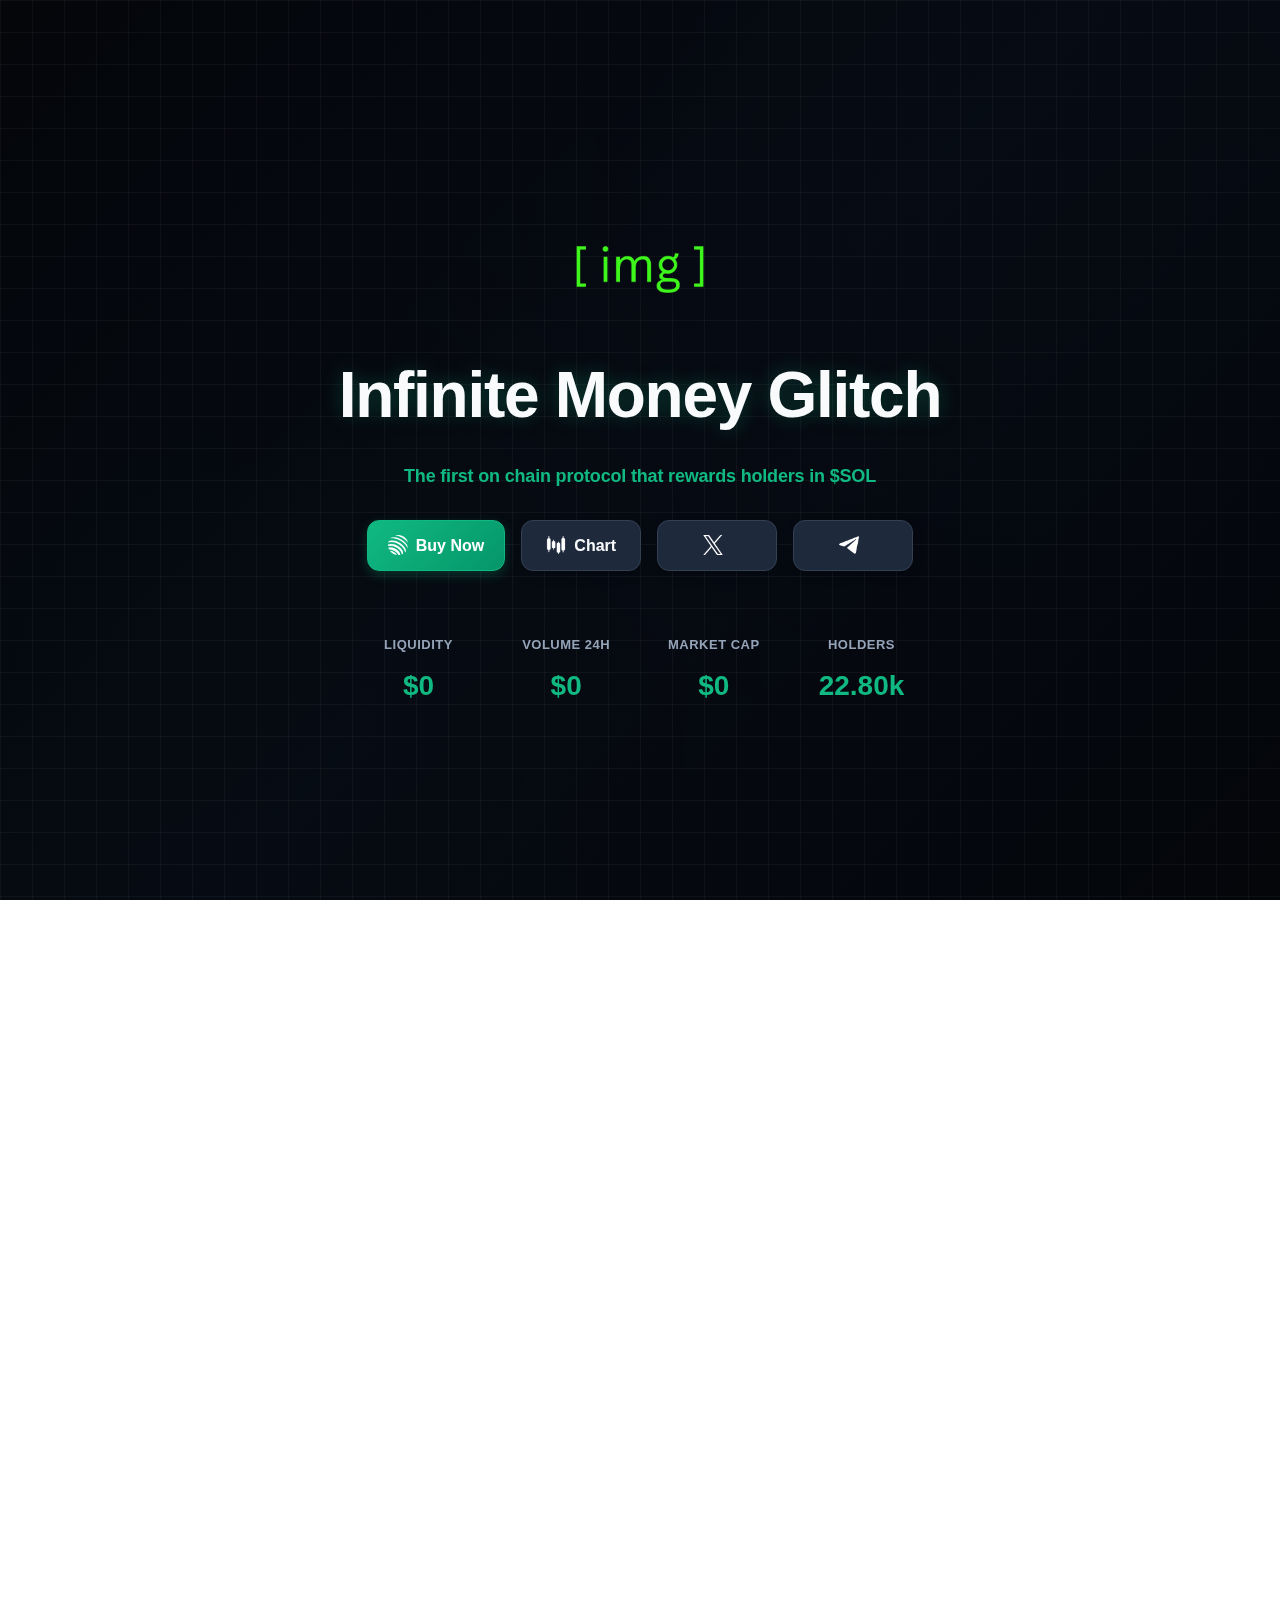
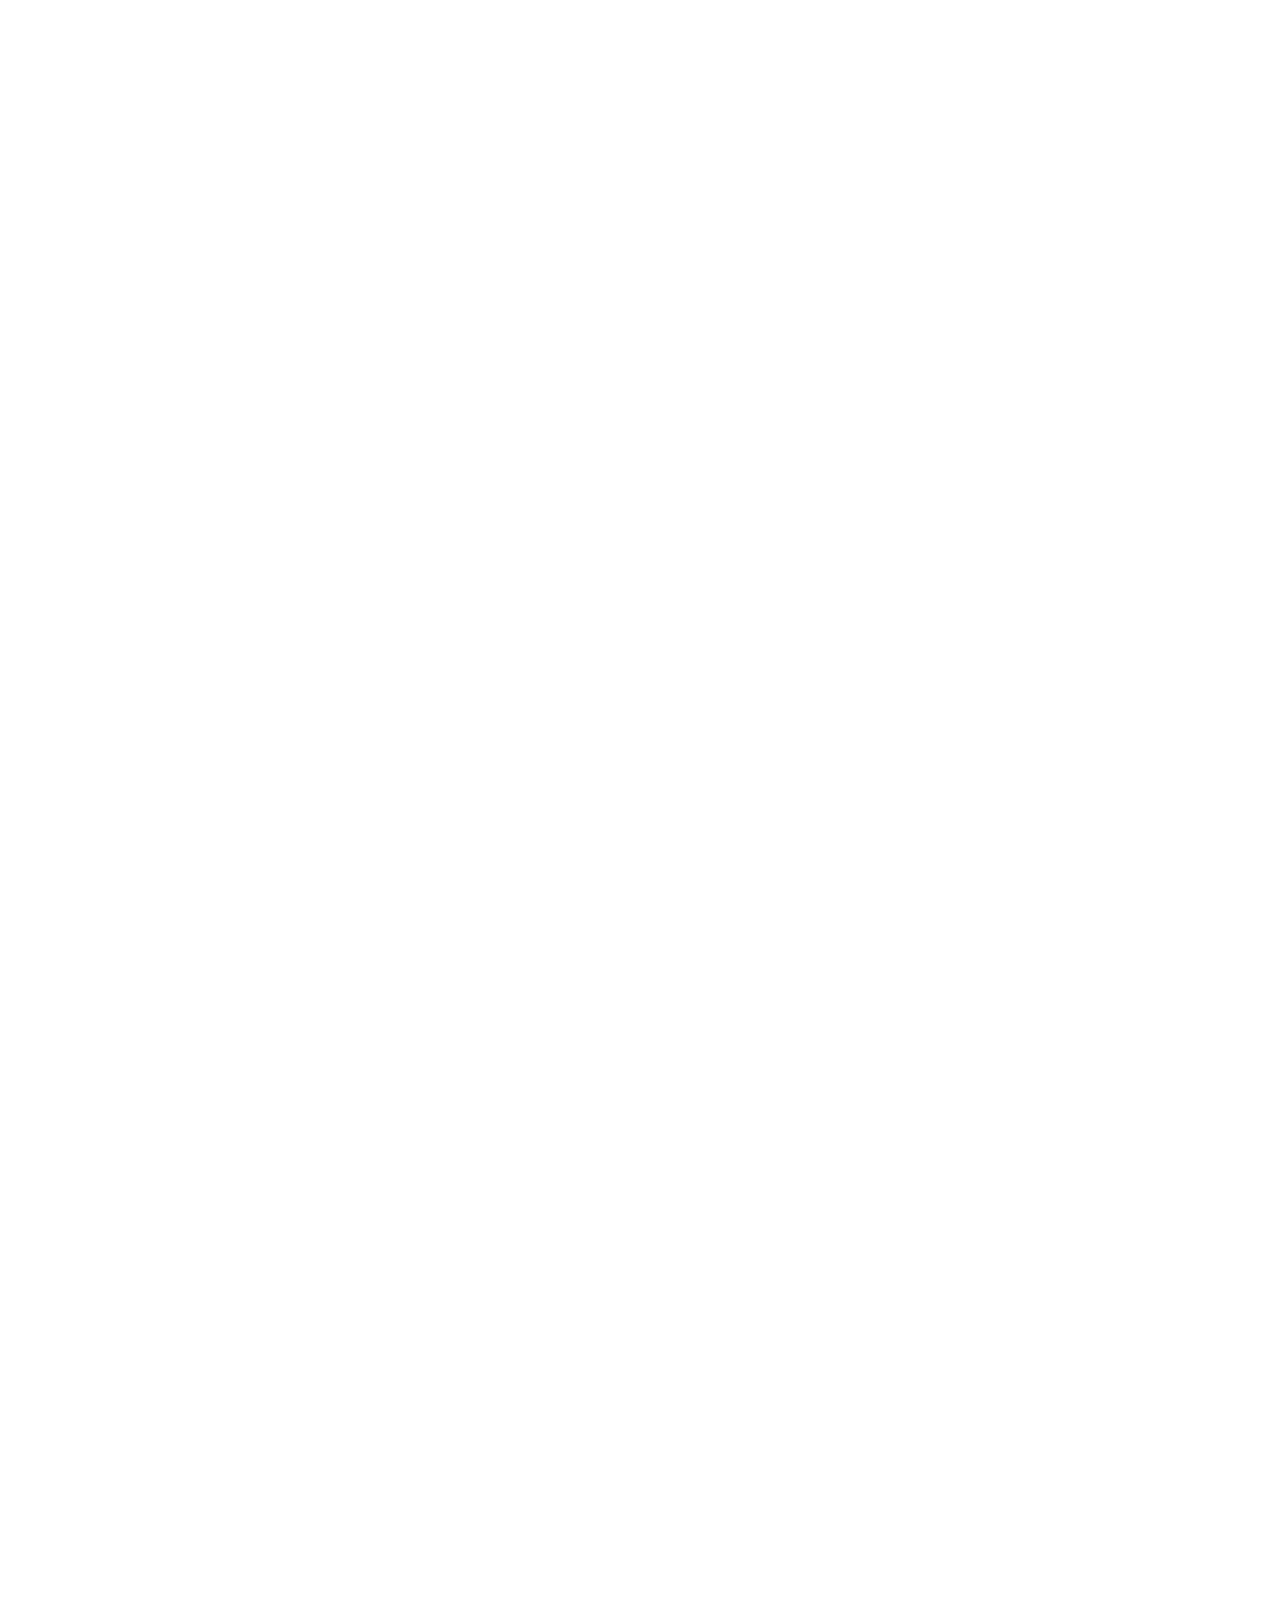
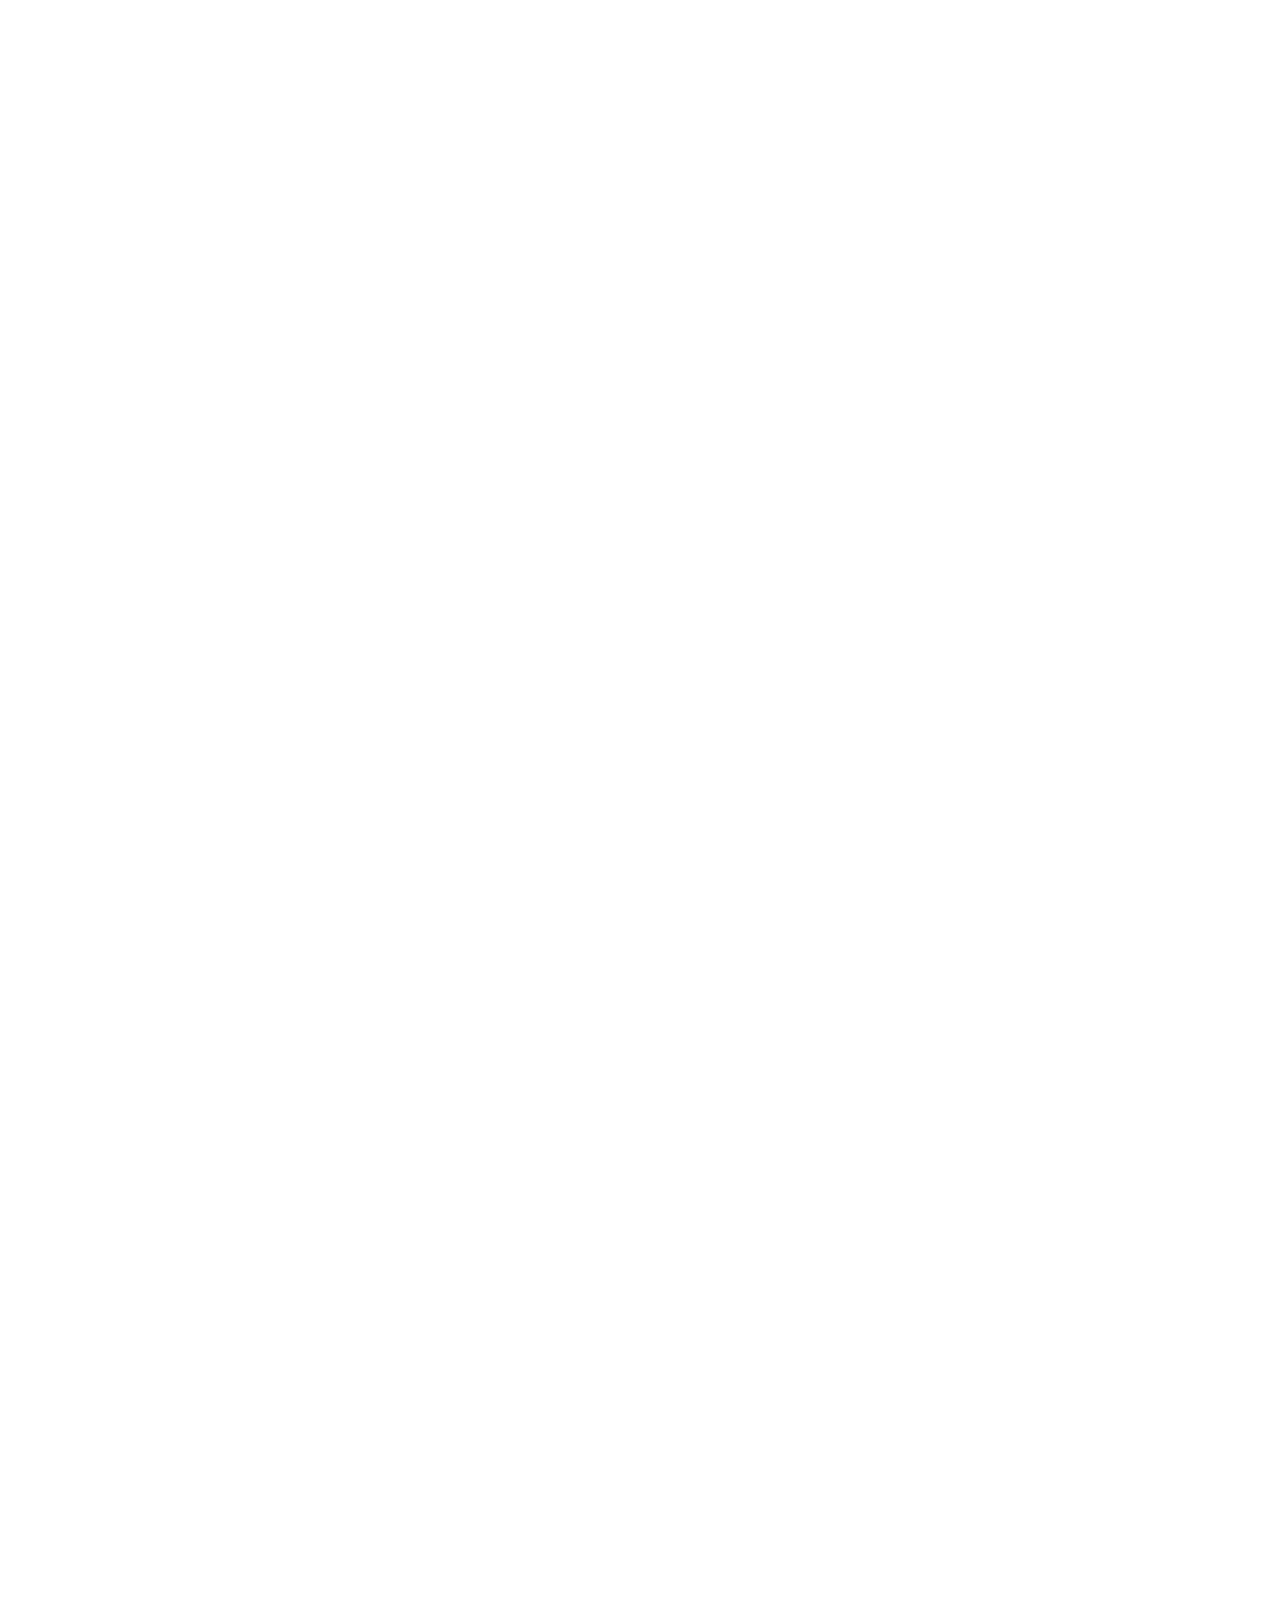
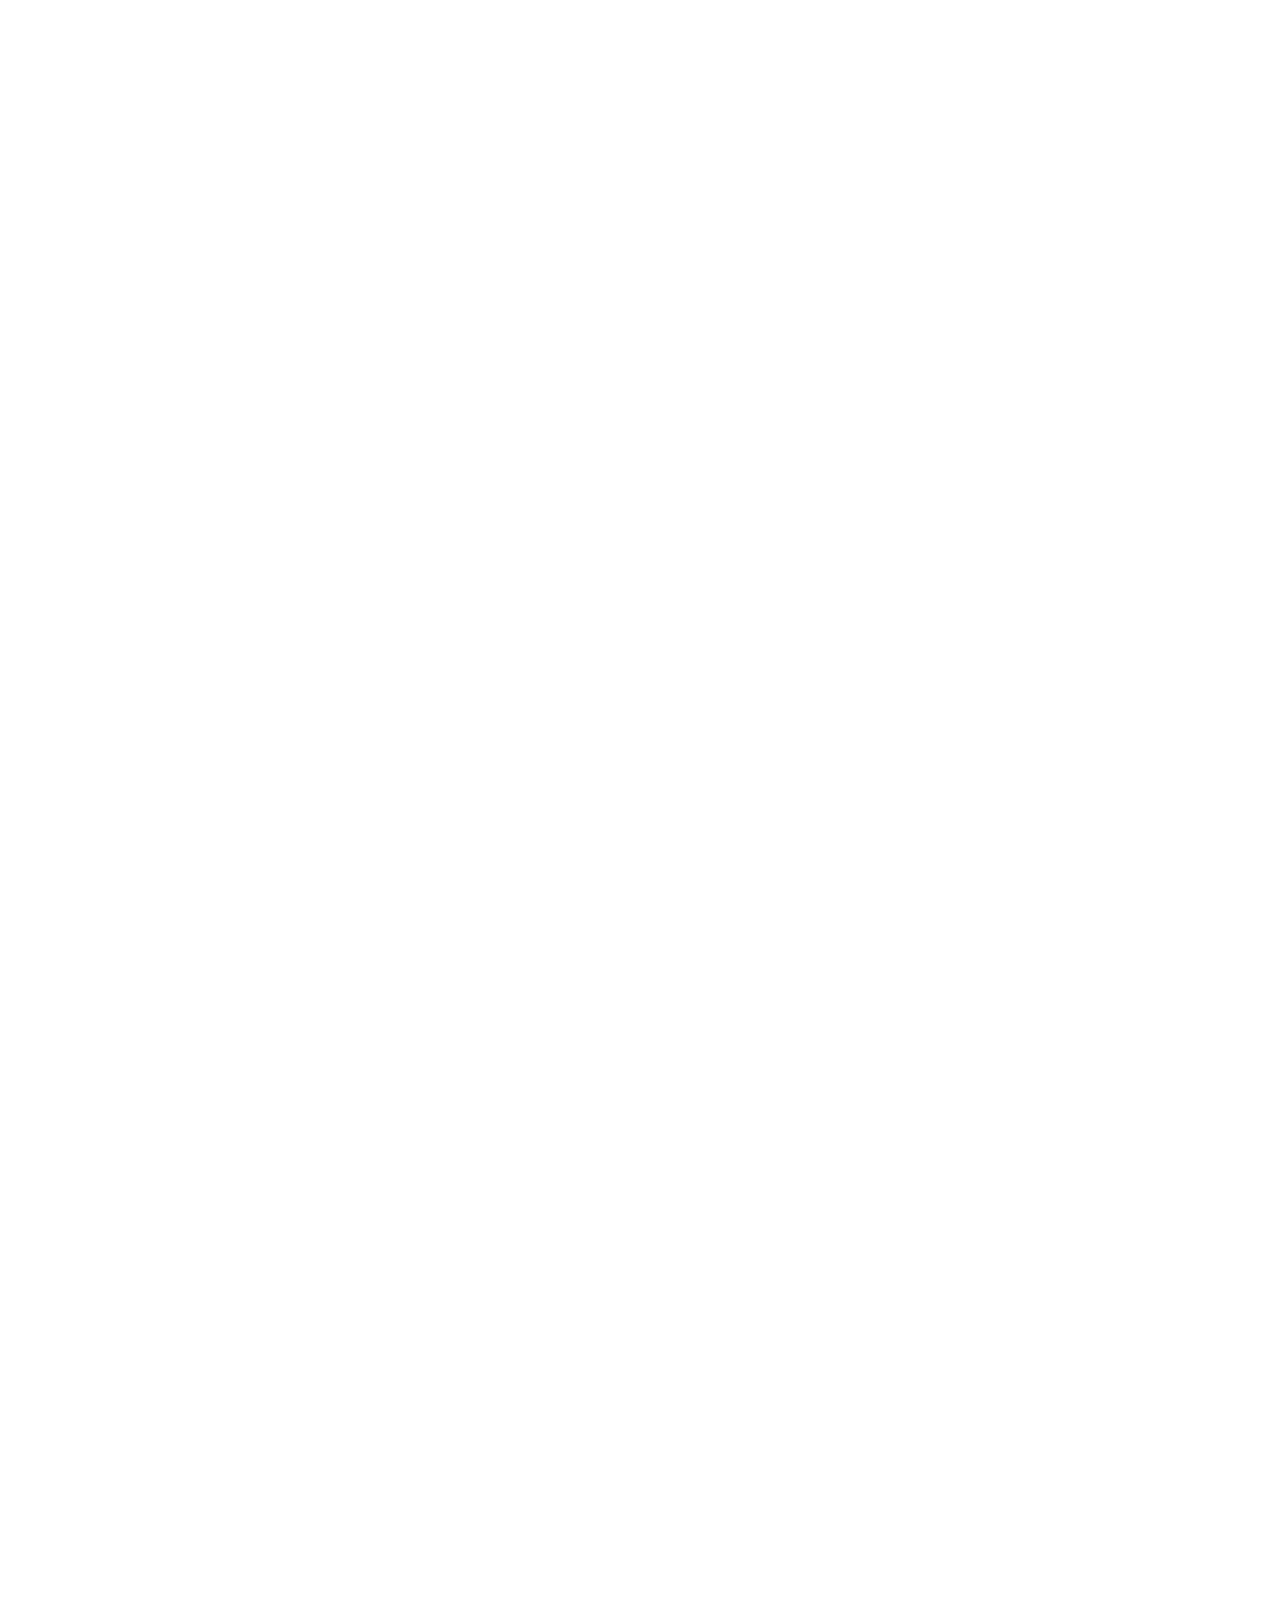
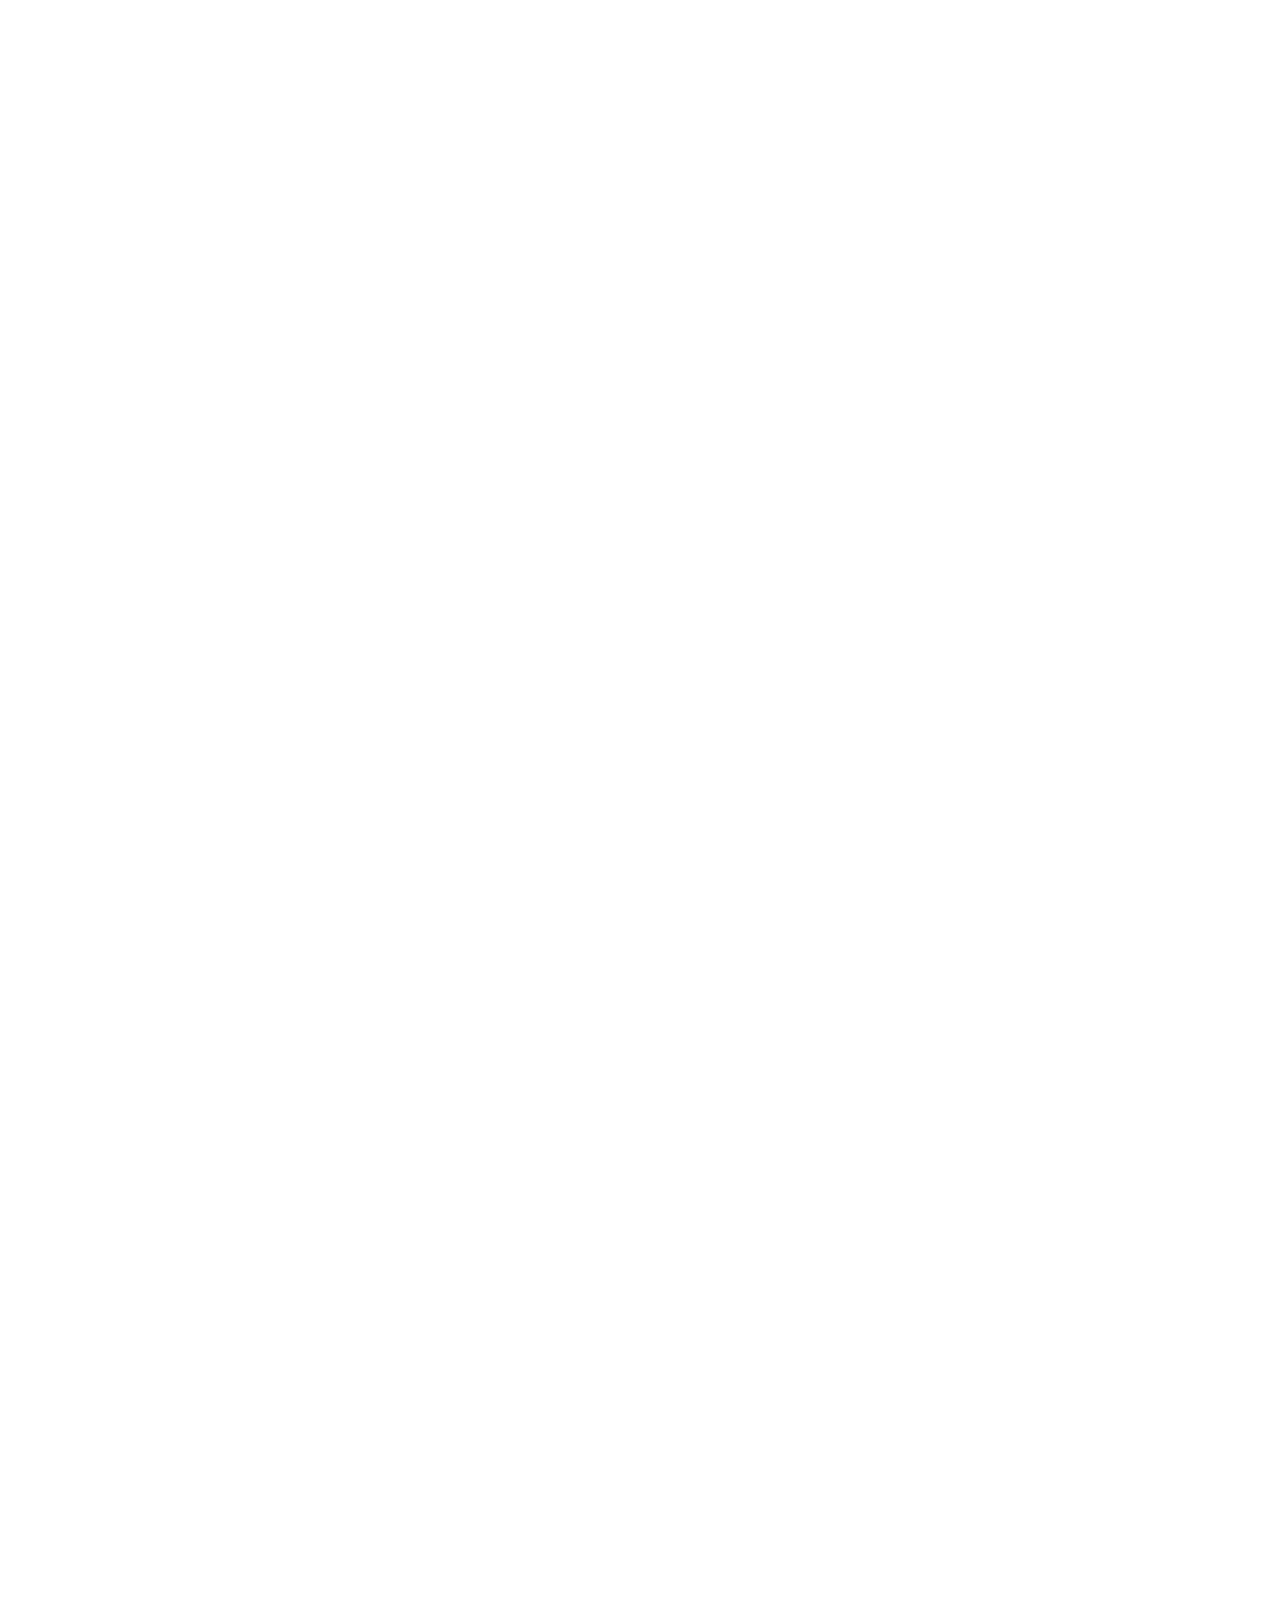
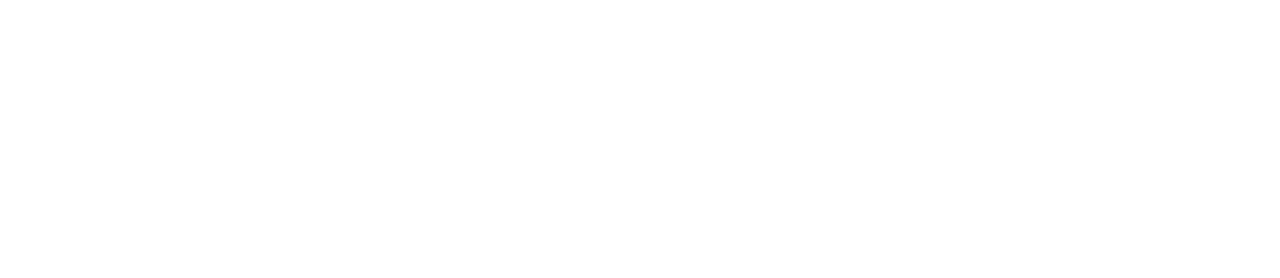
<file: index.html>
<!doctype html>
<html lang="en">

<head>
  <meta charset="utf-8" />
  <meta name="viewport" content="width=device-width, initial-scale=1" />
  <title>Infinite Money Glitch</title>
  <meta name="description" content="The first on-chain protocol that rewards holders in $SOL , on Solana. Hold $IMG , earn $SOL" />
  
  <!-- Open Graph / Facebook -->
  <meta property="og:type" content="website" />
  <meta property="og:title" content="Infinite Money Glitch" />
  <meta property="og:description" content="The first on-chain protocol that rewards holders in $SOL , on Solana. Hold $IMG , earn $SOL" />
  <meta property="og:url" content="https://imgsolana.com/" />
  <meta property="og:site_name" content="Infinite Money Glitch" />
  <!-- Primary image (WebP for best compatibility) -->
  <meta property="og:image" content="https://imgsolana.com/public/imgbannerseo.webp" />
  <meta property="og:image:url" content="https://imgsolana.com/public/imgbannerseo.webp" />
  <meta property="og:image:secure_url" content="https://imgsolana.com/public/imgbannerseo.webp" />
  <meta property="og:image:type" content="image/webp" />
  <meta property="og:image:width" content="1200" />
  <meta property="og:image:height" content="630" />
  <meta property="og:image:alt" content="Infinite Money Glitch - IMG Protocol" />
  
  <!-- Twitter -->
  <meta property="twitter:card" content="summary_large_image" />
  <meta property="twitter:title" content="Infinite Money Glitch" />
  <meta property="twitter:description" content="The first on-chain protocol that rewards holders in $SOL , on Solana. Hold $IMG , earn $SOL" />
  <meta property="twitter:image" content="https://imgsolana.com/public/imgbannerseo.webp" />
  <meta property="twitter:image:alt" content="Infinite Money Glitch - IMG Protocol" />
  
  <!-- Discord specific -->
  <meta name="theme-color" content="#39ff14" />
  <meta name="msapplication-TileColor" content="#39ff14" />
  
  <link rel="icon" type="image/jpeg" href="./public/favicon.png" />
  <link rel="stylesheet" href="./style.css?v=147&t=1703123456789" />
  <link href="https://fonts.googleapis.com/css2?family=Libre+Franklin:wght@400;600;700&display=swap" rel="stylesheet">

  <!-- Jupiter Plugin Script -->
  <script src="https://plugin.jup.ag/plugin-v1.js"></script>
</head>

<body>
  <div class="bg-overlay" aria-hidden="true"></div>
  <div class="grid-overlay" aria-hidden="true"></div>

  <div class="site-wrap">
    <header class="hero">
      <div class="hero-inner">
        <img class="hero-logo" src="./public/imglogo.png" alt="IMG logo" />
        <h1 class="glitch-title">Infinite Money Glitch</h1>
        <p class="tagline sub-header primary">The first on chain protocol that rewards holders in $SOL</p>
      </div>
      <div class="cta-row">
        <a class="btn btn-primary" href="#buy-competition">
          <img src="./public/jupiter.png" alt="Jupiter" class="btn-icon" />
          <span>Buy Now</span>
        </a>
        <a class="btn" href="https://dexscreener.com/solana/znv3FZt2HFAvzYf5LxzVyryh3mBXWuTRRng25gEZAjh" target="_blank"
          rel="noreferrer">
          <img src="./public/chart.png" alt="Chart" class="btn-icon" />
          <span>Chart</span>
        </a>
        <a class="btn" href="https://x.com/img_protocol" target="_blank" rel="noreferrer">
          <img src="./public/twitter.png" alt="Twitter" class="btn-icon" />
        </a>
        <a class="btn" href="https://t.me/infinitemoneyglitchSOLANA" target="_blank" rel="noreferrer">
          <img src="./public/telegram.png" alt="Telegram" class="btn-icon" />
        </a>
      </div>

      <div class="quick-stats">
        <div class="stat-item">
          <div class="stat-label">Liquidity</div>
          <div class="stat-value" id="token-liquidity">$0</div>
        </div>
        <div class="stat-item">
          <div class="stat-label">Volume 24h</div>
          <div class="stat-value" id="token-volume">$0</div>
        </div>
        <div class="stat-item">
          <div class="stat-label">Market Cap</div>
          <div class="stat-value" id="token-mcap">$0</div>
        </div>
        <div class="stat-item">
          <div class="stat-label">Holders</div>
          <div class="stat-value" id="token-holders">0</div>
        </div>
      </div>

    </header>

    <main class="main">

      <!-- Mobile Token Metrics Section -->
      <section class="section section-mobile-metrics" id="mobile-metrics">
        <div class="container">
          <div class="quick-stats mobile-quick-stats">
            <div class="stat-item">
              <div class="stat-label">LIQUIDITY</div>
              <div class="stat-value" id="liquidity-mobile">$0.00</div>
            </div>
            <div class="stat-item">
              <div class="stat-label">VOLUME 24H</div>
              <div class="stat-value" id="volume-mobile">$0.00</div>
            </div>
            <div class="stat-item">
              <div class="stat-label">MARKET CAP</div>
              <div class="stat-value" id="marketcap-mobile">$0.00</div>
            </div>
            <div class="stat-item">
              <div class="stat-label">HOLDERS</div>
              <div class="stat-value" id="holders-mobile">0</div>
            </div>
          </div>
        </div>
      </section>

      <!-- Automatic Solana Rewards -->
      <section class="section section-rewards" id="about">
        <div class="intro-grid">
          <div class="intro-left reveal-left">
            <h2 class="section-title">Automatic Solana Rewards</h2>
            <ul class="lead-list">
              <li class="sub-header secondary">&gt; The reward system upgrade was chosen by community vote on our
                official Telegram, a true community-led decision. Rewards are harvested hourly and distributed daily at
                2 AM, 8 AM, 2 PM, and 8 PM EST. Payouts roll out gradually, so while not every wallet receives rewards
                at those exact times, all holders receive their full share by day's end. Execution is on-chain and
                verifiable.</li>
            </ul>
          </div>
          <article class="box info reveal-right">
            <h3 class="box-title"><span class="dot"></span> SYSTEM.INFO</h3>
            <p>$IMG features a revolutionary reward system that auto distributes Solana to all holders daily. [No
              claiming required]</p>
          </article>
        </div>

        <div class="rewards-grid">
          <div class="col-left">
            <article class="box how reveal-left">
              <h3 class="box-title">[ How_It_Works ]</h3>
              <ul class="terminal-list">
                <li><span class="bullet-point">></span>5% tax is applied to all buys, sells and transfers (4.5% goes to
                  the holders, 0.5% goes to the infrastructure wallet)</li>
                <li><span class="bullet-point">></span>100% of the tax collected is converted into Solana</li>
                <li><span class="bullet-point">></span>90% of the Solana is automatically distributed to holders
                  proportionate to their IMG holdings</li>
                <li><span class="bullet-point">></span>10% of the Solana is allocated to the infrastructure / marketing
                  & development wallet</li>
              </ul>
            </article>

            <article class="box benefits reveal-left">
              <h3 class="box-title">[ What the 50% Covers ]</h3>
              <p class="benefits-subtitle">Funds are used for essential growth and maintenance, including (but not
                limited to):</p>
              <ul class="terminal-list">
                <li><span class="bullet-point">[+]</span>Infrastructure operations and upgrades</li>
                <li><span class="bullet-point">[+]</span>Third-party audits and Exchange listing fees</li>
                <li><span class="bullet-point">[+]</span>Paid marketing campaigns and social media promotions</li>
                <li><span class="bullet-point">[+]</span>New Liquidity Pools, reducing volatility, and increasing
                  trading traffic
                </li>
              </ul>
            </article>
          </div>

          <div class="col-right">
            <!-- Calculator -->
            <form class="panel calculator reveal-right" id="calculator" autocomplete="off">
              <div class="calc-title">IMG REWARDS CALCULATOR</div>
              <label class="field">
                <span class="field-label">24h Volume (USD)</span>
                <div class="input-affix">
                  <span class="prefix">$</span>
                  <input id="volume" name="volume" inputmode="decimal" placeholder="0" value="100,000" />
                  <span class="suffix">USD</span>
                </div>
              </label>

              <label class="field">
                <span class="field-label">Your $IMG Holdings</span>
                <div class="input-affix">
                  <span class="prefix">$</span>
                  <input id="holdings" name="holdings" inputmode="numeric" placeholder="0" value="1,000,000" />
                  <span class="suffix">IMG</span>
                </div>
                <div class="scale">
                  <span class="min">0</span>
                  <div class="line"><span id="holdings-progress" class="progress" style="width: 0%"></span></div>
                  <span class="max">998M (max)</span>
                </div>
              </label>

              <div class="results" id="results" aria-live="polite">
                <div class="row">
                  <div class="key">Rewards Pool:</div>
                  <div class="val emph" id="rewards">$0.00</div>
                </div>
                <div class="row">
                  <div class="key">
                    InfraWallet:
                  </div>
                  <div class="val emph" id="infra">$0.00</div>
                </div>
                <div class="row">
                  <div class="key">Your Daily Earnings:</div>
                  <div class="val emph" id="daily">$0.00</div>
                  <div class="sub" id="daily-sol">0.000000 SOL</div>
                </div>
                <div class="row">
                  <div class="key">Monthly Projection:</div>
                  <div class="val emph" id="monthly">$0.00</div>
                  <div class="sub" id="monthly-sol">0.000000 SOL</div>
                </div>
                <div class="row">
                  <div class="key">Annual Projection:</div>
                  <div class="val emph" id="annual">$0.00</div>
                  <div class="sub" id="annual-sol">0.000000 SOL</div>
                </div>
                <div class="row">
                  <div class="key">Total IMG Supply:</div>
                  <div class="val" id="supply">998,968,783</div>
                </div>
              </div>
              <p class="calc-note calculator-disclaimer"
                style="font-size: 14px; text-align: center; margin-top: 32px; margin-bottom: 8px;">* Real-time data from
                CoinGecko — SOL: <span id="sol-price-plain">$0.00</span>, IMG Circulating Supply: <span
                  id="supply-plain">998,968,783</span>. API response may experience brief latency. <a
                  href="https://solscan.io/account/7sFfWaCKUfCykeh3suuuT7X9RGXjwq6VtQu6qk1KgUgF" target="_blank"
                  rel="noopener noreferrer" class="infra-link">InfraWallet</a> allocations fund protocol marketing and
                ecosystem growth.</p>
            </form>
          </div>
        </div>
      </section>

      <!-- Why Choose -->
      <section class="section section-why" id="why">
        <div class="why-intro-grid">
          <div class="intro-left reveal-left">
            <h2 class="section-title">Why Choose $IMG?</h2>
            <ul class="lead-list" style="margin-bottom: 0;">
              <li class="sub-header tertiary">&gt; From pioneering the first on-chain protocol to reward holders in $SOL
                and being the first Solana reward token to send rewards automatically, $IMG has become one of the most
                trusted and recognized projects in crypto. With an audited smart contract, and all execution is on chain
                and verifiable.</li>
            </ul>
          </div>
          <article class="box info reveal-right why-secure">
            <h3 class="box-title"><span class="dot"></span> SYSTEM.SECURE</h3>
            <p>Contract audited and verified. No backdoors, no hidden fees, no team allocation. 100% community-owned and
              transparent.</p>
          </article>
        </div>

        <div class="why-grid">
          <article class="why-tile box reveal-left">
            <div class="icon">&gt;</div>
            <div class="content">
              <h3 class="tile-title">5% Tax Distribution</h3>
              <p class="tile-desc">All buy, sell, and transfer transactions contribute to the reward pool</p>
            </div>
          </article>
          <article class="why-tile box reveal-right">
            <div class="icon">[ ]</div>
            <div class="content">
              <h3 class="tile-title">Auto-Claim System</h3>
              <p class="tile-desc">Rewards are automatically distributed 6 times daily on a staggered basis</p>
            </div>
          </article>

          <article class="why-tile box reveal-left">
            <div class="icon">$_</div>
            <div class="content">
              <h3 class="tile-title">Solana Rewards</h3>
              <p class="tile-desc">Earn Solana just by holding $IMG tokens in your wallet</p>
            </div>
          </article>
          <article class="why-tile box reveal-right">
            <div class="icon">//</div>
            <div class="content">
              <h3 class="tile-title">Fair Launch</h3>
              <p class="tile-desc">No pre-sale, no team tokens, 100% fair distribution</p>
            </div>
          </article>
        </div>

        <!-- INFRA.WALLET and COMMUNITY.OWNED in 2-column, 1-row layout -->
        <div class="feature-grid">
          <article class="feature box reveal-left">
            <h3><span class="dot"></span> ECOSYSTEM</h3>
            <p>$IMG has a rapidly growing holder base, strong trading volume, full transparency, and a sustainable
              ecosystem. $IMG continues to set the global standards for crypto. </p>
          </article>
          <article class="feature box reveal-right">
            <h3><span class="dot"></span> COMMUNITY</h3>
            <p>$IMG is 100% community-owned with no team tokens, no presale, and no max wallet limits. The 5% tax on
              transactions is automatically distributed as Solana rewards.</p>
          </article>
        </div>
      </section>

      <!-- Solana Distributed Section -->
      <section class="section section-sol-distributed">
        <div class="sol-distributed-content">
          <div class="sol-distributed-left">
            <div class="audit-software">
              <img src="./public/imglogo.png" alt="IMG Logo" class="audit-icon" />
              <h3 class="audit-title">Real-time Audit Software</h3>
              <div class="audit-buttons">
                <span class="audit-btn wallet-btn" style="color: #0a0e17;">Dashboard</span>
                <span class="audit-btn snapshot-btn">Coming Soon</span>
              </div>
            </div>
          </div>
          <div class="sol-distributed-right">
            <h2 class="sol-distributed-title" id="sol-distributed-counter">$0 +</h2>
            <p class="sol-distributed-subtitle">IN SOL ALREADY DISTRIBUTED<br>TO HOLDERS</p>
          </div>
        </div>
      </section>

      <!-- Tokenomics -->
      <section class="section section-token" id="token">
        <div class="token-top">
          <div class="intro-left reveal-left">
            <h2 class="section-title">Tokenomics</h2>
            <ul class="lead-list" style="margin-bottom: 0;">
              <li class="sub-header tertiary">&gt; $IMG token is designed with a fair distribution model and sustainable
                reward mechanism. 100% of the total supply is added to liquidity at launch, with no team tokens, no
                presale, and no max wallet limits.</li>
            </ul>
          </div>
          <div class="contract box">
            <div class="contract-info">
              <button class="copy-button" onclick="copyContractAddress()" title="Copy contract address"
                style="position: absolute; top: 12px; right: 12px; background: rgba(34, 197, 94, 0.2); border: 1px solid rgba(34, 197, 94, 0.5); border-radius: 8px; padding: 8px; cursor: pointer; color: #22c55e; transition: all 0.2s ease; z-index: 10; display: block;">
                <svg width="16" height="16" viewBox="0 0 24 24" fill="none" stroke="currentColor" stroke-width="2"
                  stroke-linecap="round" stroke-linejoin="round">
                  <rect x="9" y="9" width="13" height="13" rx="2" ry="2"></rect>
                  <path d="M5 15H4a2 2 0 0 1-2-2V4a2 2 0 0 1 2-2h9a2 2 0 0 1 2 2v1"></path>
                </svg>
              </button>
              <div class="contract-address">
                <span class="label">Contract:</span>
              </div>
              <div class="contract-address-value">
                <span class="address" onclick="copyContractAddress()" style="cursor: pointer;"
                  title="Click to copy">znv3FZt2HFAvzYf5LxzVyryh3mBXWuTRRng25gEZAjh</span>
              </div>
              <div class="verified-badges">
                <div class="verified-badge">
                  <span class="badge green">Verified on Solscan</span>
                </div>
                <div class="verified-badge">
                  <span class="badge green">Verified on Jupiter DEX</span>
                </div>
              </div>
            </div>
          </div>
        </div>
        <div class="stat-grid">
          <div class="stat box reveal-left">
            <div class="value">998,959,466</div>
            <div class="label">Total Supply</div>
          </div>
          <div class="stat box reveal-right">
            <div class="value">100%</div>
            <div class="label">Initial Liquidity</div>
          </div>
          <div class="stat box reveal-left">
            <div class="value">5%</div>
            <div class="label">Tax</div>
          </div>
          <div class="stat box reveal-right">
            <div class="value">100%</div>
            <div class="label">Fair Launch</div>
          </div>
        </div>
      </section>

      <!-- Comparison Chart Section -->
      <section class="section section-comparison">
        <div class="comparison-header">
          <h2 class="comparison-title">$IMG vs Traditional Finance</h2>
          <p class="comparison-subtitle">See how $IMG's innovative reward system compares to traditional investment
            options.</p>
        </div>

        <div class="comparison-cards">
          <div class="comparison-card img-card">
            <div class="card-header">
              <div class="card-title-group">
                <img src="./public/solrabbit.png" alt="SolRabbit" class="card-header-image" />
                <h3 class="card-title">$IMG</h3>
              </div>
            </div>
            <ul class="card-features">
              <li><img src="./public/checkmark.png" alt="Checkmark" class="feature-icon-img" />Earn SOL rewards
                automatically by holding $IMG</li>
              <li><img src="./public/checkmark.png" alt="Checkmark" class="feature-icon-img" />Potential for value
                growth through market adoption</li>
              <li><img src="./public/checkmark.png" alt="Checkmark" class="feature-icon-img" />Transparent on-chain
                mechanics</li>
              <li><img src="./public/checkmark.png" alt="Checkmark" class="feature-icon-img" />Auto-distributed rewards
                directly to holders' wallets</li>
              <li><img src="./public/checkmark.png" alt="Checkmark" class="feature-icon-img" />Low entry cost,
                accessible globally</li>
              <li><img src="./public/warning.png" alt="Warning" class="feature-icon-img" />Market prices can fluctuate
              </li>
              <li><img src="./public/warning.png" alt="Warning" class="feature-icon-img" />Rewards depends on trading
                volume</li>
            </ul>
          </div>

          <div class="comparison-card stocks-card">
            <div class="card-header">
              <div class="card-title-group">
                <img src="./public/realestate.png" alt="Real Estate" class="card-header-image" />
                <h3 class="card-title">REAL ESTATE</h3>
              </div>
            </div>
            <ul class="card-features">
              <li><img src="./public/checkmark.png" alt="Checkmark" class="feature-icon-img" />Tangible, stable asset
                class</li>
              <li><img src="./public/checkmark.png" alt="Checkmark" class="feature-icon-img" />Potential for rental
                income</li>
              <li><img src="./public/checkmark.png" alt="Checkmark" class="feature-icon-img" />Long-term appreciation
                over decades</li>
              <li><img src="./public/warning.png" alt="Warning" class="feature-icon-img" />High upfront costs</li>
              <li><img src="./public/warning.png" alt="Warning" class="feature-icon-img" />Ongoing taxes, maintenance,
                and paperwork</li>
              <li><img src="./public/warning.png" alt="Warning" class="feature-icon-img" />Illiquid — sales can take
                months or longer</li>
              <li><img src="./public/warning.png" alt="Warning" class="feature-icon-img" />Additional agency or
                transaction fees</li>
            </ul>
          </div>

          <div class="comparison-card savings-card">
            <div class="card-header">
              <div class="card-title-group">
                <img src="./public/bank.png" alt="Bank" class="card-header-image" />
                <h3 class="card-title">BANKS</h3>
              </div>
            </div>
            <ul class="card-features">
              <li><img src="./public/checkmark.png" alt="Checkmark" class="feature-icon-img" />Secure, established
                system</li>
              <li><img src="./public/checkmark.png" alt="Checkmark" class="feature-icon-img" />Insured deposits (varies
                by jurisdiction)</li>
              <li><img src="./public/checkmark.png" alt="Checkmark" class="feature-icon-img" />Interest earnings on
                deposits</li>
              <li><img src="./public/warning.png" alt="Warning" class="feature-icon-img" />Low interest rates compared
                to inflation</li>
              <li><img src="./public/warning.png" alt="Warning" class="feature-icon-img" />Limited access (bank hours,
                withdrawal caps)</li>
              <li><img src="./public/warning.png" alt="Warning" class="feature-icon-img" />Legal paperwork and lengthy
                signup processes</li>
              <li><img src="./public/warning.png" alt="Warning" class="feature-icon-img" />Limited access hours</li>
            </ul>
          </div>
        </div>

        <!-- Pagination Dots -->
        <div class="pagination-dots">
          <span class="dot active" data-slide="0"></span>
          <span class="dot" data-slide="1"></span>
          <span class="dot" data-slide="2"></span>
        </div>

        <!-- Disclaimer -->
        <p class="comparison-disclaimer"
          style="font-size: 12px; color: var(--muted); text-align: center; margin-top: 32px; max-width: 800px; margin-left: auto; margin-right: auto; padding: 0 20px;">
          This comparison is for educational purposes only. It does not constitute financial advice. <span
            style="color: #22c55e;">$IMG</span> is a utility-based reward protocol and not a security. This comparison
          is intended for informational and educational purposes only. <span style="color: #22c55e;">$IMG</span> is not
          an investment contract, and this should not be considered financial or investment advice.</p>
      </section>

      <!-- Get Started Section -->
      <section class="section section-get-started" id="get-started">
        <div class="why-intro-grid">
          <div class="intro-left reveal-left">
            <h2 class="section-title">Get Started</h2>
            <ul class="lead-list" style="margin-bottom: 0;">
              <li class="sub-header tertiary">&gt; Start your journey with $IMG on Solana! Hold to receive automatic SOL
                rewards, enjoy rewards that are executed on-chain and verifiable, and join a thriving community. Follow
                these simple steps to dive into the Infinite Money Glitch and unlock your potential for long-term growth
                with us in just minutes.</li>
            </ul>
          </div>
          <article class="box info reveal-right get-started-secure">
            <h3 class="box-title"><span class="dot"></span> SYSTEM.START</h3>
            <p>Start earning SOL rewards by holding $IMG—automatic payouts to your wallet, no claiming needed.</p>
          </article>
        </div>

        <div class="why-grid">
          <article class="why-tile box reveal-left">
            <div class="icon">1</div>
            <div class="content">
              <h3 class="tile-title">Set Up Wallet</h3>
              <p class="tile-desc">Download a Solana wallet like Phantom or Solflare, the most popular choices for
                secure storage.</p>
            </div>
          </article>
          <article class="why-tile box reveal-right">
            <div class="icon">2</div>
            <div class="content">
              <h3 class="tile-title">Acquire SOL</h3>
              <p class="tile-desc">Get SOL on a centralized exchange (e.g., Binance, Coinbase) or decentralized exchange
                (e.g., Raydium).</p>
            </div>
          </article>

          <article class="why-tile box reveal-left">
            <div class="icon">3</div>
            <div class="content">
              <h3 class="tile-title">Swap for $IMG</h3>
              <p class="tile-desc">Trade SOL for $IMG on a DEX like Raydium and transfer to your wallet.<br>Must have at
                least .002 SOL in your wallet in order to receive rewards.</p>
            </div>
          </article>
          <article class="why-tile box reveal-right">
            <div class="icon">4</div>
            <div class="content">
              <h3 class="tile-title">Hold and Earn</h3>
              <p class="tile-desc">Hold $IMG in your wallet (not on exchange) to receive automatic SOL rewards. Join our
                community!</p>
            </div>
          </article>
        </div>
      </section>

      <!-- Buy Competition & DEX Section -->
      <section class="section section-buy-competition" id="buy-competition">
        <div class="container">
          <div class="competition-dex-layout">
            <!-- Left Column: IMG Chart -->
            <div class="chart-column">
              <div class="chart-card">
                <!-- Chart Header -->
                <div class="chart-header">
                  <div class="chart-title">
                    <span class="status-dot"></span>
                    <span class="status-text">IMG CHART</span>
                  </div>
                  <div class="chart-subtitle">
                    <svg width="16" height="16" viewBox="0 0 24 24" fill="none" xmlns="http://www.w3.org/2000/svg">
                      <path d="M3 3v18h18V3H3zm16 16H5V5h14v14z" fill="currentColor"/>
                      <path d="M7 12l2-2 2 2 4-4 2 2v6H7v-4z" fill="currentColor"/>
                    </svg>
                    <span>Real-time price data from DexScreener</span>
                  </div>
                </div>

                <!-- DexScreener Chart Widget -->
                <div class="chart-container">
                  <iframe 
                    src="https://dexscreener.com/solana/cxgcuecqdabpvjwh5cweir9y5fy9sktjhgutmc95bgy3?embed=1&theme=dark&trades=0&info=0"
                    width="100%" 
                    height="400"
                    frameborder="0"
                    title="IMG Token Chart"
                    class="dexscreener-chart">
                  </iframe>
                </div>

                <!-- Chart Info -->
                <div class="chart-info">
                  <div class="info-item">
                    <span class="info-label">Powered by:</span>
                    <a href="https://dexscreener.com/solana/cxgcuecqdabpvjwh5cweir9y5fy9sktjhgutmc95bgy3" target="_blank" rel="noopener noreferrer" class="info-link">
                      <svg width="16" height="16" viewBox="0 0 24 24" fill="none" xmlns="http://www.w3.org/2000/svg">
                        <path d="M14,3V5H17.59L7.76,14.83L9.17,16.24L19,6.41V10H21V3M19,19H5V5H12V3H5C3.89,3 3,3.9 3,5V19A2,2 0 0,0 5,21H19A2,2 0 0,0 21,19V12H19V19Z" fill="currentColor"/>
                      </svg>
                      DexScreener
                    </a>
                  </div>
                </div>
              </div>
            </div>

            <!-- Right Column: Jupiter DEX Platform -->
            <div class="dex-column">
              <div class="dex-header">
                <div class="buy-banner">
                  <div class="banner-status">
                    <span class="status-dot"></span>
                    <span class="status-text">BUY IMG NOW</span>
                  </div>
                  <div class="banner-subtitle">
                    <svg width="16" height="16" viewBox="0 0 24 24" fill="none" xmlns="http://www.w3.org/2000/svg">
                      <path
                        d="M11.8 10.9c-2.27-.59-3-1.2-3-2.15 0-1.09 1.01-1.85 2.7-1.85 1.78 0 2.44.85 2.5 2.1h2.21c-.07-1.72-1.12-3.3-3.21-3.81V3h-3v2.16c-1.94.42-3.5 1.68-3.5 3.61 0 2.31 1.91 3.46 4.7 4.13 2.5.6 3.5 1.08 3.5 2.02 0 1.4-1.28 2.08-2.8 2.08-2.38 0-2.86-1.45-2.86-2.5h-2.21c0 1.97 1.31 3.19 3.07 3.69V21h3v-2.15c1.95-.37 3.5-1.16 3.5-2.77 0-2.39-2.07-3.44-4.7-4.18z"
                        fill="currentColor" />
                    </svg>
                    <span>Start earning SOL rewards instantly</span>
                  </div>
                </div>
              </div>
              <div id="jupiter-dex-container"></div>


            </div>
          </div>
        </div>
      </section>

      <!-- Integration Section -->
      <section class="section section-integration">
        <div class="integration-container">
          <div class="integration-header">
            <h2 class="section-title">Integration</h2>
            <p class="section-subtitle">Connect with the tools and platforms you need to get started with $IMG</p>
          </div>

          <div class="tabs-container">
            <div class="tabs-header">
              <button class="tab-button active" data-tab="press">
                PRESS
              </button>
              <button class="tab-button" data-tab="dex">
                DEX
              </button>
              <button class="tab-button" data-tab="cex">
                CEX
              </button>
              <button class="tab-button" data-tab="wallets">
                WALLETS
              </button>
            </div>

            <div class="tab-content" id="wallets-tab">
              <div class="integration-grid">
                <a href="https://phantom.com/" target="_blank" rel="noopener noreferrer"
                  class="integration-card wallet-card">
                  <div class="card-icon">
                    <img src="./public/phantom.svg" alt="Phantom Wallet" />
                  </div>
                  <div class="card-content">
                    <h3 class="card-title">Phantom</h3>
                    <p class="card-desc">Download wallet</p>
                  </div>
                  <div class="card-arrow">→</div>
                </a>

                <a href="https://www.solflare.com/" target="_blank" rel="noopener noreferrer"
                  class="integration-card wallet-card">
                  <div class="card-icon">
                    <img src="./public/solflare.svg" alt="Solflare Wallet" />
                  </div>
                  <div class="card-content">
                    <h3 class="card-title">Solflare</h3>
                    <p class="card-desc">Download wallet</p>
                  </div>
                  <div class="card-arrow">→</div>
                </a>

                <a href="https://atomicwallet.io/" target="_blank" rel="noopener noreferrer"
                  class="integration-card wallet-card">
                  <div class="card-icon">
                    <img src="./public/atomicwallet.png" alt="Atomic Wallet" />
                  </div>
                  <div class="card-content">
                    <h3 class="card-title">Atomic</h3>
                    <p class="card-desc">Download wallet</p>
                  </div>
                  <div class="card-arrow">→</div>
                </a>

                <a href="https://jup.ag/" target="_blank" rel="noopener noreferrer"
                  class="integration-card wallet-card">
                  <div class="card-icon">
                    <img src="./public/jupiter.png" alt="Jupiter Wallet" />
                  </div>
                  <div class="card-content">
                    <h3 class="card-title">Jupiter</h3>
                    <p class="card-desc">Download wallet</p>
                  </div>
                  <div class="card-arrow">→</div>
                </a>
              </div>
            </div>

            <div class="tab-content" id="dex-tab">
              <div class="integration-grid">
                <a href="https://raydium.io/swap/?inputMint=sol&outputMint=znv3FZt2HFAvzYf5LxzVyryh3mBXWuTRRng25gEZAjh"
                  target="_blank" rel="noopener noreferrer" class="integration-card raydium-card">
                  <div class="card-icon">
                    <img src="./public/raydium.png" alt="Raydium DEX" />
                  </div>
                  <div class="card-content">
                    <h3 class="card-title">Raydium</h3>
                    <p class="card-desc">Decentralized exchange</p>
                  </div>
                  <div class="card-arrow">→</div>
                </a>

                <a href="https://jup.ag/swap?sell=So11111111111111111111111111111111111111112&buy=znv3FZt2HFAvzYf5LxzVyryh3mBXWuTRRng25gEZAjh"
                  target="_blank" rel="noopener noreferrer" class="integration-card jupiter-card">
                  <div class="card-icon">
                    <img src="./public/jupiterlogo.png" alt="Jupiter DEX" />
                  </div>
                  <div class="card-content">
                    <h3 class="card-title">Jupiter</h3>
                    <p class="card-desc">Decentralized exchange</p>
                  </div>
                  <div class="card-arrow">→</div>
                </a>

                <a href="https://www.orca.so/?tokenIn=So11111111111111111111111111111111111111112&tokenOut=znv3FZt2HFAvzYf5LxzVyryh3mBXWuTRRng25gEZAjh"
                  target="_blank" rel="noopener noreferrer" class="integration-card orca-card">
                  <div class="card-icon">
                    <img src="./public/orcadex.png" alt="Orca DEX" />
                  </div>
                  <div class="card-content">
                    <h3 class="card-title">Orca</h3>
                    <p class="card-desc">Decentralized exchange</p>
                  </div>
                  <div class="card-arrow">→</div>
                </a>

                <a href="https://phantom.com/" target="_blank" rel="noopener noreferrer"
                  class="integration-card phantom-dex-card">
                  <div class="card-icon">
                    <img src="./public/phantom.svg" alt="Phantom DEX" />
                  </div>
                  <div class="card-content">
                    <h3 class="card-title">PHANTOM</h3>
                    <p class="card-desc">Decentralized exchange</p>
                  </div>
                  <div class="card-arrow">→</div>
                </a>
              </div>
            </div>

            <div class="tab-content" id="cex-tab">
              <div class="integration-grid">
                <a href="https://www.bitrue.com/" target="_blank" rel="noopener noreferrer"
                  class="integration-card cex-card">
                  <div class="card-icon">
                    <img src="./public/bitrue.jpeg" alt="Bitrue Exchange" />
                  </div>
                  <div class="card-content">
                    <h3 class="card-title">BITRUE</h3>
                    <p class="card-desc">Centralized exchange</p>
                  </div>
                  <div class="card-arrow">→</div>
                </a>

                <a href="https://www.alph.ai/sol" target="_blank" rel="noopener noreferrer"
                  class="integration-card cex-card">
                  <div class="card-icon">
                    <img src="./public/alphai.jpg" alt="ALPH.AI Exchange" />
                  </div>
                  <div class="card-content">
                    <h3 class="card-title">ALPH.AI</h3>
                    <p class="card-desc">Centralized exchange</p>
                  </div>
                  <div class="card-arrow">→</div>
                </a>

                <a href="https://www.lbank.com/trade/img_usdt" target="_blank" rel="noopener noreferrer"
                  class="integration-card cex-card">
                  <div class="card-icon">
                    <img src="./public/lbank.png" alt="LBANK Exchange" />
                  </div>
                  <div class="card-content">
                    <h3 class="card-title">LBANK</h3>
                    <p class="card-desc">Centralized exchange</p>
                  </div>
                  <div class="card-arrow">→</div>
                </a>
              </div>
            </div>

            <div class="tab-content active" id="press-tab">
              <div class="integration-grid">
                <a href="https://www.binance.com/en/how-to-buy/infinite-money-glitch" target="_blank"
                  rel="noopener noreferrer" class="integration-card press-card">
                  <div class="card-icon">
                    <img src="./public/binancelogo.png" alt="Binance Article" />
                  </div>
                  <div class="card-content">
                    <h3 class="card-title">Binance</h3>
                    <p class="card-desc">How to buy $IMG</p>
                  </div>
                  <div class="card-arrow">→</div>
                </a>

                <a href="https://www.forbes.com/digital-assets/assets/infinite-money-glitch-img/" target="_blank"
                  rel="noopener noreferrer" class="integration-card press-card">
                  <div class="card-icon">
                    <img src="./public/forbeslogo.jpg" alt="Forbes Article" />
                  </div>
                  <div class="card-content">
                    <h3 class="card-title">Forbes</h3>
                    <p class="card-desc">Digital Assets Coverage</p>
                  </div>
                  <div class="card-arrow">→</div>
                </a>

                <a href="https://www.bitget.com/en-CA/price/infinite-money-glitch/what-is" target="_blank"
                  rel="noopener noreferrer" class="integration-card press-card">
                  <div class="card-icon">
                    <img src="./public/bitgetlogo.png" alt="Bitget Article" />
                  </div>
                  <div class="card-content">
                    <h3 class="card-title">Bitget</h3>
                    <p class="card-desc">What is $IMG</p>
                  </div>
                  <div class="card-arrow">→</div>
                </a>

                <a href="https://www.mexc.fm/en-TR/price/infinite-money-glitch" target="_blank"
                  rel="noopener noreferrer" class="integration-card press-card">
                  <div class="card-icon">
                    <img src="./public/mexclogo.png" alt="MEXC Article" />
                  </div>
                  <div class="card-content">
                    <h3 class="card-title">MEXC</h3>
                    <p class="card-desc">Price Information</p>
                  </div>
                  <div class="card-arrow">→</div>
                </a>

                <a href="https://www.okx.com/en-us/price/infinite-money-glitch-img" target="_blank"
                  rel="noopener noreferrer" class="integration-card press-card">
                  <div class="card-icon">
                    <img src="./public/okxlogo.png" alt="OKX Article" />
                  </div>
                  <div class="card-content">
                    <h3 class="card-title">OKX</h3>
                    <p class="card-desc">Price Information</p>
                  </div>
                  <div class="card-arrow">→</div>
                </a>

                <a href="https://www.coinbase.com/en-es/price/infinite-money-glitch" target="_blank"
                  rel="noopener noreferrer" class="integration-card press-card">
                  <div class="card-icon">
                    <img src="./public/coinbaselogo.png" alt="Coinbase Article" />
                  </div>
                  <div class="card-content">
                    <h3 class="card-title">Coinbase</h3>
                    <p class="card-desc">Price Information</p>
                  </div>
                  <div class="card-arrow">→</div>
                </a>
              </div>
            </div>
          </div>
        </div>
      </section>

      <!-- Join the Community Section -->
      <section class="section-community">
        <div class="community-container">
          <div class="community-header">
            <h2 class="section-title">Join the Community</h2>
            <p class="section-subtitle">Follow the White Rabbit</p>
          </div>

          <div class="social-grid">
            <a href="https://t.me/infinitemoneyglitchSOLANA" target="_blank" rel="noopener noreferrer"
              class="social-card">
              <div class="social-icon">
                <img src="./public/telegramlogo.png" alt="Telegram" />
              </div>
              <div class="social-content">
                <h3 class="social-title">Telegram</h3>
                <p class="social-desc">Join the conversation</p>
              </div>
            </a>

            <a href="https://discord.gg/pgn6nVqFDu" target="_blank" rel="noopener noreferrer" class="social-card">
              <div class="social-icon">
                <img src="./public/discordlogo.png" alt="Discord" />
              </div>
              <div class="social-content">
                <h3 class="social-title">Discord</h3>
                <p class="social-desc">Connect with the community</p>
              </div>
            </a>

            <a href="https://x.com/img_protocol" target="_blank" rel="noopener noreferrer" class="social-card">
              <div class="social-icon">
                <img src="./public/xlogo.png" alt="X (Twitter)" />
              </div>
              <div class="social-content">
                <h3 class="social-title">X (Twitter)</h3>
                <p class="social-desc">Stay updated</p>
              </div>
            </a>

            <a href="https://www.youtube.com/@IMGprotocol" target="_blank" rel="noopener noreferrer"
              class="social-card">
              <div class="social-icon">
                <img src="./public/youtubelogo.png" alt="YouTube" />
              </div>
              <div class="social-content">
                <h3 class="social-title">YouTube</h3>
                <p class="social-desc">Watch & learn</p>
              </div>
            </a>
          </div>
        </div>
      </section>

      <!-- PFP/Banner Generator Section -->
      <section class="section section-pfp-generator" id="pfp-generator">
        <div class="pfp-generator-container">
          <div class="pfp-generator-content">
            <div class="generator-controls">
              <div class="generator-header-left">
                <h2 class="section-title">Profile/Banner Generator</h2>
                <p class="section-subtitle">Create custom profile pictures and banners with your text</p>
              </div>
              
              <div class="control-group">
                <label class="control-label" for="textInput">Enter Text:</label>
                <input id="textInput" type="text" placeholder="username" maxlength="48" class="text-input" />
              </div>

              <div class="control-group">
                <div class="legend">Format:</div>
                <div class="radio-group radio-group-horizontal">
                  <label class="radio-option">
                    <input type="radio" name="format" value="square" checked>
                    <span class="radio-label">Profile</span>
                  </label>
                  <label class="radio-option">
                    <input type="radio" name="format" value="banner">
                    <span class="radio-label">Banner</span>
                  </label>
                </div>
              </div>

              <div class="control-group">
                <div class="legend">Background:</div>
                <div class="radio-group radio-group-horizontal">
                  <label class="radio-option">
                    <input type="radio" name="bg" value="black" checked>
                    <span class="radio-label">Black</span>
                  </label>
                  <label class="radio-option">
                    <input type="radio" name="bg" value="matrix">
                    <span class="radio-label">Matrix</span>
                  </label>
                </div>
              </div>
            </div>

            <div class="generator-preview">
              <div class="legend">Preview:</div>
              <div class="preview-container">
                <canvas id="previewCanvas" width="500" height="500"></canvas>
              </div>
              <button id="saveBtn" class="save-btn">Download Image</button>
            </div>
          </div>
        </div>
      </section>

    </main>

    <footer class="site-footer">
      <div class="social-links">
        <a href="https://jup.ag/swap?sell=So11111111111111111111111111111111111111112&buy=znv3FZt2HFAvzYf5LxzVyryh3mBXWuTRRng25gEZAjh"
          target="_blank" rel="noopener noreferrer" class="social-link">
          <img src="./public/jupiter.png" alt="Jupiter" class="social-icon" />
        </a>
        <a href="https://dexscreener.com/solana/znv3FZt2HFAvzYf5LxzVyryh3mBXWuTRRng25gEZAjh" target="_blank"
          rel="noopener noreferrer" class="social-link">
          <img src="./public/chart.png" alt="Growth" class="social-icon" />
        </a>
        <a href="https://x.com/img_protocol" target="_blank" rel="noopener noreferrer" class="social-link">
          <img src="./public/twitter.png" alt="Twitter" class="social-icon" />
        </a>
        <a href="https://t.me/infinitemoneyglitchSOLANA" target="_blank" rel="noopener noreferrer" class="social-link">
          <img src="./public/telegram.png" alt="Telegram" class="social-icon" />
        </a>
      </div>
      <p>© 2025 Infinite Money Glitch | $IMG Token</p>
    </footer>
  </div>

  <script src="./script.js"></script>

  <!-- PFP/Banner Generator Script -->
  <script>
  (function () {
    const textInput = document.getElementById('textInput');
    const formatRadios = document.querySelectorAll('input[name="format"]');
    const bgRadios = document.querySelectorAll('input[name="bg"]');
    const canvas = document.getElementById('previewCanvas');
    const ctx = canvas.getContext('2d');
    const saveBtn = document.getElementById('saveBtn');
    const previewContainer = document.querySelector('.preview-container');

    const dpr = Math.max(1, window.devicePixelRatio || 1);
    const matrixImgSquare = new Image();
    const matrixImgBanner = new Image();
    matrixImgSquare.src = './public/matrixbgpfp.jpg';
    matrixImgBanner.src = './public/matrixbgbanner.jpg';

    const neon = '#39ff14';
    let format = 'square'; // 'square' | 'banner'
    let bg = 'black';
    let userText = '';

    const TARGETS = {
      square: { w: 500,  h: 500,  marginX: 25,  marginY: 25 },
      banner: { w: 1500, h: 500,  marginX: 100, marginY: 50 }
    };

    function currentBgImage(){ return format === 'square' ? matrixImgSquare : matrixImgBanner; }

    // --- Rendu générique (dans n'importe quel contexte/canvas)
    function renderToContext(g, W, H, margins, displayText, bgMode, bgImg) {
      // fond
      if (bgMode === 'black') {
        g.fillStyle = '#000';
        g.fillRect(0,0,W,H);
      } else {
        if (bgImg && bgImg.complete && bgImg.naturalWidth) {
          const ratio = Math.max(W / bgImg.width, H / bgImg.height);
          const w = bgImg.width * ratio, h = bgImg.height * ratio;
          const x = (W - w) / 2, y = (H - h) / 2;
          g.drawImage(bgImg, x, y, w, h);
        } else {
          g.fillStyle = '#000';
          g.fillRect(0,0,W,H);
        }
        g.fillStyle = 'rgba(0,0,0,0.35)';
        g.fillRect(0,0,W,H);
      }

      // texte auto-fit
      const maxW = W - margins.marginX * 2;
      const maxH = H - margins.marginY * 2;
      const family = 'Libre Franklin, Arial, sans-serif';
      const weight = '400';

      // bsearch font size
      let lo = 8, hi = 400, best = 8;
      while (lo <= hi) {
        const mid = (lo + hi) >> 1;
        g.font = `${weight} ${mid}px ${family}`;
        const m = g.measureText(displayText);
        const w = m.width;
        const h = (m.actualBoundingBoxAscent || mid * 0.8) + (m.actualBoundingBoxDescent || mid * 0.2);
        if (w <= maxW && h <= maxH) { best = mid; lo = mid + 1; } else { hi = mid - 1; }
      }

      g.font = `${weight} ${best}px ${family}`;
      g.fillStyle = neon;
      g.textAlign = 'center';
      g.textBaseline = 'middle';
      g.fillText(displayText, W/2, H/2);
    }

    // --- Preview responsive (dimension CSS variable, intérieur = CSS*dpr)
    function drawPreview() {
      const target = TARGETS[format];

      // largeur dispo dans le conteneur
      const containerW = Math.max(260, Math.min(previewContainer.clientWidth || 320, 900));
      // ratio cible (1:1 ou 3:1)
      const ratio = target.w / target.h;

      // dimensions CSS du preview (on cap avec container)
      let cssW, cssH;
      if (format === 'square') {
        cssW = Math.min(containerW, 700);
        cssH = cssW;
      } else {
        cssW = Math.min(containerW, 900);
        cssH = Math.round(cssW / ratio);
      }

      // set canvas internal size selon DPR
      canvas.style.width = cssW + 'px';
      canvas.style.height = cssH + 'px';
      canvas.width  = Math.round(cssW * dpr);
      canvas.height = Math.round(cssH * dpr);

      ctx.setTransform(1,0,0,1,0,0);
      ctx.scale(dpr, dpr);

      const raw = (userText || '').trim();
      const display = raw ? `[ ${raw} ]` : '[ username ]';
      renderToContext(ctx, cssW, cssH, target, display, bg, currentBgImage());

      saveBtn.disabled = false;
    }

    // --- Export Exact (500x500 ou 1500x500) via offscreen
    function clientDownload() {
      const target = TARGETS[format];

      // canvas offscreen à la taille exacte
      const off = document.createElement('canvas');
      const g = off.getContext('2d');
      off.width  = target.w;
      off.height = target.h;

      const raw = textInput.value.trim();
      const display = raw ? `[ ${raw} ]` : '[ username ]';

      renderToContext(g, target.w, target.h, target, display, bg, currentBgImage());

      const dataUrl = off.toDataURL('image/jpeg', 0.92);
      const filename = `${slugify(raw) || 'image'}-${target.w}x${target.h}.jpg`;

      const a = document.createElement('a');
      a.href = dataUrl;
      a.download = filename;
      if (typeof a.download === 'undefined') {
        window.open(dataUrl, '_blank');
        return;
      }
      document.body.appendChild(a);
      a.click();
      a.remove();
    }

    function slugify(s){
      return (s||'').toLowerCase()
        .normalize('NFD').replace(/[\u0300-\u036f]/g,'')
        .replace(/[^a-z0-9]+/g,'-').replace(/^-+|-+$/g,'')
        .slice(0,40);
    }

    // events
    textInput.addEventListener('input', e => { userText = e.target.value || ''; drawPreview(); });
    formatRadios.forEach(r => r.addEventListener('change', e => {
      if(e.target.checked){ format=e.target.value; const img=currentBgImage(); if (!img.complete||!img.naturalWidth) img.onload=drawPreview; drawPreview(); }
    }));
    bgRadios.forEach(r => r.addEventListener('change', e => {
      if(e.target.checked){ bg=e.target.value; const img=currentBgImage(); if (bg==='matrix' && (!img.complete||!img.naturalWidth)) img.onload=drawPreview; drawPreview(); }
    }));
    saveBtn.addEventListener('click', clientDownload);
    window.addEventListener('resize', drawPreview);

    matrixImgSquare.onload = () => { if (bg==='matrix' && format==='square') drawPreview(); };
    matrixImgBanner.onload = () => { if (bg==='matrix' && format==='banner') drawPreview(); };

    drawPreview();
  })();
  </script>

  <!-- Jupiter Plugin Initialization -->
  <script>
    window.addEventListener('load', function () {
      if (window.Jupiter) {
        window.Jupiter.init({
          displayMode: "integrated",
          integratedTargetId: "jupiter-dex-container",
          formProps: {
            initialInputMint: "So11111111111111111111111111111111111111112", // SOL
            initialOutputMint: "znv3FZt2HFAvzYf5LxzVyryh3mBXWuTRRng25gEZAjh", // IMG
            swapMode: "ExactInOrOut",
            referralAccount: "2BhT3ezbpWd32DWpHCMdhQ58oEqJyEef5XdfKGqWQyCU", // Referral account
            referralFee: 0.5 // 0.5% referral fee
          },
          containerStyles: {
            width: "100%",
            height: "480px",
            borderRadius: "12px",
            overflow: "hidden"
          }
        });
      }
    });
  </script>
</body>

</html>
</file>
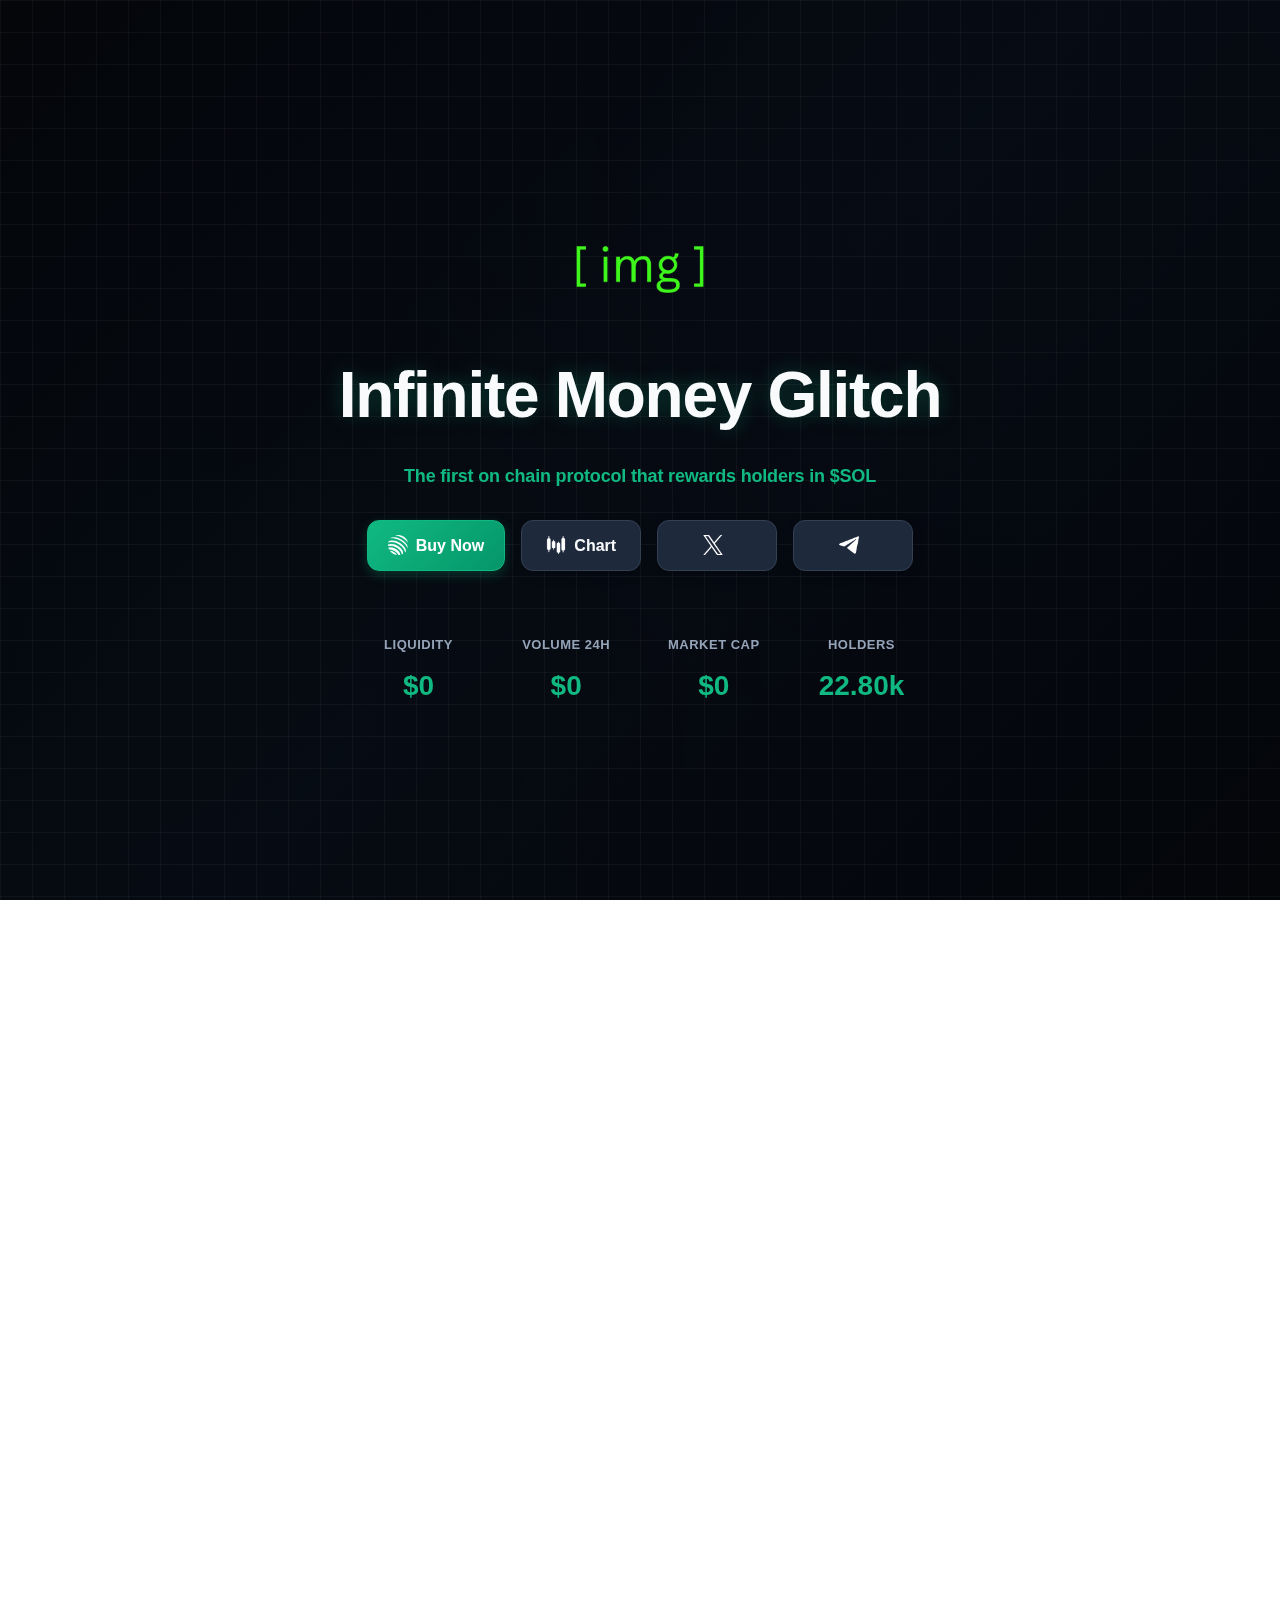
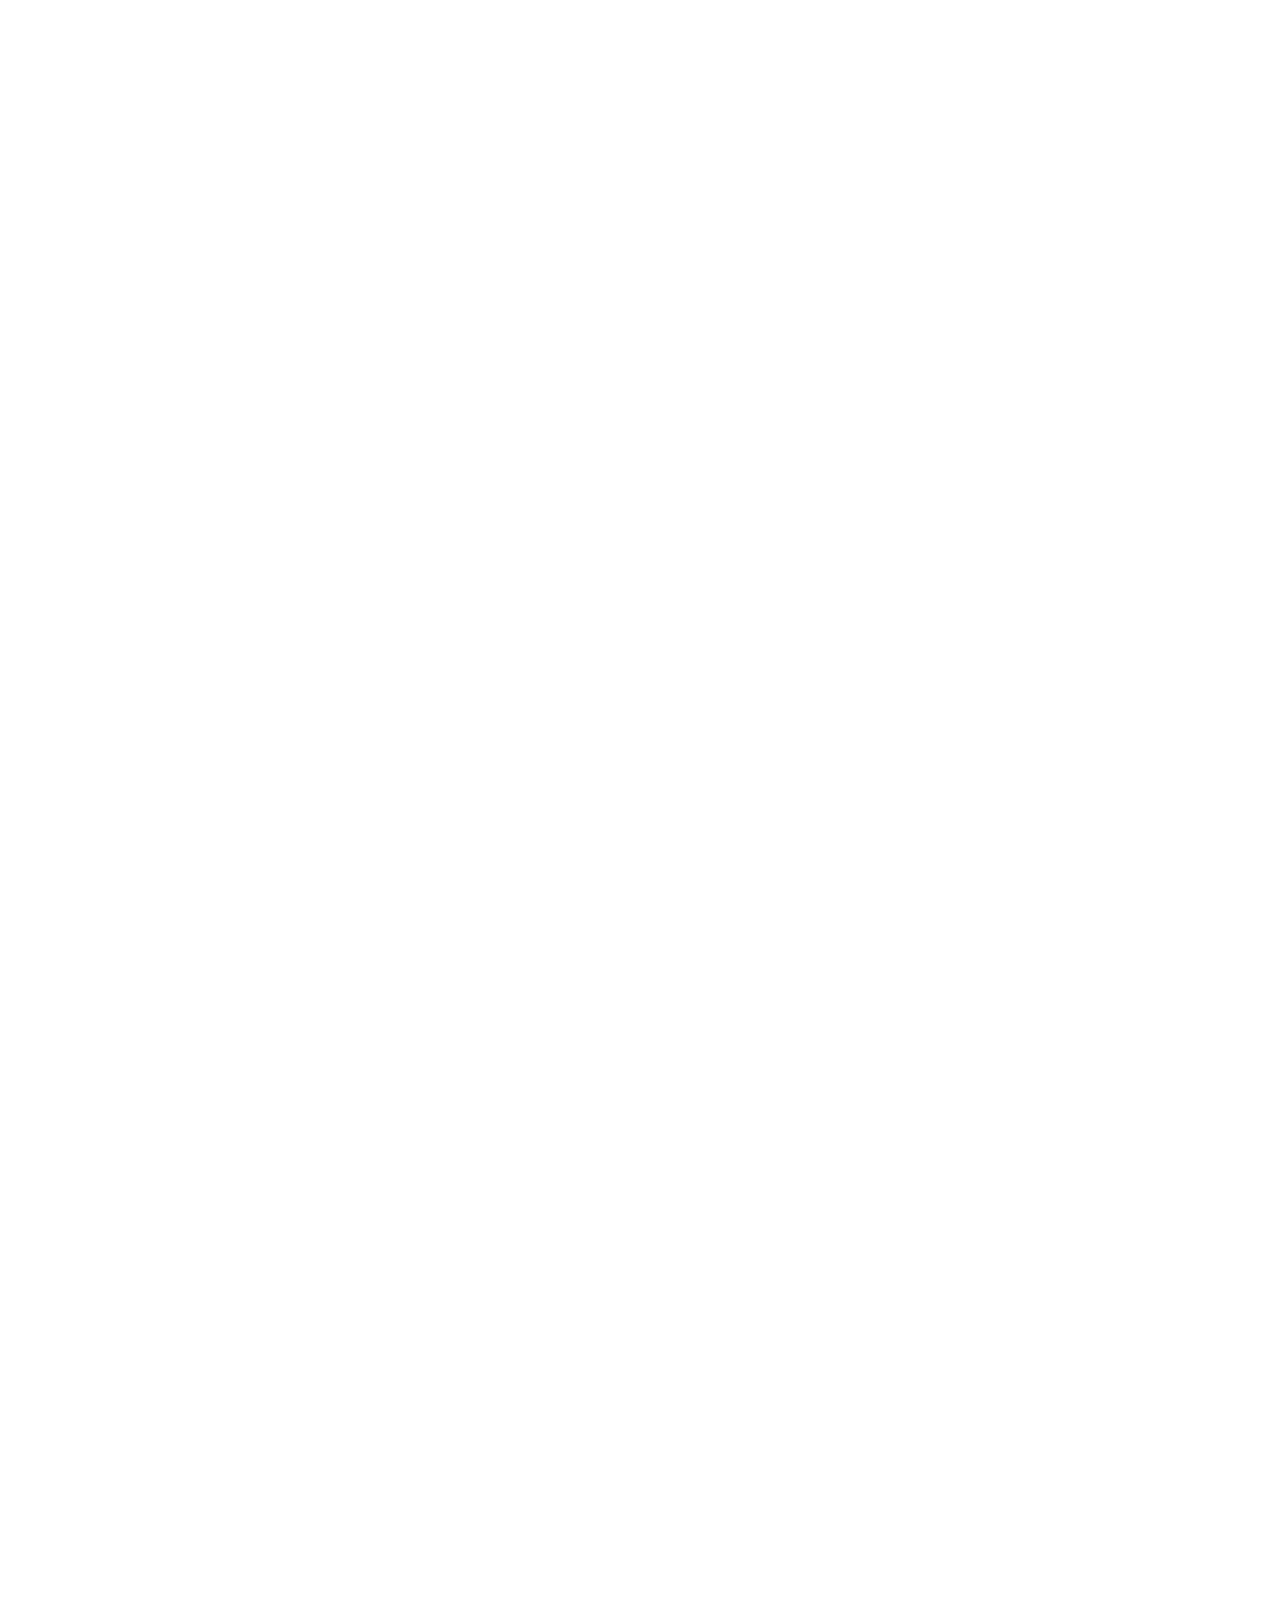
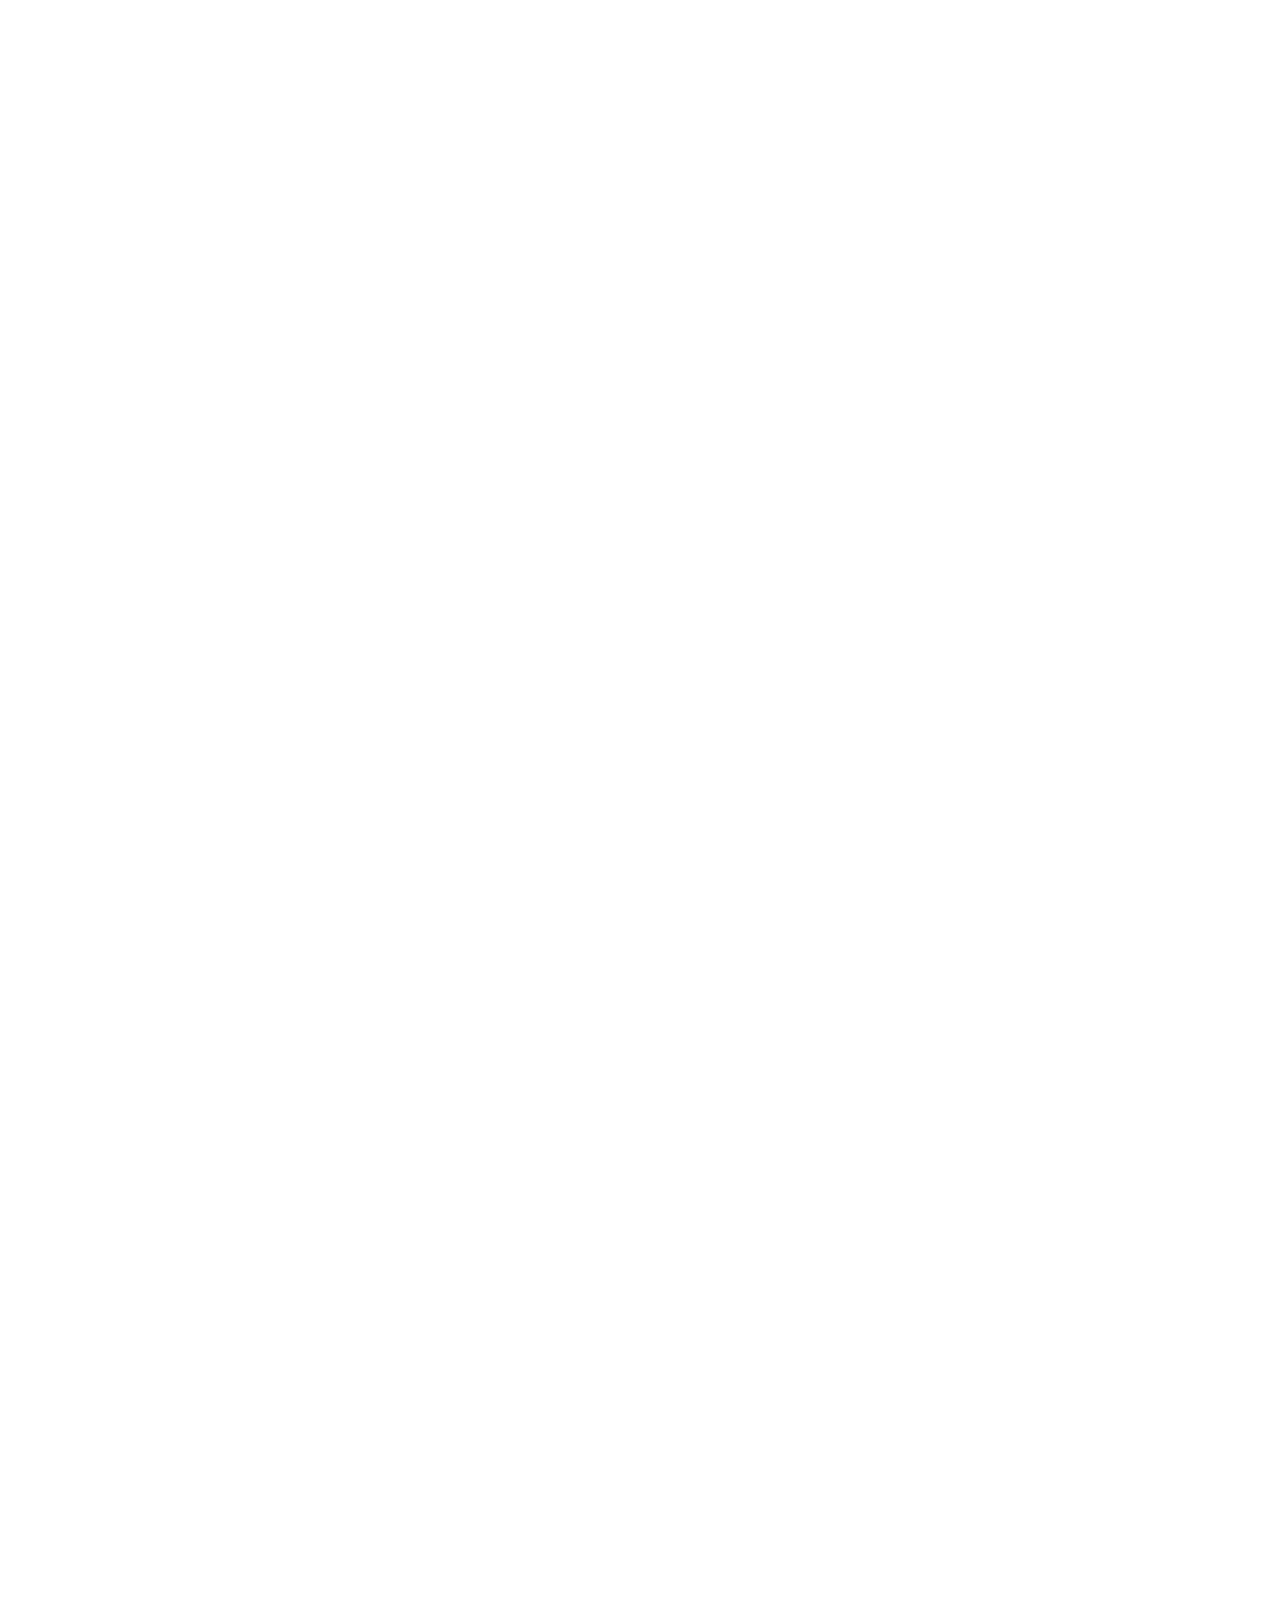
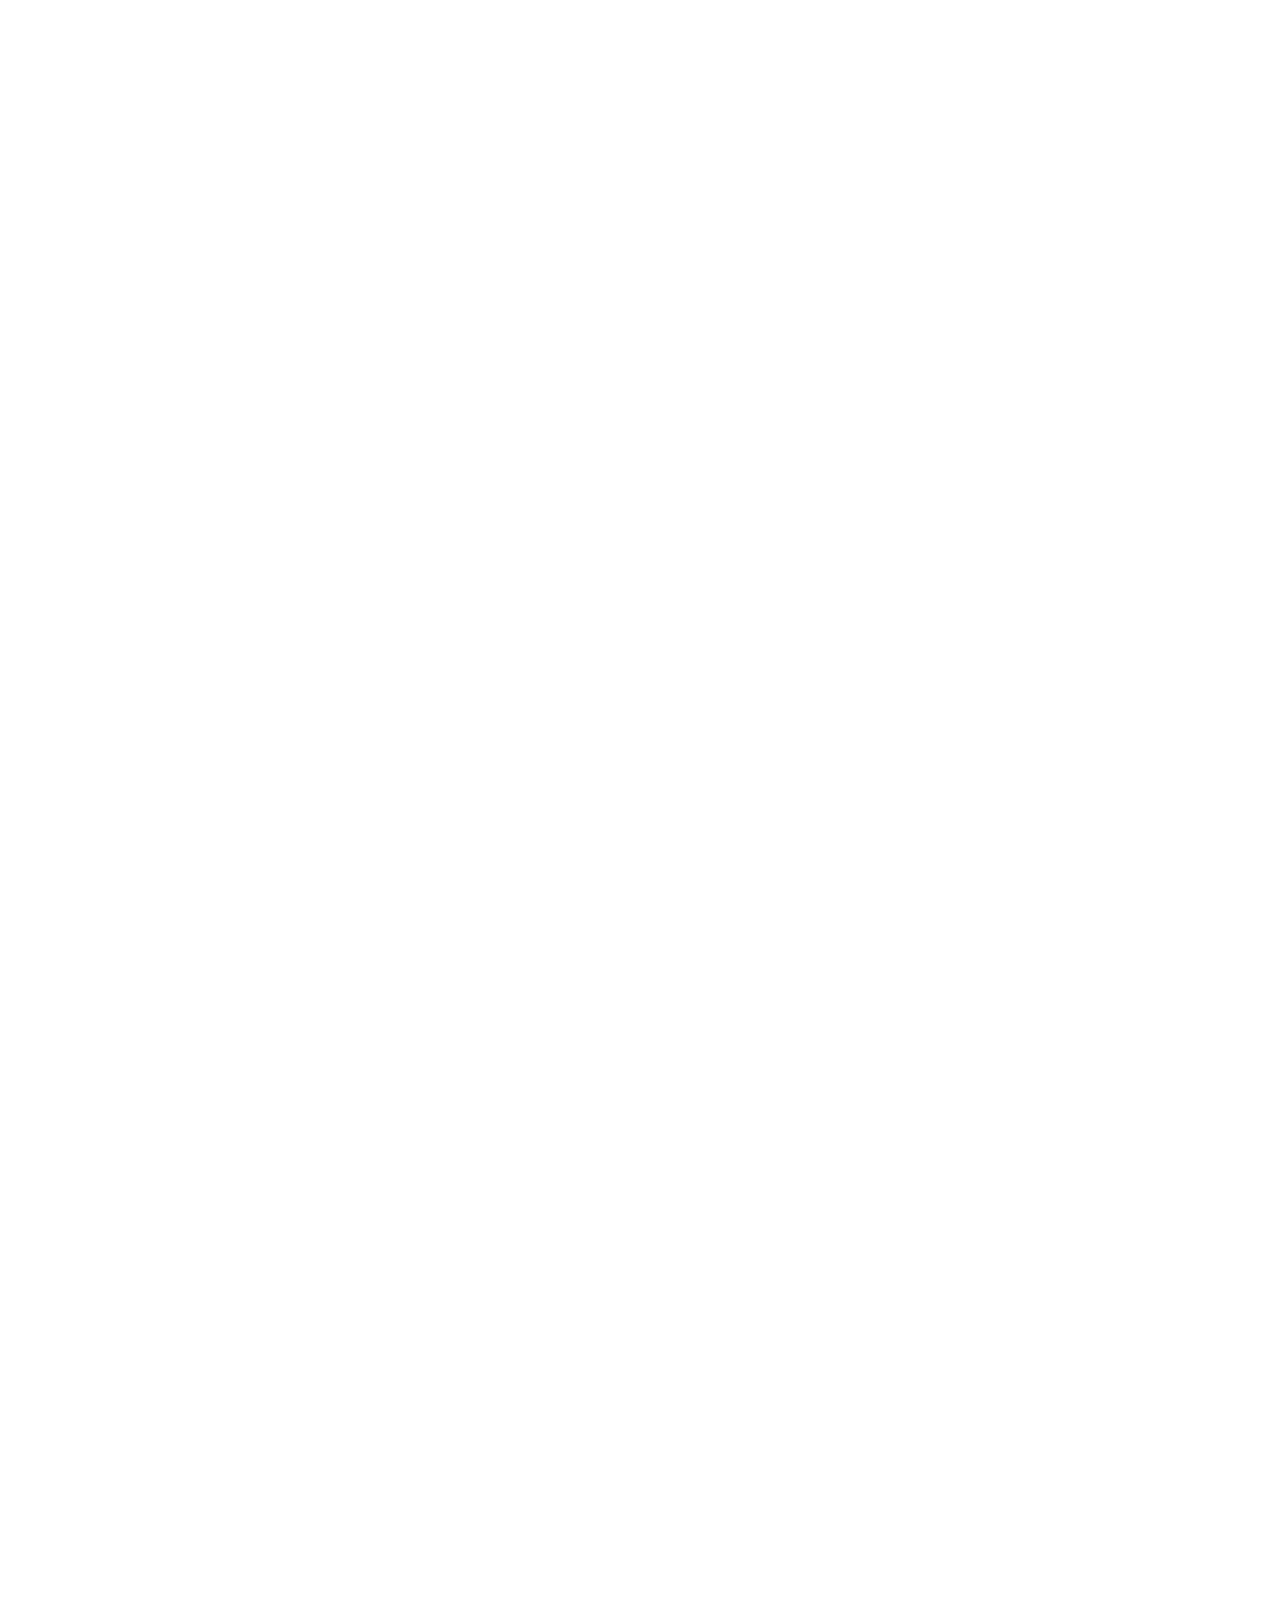
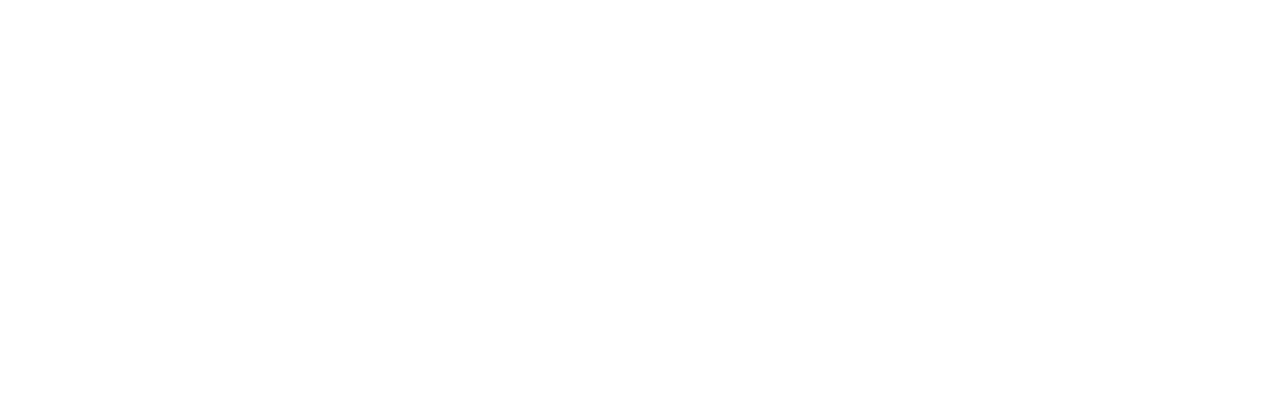
<file: homepage/index.html>
<!doctype html>
<html lang="en">

<head>
  <meta charset="utf-8" />
  <meta name="viewport" content="width=device-width, initial-scale=1" />
  <title>IMG v2.0 Rewards Calculator</title>
  <meta name="description" content="IMG v2.0 Rewards Calculator - simple static site" />
  <link rel="icon" type="image/jpeg" href="./public/favicon.png" />
  <link rel="stylesheet" href="./style.css?v=147&t=1703123456789" />
</head>

<body>
  <div class="bg-overlay" aria-hidden="true"></div>
  <div class="grid-overlay" aria-hidden="true"></div>

  <div class="site-wrap">
    <header class="hero">
      <div class="hero-inner">
        <img class="hero-logo" src="./public/imglogo.png" alt="IMG logo" />
        <h1 class="glitch-title">Infinite Money Glitch</h1>
        <p class="tagline sub-header primary">The first on chain protocol that rewards holders in $SOL</p>
      </div>
      <div class="cta-row">
        <a class="btn btn-primary"
          href="https://jup.ag/swap?sell=So11111111111111111111111111111111111111112&buy=znv3FZt2HFAvzYf5LxzVyryh3mBXWuTRRng25gEZAjh"
          target="_blank" rel="noreferrer">
          <img src="./public/jupiter.png" alt="Jupiter" class="btn-icon" />
          <span>Buy Now</span>
        </a>
        <a class="btn" href="https://dexscreener.com/solana/znv3FZt2HFAvzYf5LxzVyryh3mBXWuTRRng25gEZAjh" target="_blank"
          rel="noreferrer">
          <img src="./public/chart.png" alt="Chart" class="btn-icon" />
          <span>Chart</span>
        </a>
        <a class="btn" href="https://x.com/img_protocol" target="_blank" rel="noreferrer">
          <img src="./public/twitter.png" alt="Twitter" class="btn-icon" />
        </a>
        <a class="btn" href="https://t.me/infinitemoneyglitchSOLANA" target="_blank" rel="noreferrer">
          <img src="./public/telegram.png" alt="Telegram" class="btn-icon" />
        </a>
      </div>

      <div class="quick-stats">
        <div class="stat-item">
          <div class="stat-label">Liquidity</div>
          <div class="stat-value" id="token-liquidity">$0</div>
        </div>
        <div class="stat-item">
          <div class="stat-label">Volume 24h</div>
          <div class="stat-value" id="token-volume">$0</div>
        </div>
        <div class="stat-item">
          <div class="stat-label">Market Cap</div>
          <div class="stat-value" id="token-mcap">$0</div>
        </div>
        <div class="stat-item">
          <div class="stat-label">Holders</div>
          <div class="stat-value" id="token-holders">0</div>
        </div>
      </div>

    </header>

    <main class="main">

      <!-- Mobile Token Metrics Section -->
      <section class="section section-mobile-metrics" id="mobile-metrics">
        <div class="container">
          <div class="quick-stats mobile-quick-stats">
            <div class="stat-item">
              <div class="stat-label">LIQUIDITY</div>
              <div class="stat-value" id="liquidity-mobile">$0.00</div>
            </div>
            <div class="stat-item">
              <div class="stat-label">VOLUME 24H</div>
              <div class="stat-value" id="volume-mobile">$0.00</div>
            </div>
            <div class="stat-item">
              <div class="stat-label">MARKET CAP</div>
              <div class="stat-value" id="marketcap-mobile">$0.00</div>
            </div>
            <div class="stat-item">
              <div class="stat-label">HOLDERS</div>
              <div class="stat-value" id="holders-mobile">0</div>
            </div>
          </div>
        </div>
      </section>

      <!-- Automatic Solana Rewards -->
      <section class="section section-rewards" id="about">
        <div class="intro-grid">
          <div class="intro-left reveal-left">
            <h2 class="section-title">Automatic Solana Rewards</h2>
            <ul class="lead-list">
              <li class="sub-header secondary">&gt; The reward system upgrade was chosen by community vote on our
                official Telegram, a true community-led decision. Rewards are harvested hourly and distributed daily at
                2 AM, 8 AM, 2 PM, and 8 PM EST. Payouts roll out gradually, so while not every wallet receives rewards
                at those exact times, all holders receive their full share by day's end, execution is on-chain and
                verifiable.</li>
            </ul>
          </div>
          <article class="box info reveal-right">
            <h3 class="box-title"><span class="dot"></span> SYSTEM.INFO</h3>
            <p>$IMG features a revolutionary reward system that auto distributes Solana to all holders daily. [No
              claiming required]</p>
          </article>
        </div>

        <div class="rewards-grid">
          <div class="col-left">
            <article class="box how reveal-left">
              <h3 class="box-title">[ How_It_Works ]</h3>
              <ul class="terminal-list">
                <li><span class="bullet-point">></span>5% tax is applied to all buys, sells and transfers (2.5% goes to
                  the holders, 2.5% goes to the infrastructure wallet)</li>
                <li><span class="bullet-point">></span>100% of the tax collected is converted into Solana</li>
                <li><span class="bullet-point">></span>90% of the Solana is automatically distributed to holders
                  proportionate to their IMG holdings</li>
                <li><span class="bullet-point">></span>10% of the Solana is allocated to the infrastructure / marketing
                  & development wallet</li>
              </ul>
            </article>

            <article class="box benefits reveal-left">
              <h3 class="box-title">[ What the 10% Covers ]</h3>
              <p class="benefits-subtitle">Funds are used for essential growth and maintenance, including (but not
                limited to):</p>
              <ul class="terminal-list">
                <li><span class="bullet-point">[+]</span>Infrastructure operations and upgrades</li>
                <li><span class="bullet-point">[+]</span>Third-party audits and Exchange listing fees</li>
                <li><span class="bullet-point">[+]</span>Paid marketing campaigns and social media promotions</li>
                <li><span class="bullet-point">[+]</span>Monthly reports on the infrastructure wallet</li>
              </ul>
            </article>
          </div>

          <div class="col-right">
            <!-- Calculator -->
            <form class="panel calculator reveal-right" id="calculator" autocomplete="off">
              <div class="calc-title">IMG REWARDS CALCULATOR</div>
              <label class="field">
                <span class="field-label">24h Volume (USD)</span>
                <div class="input-affix">
                  <span class="prefix">$</span>
                  <input id="volume" name="volume" inputmode="decimal" placeholder="0" value="100,000" />
                  <span class="suffix">USD</span>
                </div>
              </label>

              <label class="field">
                <span class="field-label">Your $IMG Holdings</span>
                <div class="input-affix">
                  <span class="prefix">$</span>
                  <input id="holdings" name="holdings" inputmode="numeric" placeholder="0" value="1,000,000" />
                  <span class="suffix">IMG</span>
                </div>
                <div class="scale">
                  <span class="min">0</span>
                  <div class="line"><span id="holdings-progress" class="progress" style="width: 0%"></span></div>
                  <span class="max">998M (max)</span>
                </div>
              </label>

              <div class="results" id="results" aria-live="polite">
                <div class="row">
                  <div class="key">Rewards Pool:</div>
                  <div class="val emph" id="rewards">$0.00</div>
                </div>
                <div class="row">
                  <div class="key">
                    InfraWallet:
                  </div>
                  <div class="val emph" id="infra">$0.00</div>
                </div>
                <div class="row">
                  <div class="key">Your Daily Earnings:</div>
                  <div class="val emph" id="daily">$0.00</div>
                  <div class="sub" id="daily-sol">0.000000 SOL</div>
                </div>
                <div class="row">
                  <div class="key">Monthly Projection:</div>
                  <div class="val emph" id="monthly">$0.00</div>
                  <div class="sub" id="monthly-sol">0.000000 SOL</div>
                </div>
                <div class="row">
                  <div class="key">Annual Projection:</div>
                  <div class="val emph" id="annual">$0.00</div>
                  <div class="sub" id="annual-sol">0.000000 SOL</div>
                </div>
                <div class="row">
                  <div class="key">Total IMG Supply:</div>
                  <div class="val" id="supply">998,968,783</div>
                </div>
              </div>
              <p class="calc-note calculator-disclaimer"
                style="font-size: 14px; text-align: center; margin-top: 32px; margin-bottom: 8px;">* Real-time data from
                CoinGecko — SOL: <span id="sol-price-plain">$0.00</span>, IMG Circulating Supply: <span
                  id="supply-plain">998,968,783</span>. API response may experience brief latency. <a
                  href="https://solscan.io/account/7sFfWaCKUfCykeh3suuuT7X9RGXjwq6VtQu6qk1KgUgF" target="_blank"
                  rel="noopener noreferrer" class="infra-link">InfraWallet</a> allocations fund protocol marketing and
                ecosystem growth.</p>
            </form>
          </div>
        </div>
      </section>

      <!-- Why Choose -->
      <section class="section section-why" id="why">
        <div class="why-intro-grid">
          <div class="intro-left reveal-left">
            <h2 class="section-title">Why Choose $IMG?</h2>
            <ul class="lead-list" style="margin-bottom: 0;">
              <li class="sub-header tertiary">&gt; From pioneering the first on-chain protocol to reward holders in $SOL
                and being the first Solana reward token to send rewards automatically, $IMG has become one of the most
                trusted and recognized projects in crypto. With an audited smart contract, and all execution is on chain
                and verifiable.</li>
            </ul>
          </div>
          <article class="box info reveal-right why-secure">
            <h3 class="box-title"><span class="dot"></span> SYSTEM.SECURE</h3>
            <p>Contract audited and verified. No backdoors, no hidden fees, no team allocation. 100% community-owned and
              transparent.</p>
          </article>
        </div>

        <div class="why-grid">
          <article class="why-tile box reveal-left">
            <div class="icon">&gt;</div>
            <div class="content">
              <h3 class="tile-title">5% Tax Distribution</h3>
              <p class="tile-desc">All buy, sell, and transfer transactions contribute to the reward pool</p>
            </div>
          </article>
          <article class="why-tile box reveal-right">
            <div class="icon">[ ]</div>
            <div class="content">
              <h3 class="tile-title">Auto-Claim System</h3>
              <p class="tile-desc">Rewards are automatically distributed hourly on a staggered basis</p>
            </div>
          </article>

          <article class="why-tile box reveal-left">
            <div class="icon">$_</div>
            <div class="content">
              <h3 class="tile-title">Solana Rewards</h3>
              <p class="tile-desc">Earn Solana just by holding $IMG tokens in your wallet</p>
            </div>
          </article>
          <article class="why-tile box reveal-right">
            <div class="icon">//</div>
            <div class="content">
              <h3 class="tile-title">Fair Launch</h3>
              <p class="tile-desc">No pre-sale, no team tokens, 100% fair distribution</p>
            </div>
          </article>
        </div>

        <!-- INFRA.WALLET and COMMUNITY.OWNED in 2-column, 1-row layout -->
        <div class="feature-grid">
          <article class="feature box reveal-left">
            <h3><span class="dot"></span> ECOSYSTEM</h3>
            <p>$IMG has a rapidly growing holder base, strong trading volume, full transparency, and a sustainable
              ecosystem. $IMG continues to set the global standards for crypto. </p>
          </article>
          <article class="feature box reveal-right">
            <h3><span class="dot"></span> COMMUNITY</h3>
            <p>$IMG is 100% community-owned with no team tokens, no presale, and no max wallet limits. The 5% tax on
              transactions is automatically distributed as Solana rewards.</p>
          </article>
        </div>
      </section>

      <!-- Solana Distributed Section -->
      <section class="section section-sol-distributed">
        <div class="sol-distributed-content">
          <div class="sol-distributed-left">
            <div class="audit-software">
              <img src="./public/imglogo.png" alt="IMG Logo" class="audit-icon" />
              <h3 class="audit-title">Real-time Audit Software</h3>
              <div class="audit-buttons">
                <span class="audit-btn wallet-btn" style="color: #0a0e17;">Dashboard</span>
                <span class="audit-btn snapshot-btn">Coming Soon</span>
              </div>
            </div>
          </div>
          <div class="sol-distributed-right">
            <h2 class="sol-distributed-title" id="sol-distributed-counter">$0 +</h2>
            <p class="sol-distributed-subtitle">IN SOL ALREADY DISTRIBUTED<br>TO HOLDERS</p>
          </div>
        </div>
      </section>

      <!-- Tokenomics -->
      <section class="section section-token" id="token">
        <div class="token-top">
          <div class="intro-left reveal-left">
            <h2 class="section-title">Tokenomics</h2>
            <ul class="lead-list" style="margin-bottom: 0;">
              <li class="sub-header tertiary">&gt; $IMG token is designed with a fair distribution model and sustainable
                reward mechanism. 100% of the total supply is added to liquidity at launch, with no team tokens, no
                presale, and no max wallet limits.</li>
            </ul>
          </div>
          <div class="contract box">
            <div class="contract-info">
              <button class="copy-button" onclick="copyContractAddress()" title="Copy contract address"
                style="position: absolute; top: 12px; right: 12px; background: rgba(34, 197, 94, 0.2); border: 1px solid rgba(34, 197, 94, 0.5); border-radius: 8px; padding: 8px; cursor: pointer; color: #22c55e; transition: all 0.2s ease; z-index: 10; display: block;">
                <svg width="16" height="16" viewBox="0 0 24 24" fill="none" stroke="currentColor" stroke-width="2"
                  stroke-linecap="round" stroke-linejoin="round">
                  <rect x="9" y="9" width="13" height="13" rx="2" ry="2"></rect>
                  <path d="M5 15H4a2 2 0 0 1-2-2V4a2 2 0 0 1 2-2h9a2 2 0 0 1 2 2v1"></path>
                </svg>
              </button>
              <div class="contract-address">
                <span class="label">Contract:</span>
              </div>
              <div class="contract-address-value">
                <span class="address" onclick="copyContractAddress()" style="cursor: pointer;"
                  title="Click to copy">znv3FZt2HFAvzYf5LxzVyryh3mBXWuTRRng25gEZAjh</span>
              </div>
              <div class="verified-badges">
                <div class="verified-badge">
                  <span class="badge green">Verified on Solscan</span>
                </div>
                <div class="verified-badge">
                  <span class="badge green">Verified on Jupiter DEX</span>
                </div>
              </div>
            </div>
          </div>
        </div>
        <div class="stat-grid">
          <div class="stat box reveal-left">
            <div class="value">998,959,466</div>
            <div class="label">Total Supply</div>
          </div>
          <div class="stat box reveal-right">
            <div class="value">100%</div>
            <div class="label">Initial Liquidity</div>
          </div>
          <div class="stat box reveal-left">
            <div class="value">5%</div>
            <div class="label">Tax</div>
          </div>
          <div class="stat box reveal-right">
            <div class="value">100%</div>
            <div class="label">Fair Launch</div>
          </div>
        </div>
      </section>

      <!-- Comparison Chart Section -->
      <section class="section section-comparison">
        <div class="comparison-header">
          <h2 class="comparison-title">$IMG vs Traditional Finance</h2>
          <p class="comparison-subtitle">See how $IMG's innovative reward system compares to traditional investment
            options.</p>
        </div>

        <div class="comparison-cards">
          <div class="comparison-card img-card">
            <div class="card-header">
              <div class="card-title-group">
                <img src="./public/solrabbit.png" alt="SolRabbit" class="card-header-image" />
                <h3 class="card-title">$IMG</h3>
              </div>
            </div>
            <ul class="card-features">
              <li><img src="./public/checkmark.png" alt="Checkmark" class="feature-icon-img" />Earn SOL rewards
                automatically by holding $IMG</li>
              <li><img src="./public/checkmark.png" alt="Checkmark" class="feature-icon-img" />Potential for value
                growth through market adoption</li>
              <li><img src="./public/checkmark.png" alt="Checkmark" class="feature-icon-img" />Transparent on-chain
                mechanics</li>
              <li><img src="./public/checkmark.png" alt="Checkmark" class="feature-icon-img" />Auto-distributed rewards
                directly to holders' wallets</li>
              <li><img src="./public/checkmark.png" alt="Checkmark" class="feature-icon-img" />Low entry cost,
                accessible globally</li>
              <li><img src="./public/warning.png" alt="Warning" class="feature-icon-img" />Market prices can fluctuate
              </li>
              <li><img src="./public/warning.png" alt="Warning" class="feature-icon-img" />Rewards depends on trading
                volume</li>
            </ul>
          </div>

          <div class="comparison-card stocks-card">
            <div class="card-header">
              <div class="card-title-group">
                <img src="./public/realestate.png" alt="Real Estate" class="card-header-image" />
                <h3 class="card-title">REAL ESTATE</h3>
              </div>
            </div>
            <ul class="card-features">
              <li><img src="./public/checkmark.png" alt="Checkmark" class="feature-icon-img" />Tangible, stable asset
                class</li>
              <li><img src="./public/checkmark.png" alt="Checkmark" class="feature-icon-img" />Potential for rental
                income</li>
              <li><img src="./public/checkmark.png" alt="Checkmark" class="feature-icon-img" />Long-term appreciation
                over decades</li>
              <li><img src="./public/warning.png" alt="Warning" class="feature-icon-img" />High upfront costs</li>
              <li><img src="./public/warning.png" alt="Warning" class="feature-icon-img" />Ongoing taxes, maintenance,
                and paperwork</li>
              <li><img src="./public/warning.png" alt="Warning" class="feature-icon-img" />Illiquid — sales can take
                months or longer</li>
              <li><img src="./public/warning.png" alt="Warning" class="feature-icon-img" />Additional agency or
                transaction fees</li>
            </ul>
          </div>

          <div class="comparison-card savings-card">
            <div class="card-header">
              <div class="card-title-group">
                <img src="./public/bank.png" alt="Bank" class="card-header-image" />
                <h3 class="card-title">BANKS</h3>
              </div>
            </div>
            <ul class="card-features">
              <li><img src="./public/checkmark.png" alt="Checkmark" class="feature-icon-img" />Secure, established
                system</li>
              <li><img src="./public/checkmark.png" alt="Checkmark" class="feature-icon-img" />Insured deposits (varies
                by jurisdiction)</li>
              <li><img src="./public/checkmark.png" alt="Checkmark" class="feature-icon-img" />Interest earnings on
                deposits</li>
              <li><img src="./public/warning.png" alt="Warning" class="feature-icon-img" />Low interest rates compared
                to inflation</li>
              <li><img src="./public/warning.png" alt="Warning" class="feature-icon-img" />Limited access (bank hours,
                withdrawal caps)</li>
              <li><img src="./public/warning.png" alt="Warning" class="feature-icon-img" />Legal paperwork and lengthy
                signup processes</li>
              <li><img src="./public/warning.png" alt="Warning" class="feature-icon-img" />Limited access hours</li>
            </ul>
          </div>
        </div>

        <!-- Pagination Dots -->
        <div class="pagination-dots">
          <span class="dot active" data-slide="0"></span>
          <span class="dot" data-slide="1"></span>
          <span class="dot" data-slide="2"></span>
        </div>

        <!-- Disclaimer -->
        <p class="comparison-disclaimer"
          style="font-size: 12px; color: var(--muted); text-align: center; margin-top: 32px; max-width: 800px; margin-left: auto; margin-right: auto; padding: 0 20px;">
          This comparison is for educational purposes only. It does not constitute financial advice. <span
            style="color: #22c55e;">$IMG</span> is a utility-based reward protocol and not a security. This comparison
          is intended for informational and educational purposes only. <span style="color: #22c55e;">$IMG</span> is not
          an investment contract, and this should not be considered financial or investment advice.</p>
      </section>

      <!-- Get Started Section -->
      <section class="section section-get-started" id="get-started">
        <div class="why-intro-grid">
          <div class="intro-left reveal-left">
            <h2 class="section-title">Get Started</h2>
            <ul class="lead-list" style="margin-bottom: 0;">
              <li class="sub-header tertiary">&gt; Start your journey with $IMG on Solana! Hold to receive automatic SOL
                rewards, enjoy rewards that are executed on-chain and verifiable, and join a thriving community. Follow
                these simple steps to dive into the Infinite Money Glitch and unlock your potential for long-term growth
                with us in just minutes.</li>
            </ul>
          </div>
          <article class="box info reveal-right get-started-secure">
            <h3 class="box-title"><span class="dot"></span> SYSTEM.START</h3>
            <p>Start earning SOL rewards by holding $IMG—automatic payouts to your wallet, no claiming needed.</p>
          </article>
        </div>

        <div class="why-grid">
          <article class="why-tile box reveal-left">
            <div class="icon">1</div>
            <div class="content">
              <h3 class="tile-title">Set Up Wallet</h3>
              <p class="tile-desc">Download a Solana wallet like Phantom or Solflare, the most popular choices for
                secure storage.</p>
            </div>
          </article>
          <article class="why-tile box reveal-right">
            <div class="icon">2</div>
            <div class="content">
              <h3 class="tile-title">Acquire SOL</h3>
              <p class="tile-desc">Get SOL on a centralized exchange (e.g., Binance, Coinbase) or decentralized exchange
                (e.g., Raydium).</p>
            </div>
          </article>

          <article class="why-tile box reveal-left">
            <div class="icon">3</div>
            <div class="content">
              <h3 class="tile-title">Swap for $IMG</h3>
              <p class="tile-desc">Trade SOL for $IMG on a DEX like Raydium and transfer to your wallet.<br>Must have at
                least .002 SOL in your wallet in order to receive rewards.</p>
            </div>
          </article>
          <article class="why-tile box reveal-right">
            <div class="icon">4</div>
            <div class="content">
              <h3 class="tile-title">Hold and Earn</h3>
              <p class="tile-desc">Hold $IMG in your wallet (not on exchange) to receive automatic SOL rewards. Join our
                community!</p>
            </div>
          </article>
        </div>
      </section>

      <!-- Integration Section -->
      <section class="section section-integration">
        <div class="integration-container">
          <div class="integration-header">
            <h2 class="section-title">Integration</h2>
            <p class="section-subtitle">Connect with the tools and platforms you need to get started with $IMG</p>
          </div>

          <div class="tabs-container">
            <div class="tabs-header">
              <button class="tab-button active" data-tab="press">
                PRESS
              </button>
              <button class="tab-button" data-tab="dex">
                DEX
              </button>
              <button class="tab-button" data-tab="cex">
                CEX
              </button>
              <button class="tab-button" data-tab="wallets">
                WALLETS
              </button>
            </div>

            <div class="tab-content" id="wallets-tab">
              <div class="integration-grid">
                <a href="https://phantom.com/" target="_blank" rel="noopener noreferrer"
                  class="integration-card wallet-card">
                  <div class="card-icon">
                    <img src="./public/phantom.svg" alt="Phantom Wallet" />
                  </div>
                  <div class="card-content">
                    <h3 class="card-title">Phantom</h3>
                    <p class="card-desc">Download wallet</p>
                  </div>
                  <div class="card-arrow">→</div>
                </a>

                <a href="https://www.solflare.com/" target="_blank" rel="noopener noreferrer"
                  class="integration-card wallet-card">
                  <div class="card-icon">
                    <img src="./public/solflare.svg" alt="Solflare Wallet" />
                  </div>
                  <div class="card-content">
                    <h3 class="card-title">Solflare</h3>
                    <p class="card-desc">Download wallet</p>
                  </div>
                  <div class="card-arrow">→</div>
                </a>

                <a href="https://atomicwallet.io/" target="_blank" rel="noopener noreferrer"
                  class="integration-card wallet-card">
                  <div class="card-icon">
                    <img src="./public/atomicwallet.png" alt="Atomic Wallet" />
                  </div>
                  <div class="card-content">
                    <h3 class="card-title">Atomic</h3>
                    <p class="card-desc">Download wallet</p>
                  </div>
                  <div class="card-arrow">→</div>
                </a>

                <a href="https://jup.ag/" target="_blank" rel="noopener noreferrer"
                  class="integration-card wallet-card">
                  <div class="card-icon">
                    <img src="./public/jupiter.png" alt="Jupiter Wallet" />
                  </div>
                  <div class="card-content">
                    <h3 class="card-title">Jupiter</h3>
                    <p class="card-desc">Download wallet</p>
                  </div>
                  <div class="card-arrow">→</div>
                </a>
              </div>
            </div>

            <div class="tab-content" id="dex-tab">
              <div class="integration-grid">
                <a href="https://raydium.io/swap/?inputMint=sol&outputMint=znv3FZt2HFAvzYf5LxzVyryh3mBXWuTRRng25gEZAjh"
                  target="_blank" rel="noopener noreferrer" class="integration-card raydium-card">
                  <div class="card-icon">
                    <img src="./public/raydium.png" alt="Raydium DEX" />
                  </div>
                  <div class="card-content">
                    <h3 class="card-title">Raydium</h3>
                    <p class="card-desc">Decentralized exchange</p>
                  </div>
                  <div class="card-arrow">→</div>
                </a>

                <a href="https://jup.ag/swap?sell=So11111111111111111111111111111111111111112&buy=znv3FZt2HFAvzYf5LxzVyryh3mBXWuTRRng25gEZAjh"
                  target="_blank" rel="noopener noreferrer" class="integration-card jupiter-card">
                  <div class="card-icon">
                    <img src="./public/jupiterlogo.png" alt="Jupiter DEX" />
                  </div>
                  <div class="card-content">
                    <h3 class="card-title">Jupiter</h3>
                    <p class="card-desc">Decentralized exchange</p>
                  </div>
                  <div class="card-arrow">→</div>
                </a>

                <a href="https://www.orca.so/?tokenIn=So11111111111111111111111111111111111111112&tokenOut=znv3FZt2HFAvzYf5LxzVyryh3mBXWuTRRng25gEZAjh"
                  target="_blank" rel="noopener noreferrer" class="integration-card orca-card">
                  <div class="card-icon">
                    <img src="./public/orcadex.png" alt="Orca DEX" />
                  </div>
                  <div class="card-content">
                    <h3 class="card-title">Orca</h3>
                    <p class="card-desc">Decentralized exchange</p>
                  </div>
                  <div class="card-arrow">→</div>
                </a>

                <a href="https://phantom.com/" target="_blank" rel="noopener noreferrer"
                  class="integration-card phantom-dex-card">
                  <div class="card-icon">
                    <img src="./public/phantom.svg" alt="Phantom DEX" />
                  </div>
                  <div class="card-content">
                    <h3 class="card-title">PHANTOM</h3>
                    <p class="card-desc">Decentralized exchange</p>
                  </div>
                  <div class="card-arrow">→</div>
                </a>
              </div>
            </div>

            <div class="tab-content" id="cex-tab">
              <div class="integration-grid">
                <a href="https://www.bitrue.com/" target="_blank" rel="noopener noreferrer"
                  class="integration-card cex-card">
                  <div class="card-icon">
                    <img src="./public/bitrue.jpeg" alt="Bitrue Exchange" />
                  </div>
                  <div class="card-content">
                    <h3 class="card-title">BITRUE</h3>
                    <p class="card-desc">Centralized exchange</p>
                  </div>
                  <div class="card-arrow">→</div>
                </a>

                <a href="https://www.alph.ai/sol" target="_blank" rel="noopener noreferrer"
                  class="integration-card cex-card">
                  <div class="card-icon">
                    <img src="./public/alphai.jpg" alt="ALPH.AI Exchange" />
                  </div>
                  <div class="card-content">
                    <h3 class="card-title">ALPH.AI</h3>
                    <p class="card-desc">Centralized exchange</p>
                  </div>
                  <div class="card-arrow">→</div>
                </a>

                <a href="https://www.lbank.com/trade/img_usdt" target="_blank" rel="noopener noreferrer"
                  class="integration-card cex-card">
                  <div class="card-icon">
                    <img src="./public/lbank.png" alt="LBANK Exchange" />
                  </div>
                  <div class="card-content">
                    <h3 class="card-title">LBANK</h3>
                    <p class="card-desc">Centralized exchange</p>
                  </div>
                  <div class="card-arrow">→</div>
                </a>
              </div>
            </div>

            <div class="tab-content active" id="press-tab">
              <div class="integration-grid">
                <a href="https://www.binance.com/en/how-to-buy/infinite-money-glitch" target="_blank"
                  rel="noopener noreferrer" class="integration-card press-card">
                  <div class="card-icon">
                    <img src="./public/binancelogo.png" alt="Binance Article" />
                  </div>
                  <div class="card-content">
                    <h3 class="card-title">Binance</h3>
                    <p class="card-desc">How to buy $IMG</p>
                  </div>
                  <div class="card-arrow">→</div>
                </a>

                <a href="https://www.forbes.com/digital-assets/assets/infinite-money-glitch-img/" target="_blank"
                  rel="noopener noreferrer" class="integration-card press-card">
                  <div class="card-icon">
                    <img src="./public/forbeslogo.jpg" alt="Forbes Article" />
                  </div>
                  <div class="card-content">
                    <h3 class="card-title">Forbes</h3>
                    <p class="card-desc">Digital Assets Coverage</p>
                  </div>
                  <div class="card-arrow">→</div>
                </a>

                <a href="https://www.bitget.com/en-CA/price/infinite-money-glitch/what-is" target="_blank"
                  rel="noopener noreferrer" class="integration-card press-card">
                  <div class="card-icon">
                    <img src="./public/bitgetlogo.png" alt="Bitget Article" />
                  </div>
                  <div class="card-content">
                    <h3 class="card-title">Bitget</h3>
                    <p class="card-desc">What is $IMG</p>
                  </div>
                  <div class="card-arrow">→</div>
                </a>

                <a href="https://www.mexc.fm/en-TR/price/infinite-money-glitch" target="_blank"
                  rel="noopener noreferrer" class="integration-card press-card">
                  <div class="card-icon">
                    <img src="./public/mexclogo.png" alt="MEXC Article" />
                  </div>
                  <div class="card-content">
                    <h3 class="card-title">MEXC</h3>
                    <p class="card-desc">Price Information</p>
                  </div>
                  <div class="card-arrow">→</div>
                </a>

                <a href="https://www.okx.com/en-us/price/infinite-money-glitch-img" target="_blank"
                  rel="noopener noreferrer" class="integration-card press-card">
                  <div class="card-icon">
                    <img src="./public/okxlogo.png" alt="OKX Article" />
                  </div>
                  <div class="card-content">
                    <h3 class="card-title">OKX</h3>
                    <p class="card-desc">Price Information</p>
                  </div>
                  <div class="card-arrow">→</div>
                </a>

                <a href="https://www.coinbase.com/en-es/price/infinite-money-glitch" target="_blank"
                  rel="noopener noreferrer" class="integration-card press-card">
                  <div class="card-icon">
                    <img src="./public/coinbaselogo.png" alt="Coinbase Article" />
                  </div>
                  <div class="card-content">
                    <h3 class="card-title">Coinbase</h3>
                    <p class="card-desc">Price Information</p>
                  </div>
                  <div class="card-arrow">→</div>
                </a>
              </div>
            </div>
          </div>
        </div>
      </section>

      <!-- Join the Community Section -->
      <section class="section-community">
        <div class="community-container">
          <div class="community-header">
            <h2 class="section-title">Join the Community</h2>
            <p class="section-subtitle">Follow the White Rabbit</p>
          </div>

          <div class="social-grid">
            <a href="https://t.me/infinitemoneyglitchSOLANA" target="_blank" rel="noopener noreferrer"
              class="social-card">
              <div class="social-icon">
                <img src="./public/telegramlogo.png" alt="Telegram" />
              </div>
              <div class="social-content">
                <h3 class="social-title">Telegram</h3>
                <p class="social-desc">Join the conversation</p>
              </div>
            </a>

            <a href="https://discord.gg/pgn6nVqFDu" target="_blank" rel="noopener noreferrer" class="social-card">
              <div class="social-icon">
                <img src="./public/discordlogo.png" alt="Discord" />
              </div>
              <div class="social-content">
                <h3 class="social-title">Discord</h3>
                <p class="social-desc">Connect with the community</p>
              </div>
            </a>

            <a href="https://x.com/img_protocol" target="_blank" rel="noopener noreferrer" class="social-card">
              <div class="social-icon">
                <img src="./public/xlogo.png" alt="X (Twitter)" />
              </div>
              <div class="social-content">
                <h3 class="social-title">X (Twitter)</h3>
                <p class="social-desc">Stay updated</p>
              </div>
            </a>

            <a href="https://www.youtube.com/@IMGprotocol" target="_blank" rel="noopener noreferrer"
              class="social-card">
              <div class="social-icon">
                <img src="./public/youtubelogo.png" alt="YouTube" />
              </div>
              <div class="social-content">
                <h3 class="social-title">YouTube</h3>
                <p class="social-desc">Watch & learn</p>
              </div>
            </a>
          </div>
        </div>
      </section>

    </main>

    <footer class="site-footer">
      <div class="social-links">
        <a href="https://jup.ag/swap?sell=So11111111111111111111111111111111111111112&buy=znv3FZt2HFAvzYf5LxzVyryh3mBXWuTRRng25gEZAjh"
          target="_blank" rel="noopener noreferrer" class="social-link">
          <img src="./public/jupiter.png" alt="Jupiter" class="social-icon" />
        </a>
        <a href="https://dexscreener.com/solana/znv3FZt2HFAvzYf5LxzVyryh3mBXWuTRRng25gEZAjh" target="_blank"
          rel="noopener noreferrer" class="social-link">
          <img src="./public/chart.png" alt="Growth" class="social-icon" />
        </a>
        <a href="https://x.com/img_protocol" target="_blank" rel="noopener noreferrer" class="social-link">
          <img src="./public/twitter.png" alt="Twitter" class="social-icon" />
        </a>
        <a href="https://t.me/infinitemoneyglitchSOLANA" target="_blank" rel="noopener noreferrer" class="social-link">
          <img src="./public/telegram.png" alt="Telegram" class="social-icon" />
        </a>
      </div>
      <p>© 2025 Infinite Money Glitch | $IMG Token</p>
    </footer>
  </div>

  <script src="./script.js"></script>
</body>

</html>
</file>
<file: style.css>
:root {
  --bg: #0a0e17;
  --panel: #111827;
  --panel-border: #1f2937;
  --text: #f8fafc;
  --muted: #94a3b8;
  --accent: #10b981;
  /* Professional emerald green */
  --accent-2: #06b6d4;
  --accent-3: #8b5cf6;
  --accent-4: #f59e0b;
  --btn: #1e293b;
  --btn-border: #334155;
  --success: #10b981;
  --glow-primary: rgba(16, 185, 129, 0.15);
  --glow-secondary: rgba(6, 182, 212, 0.15);
  --glow-tertiary: rgba(139, 92, 246, 0.15);
}

* {
  box-sizing: border-box;
}

html,
body {
  height: 100%;
  overflow-x: hidden;
  max-width: 100vw;
}

body {
  margin: 0;
  background: linear-gradient(135deg, var(--bg) 0%, #0f172a 50%, var(--bg) 100%);
  color: var(--text);
  font-family: 'Inter', -apple-system, BlinkMacSystemFont, 'Segoe UI', Roboto, sans-serif;
  line-height: 1.6;
  position: relative;
  font-weight: 400;
}

body::before {
  content: '';
  position: fixed;
  top: 0;
  left: 0;
  width: 100%;
  height: 100%;
  background: radial-gradient(circle at 20% 80%, rgba(16, 185, 129, 0.03) 0%, transparent 50%),
    radial-gradient(circle at 80% 20%, rgba(6, 182, 212, 0.03) 0%, transparent 50%);
  pointer-events: none;
  z-index: -1;
}

.scroll-indicator {
  display: none;
}

.site-wrap {
  min-height: 100%;
  display: grid;
  grid-template-rows: auto 1fr;
}

.hero {
  min-height: 100vh;
  display: flex;
  flex-direction: column;
  justify-content: center;
  align-items: center;
  padding: 0 16px;
  text-align: center;
}

.hero-inner {
  display: flex;
  flex-direction: column;
  align-items: center;
  text-align: center;
}

.hero-logo {
  width: 180px;
  height: auto;
  margin: 0 auto 5px;
  display: block;
  animation: logoZoomOut 1.2s cubic-bezier(0.25, 0.46, 0.45, 0.94) forwards;
  transform-origin: center center;
  transition: all 0.3s ease;
}

@keyframes logoZoomOut {
  0% {
    transform: scale(3);
    opacity: 0.8;
  }

  50% {
    transform: scale(1.5);
    opacity: 0.9;
  }

  100% {
    transform: scale(1);
    opacity: 1;
  }
}

.hero-logo:hover {
  transform: scale(1.05);
  transition: all 0.3s ease;
}

.logo-mark {
  color: var(--accent);
  font-weight: 900;
  font-size: 28px;
  margin-bottom: 10px;
}

/* Hero title sizing */
.hero .glitch-title {
  font-size: clamp(30px, 5.6vw, 64px);
  font-weight: 800;
  line-height: 1.1;
  text-shadow: 0 0 20px rgba(16, 185, 129, 0.3);
  margin: 0 0 16px;
  letter-spacing: -0.02em;
  color: var(--text);
}

.tagline {
  color: var(--accent);
  margin: 8px 0 14px;
  font-size: clamp(16px, 2.2vw, 22px);
  line-height: 1.4;
  font-weight: 500;
  letter-spacing: -0.01em;
}

.cta-row {
  display: inline-flex;
  gap: 16px;
  margin-top: 10px;
}

.cta-row .btn {
  padding: 12px 20px;
  font-size: 16px;
}

/* Button Icon Styles */
.btn-icon {
  width: 20px;
  height: 20px;
  margin-right: 8px;
  vertical-align: middle;
  filter: brightness(0) invert(1);
  /* Makes icons white */
}

.btn-primary .btn-icon {
  filter: brightness(0) invert(1);
  /* White icons for primary button */
}

.btn:hover .btn-icon {
  transform: scale(1.1);
  transition: transform 0.3s ease;
}

/* Quick Stats */
.quick-stats {
  display: grid;
  grid-template-columns: repeat(4, 1fr);
  gap: 24px;
  margin-top: 48px;
  max-width: 900px;
  margin-left: auto;
  margin-right: auto;
}

/* Mobile Token Metrics Section */
.section-mobile-metrics {
  display: none;
  /* Hidden by default on desktop */
}

.mobile-quick-stats {
  margin-top: 0;
}

.stat-item {
  text-align: center;
  padding: 16px;
}

.stat-label {
  font-size: 13px;
  color: var(--muted);
  margin-bottom: 8px;
  font-weight: 600;
  text-transform: uppercase;
  letter-spacing: 0.5px;
}

.stat-value {
  font-size: 28px;
  font-weight: 700;
  color: var(--accent);
  text-shadow: none;
}

/* Main content */
.main {
  display: grid;
  place-items: start center;
  padding: 40px 16px 80px;
  max-width: 1200px;
  margin: 0 auto;
  width: 100%;
}

/* Sections */
.section {
  padding: 60px 16px;
  max-width: 1100px;
  margin: 0 auto;
  width: 100%;
}

/* Section rewards */
.section-rewards .intro-grid {
  display: grid;
  grid-template-columns: 1.2fr .8fr;
  gap: 24px;
  align-items: end;
  margin-bottom: 24px;
}

.section-rewards .rewards-grid {
  display: grid;
  grid-template-columns: 1fr 1fr;
  gap: 24px;
  align-items: stretch;
}

.section-rewards .col-left {
  display: grid;
  grid-template-rows: auto auto;
  gap: 24px;
}

.section-rewards .col-right {
  display: flex;
  flex-direction: column;
}

.section-rewards .col-right .section-calculator {
  height: 100%;
}

.section-rewards .col-right .section-calculator .panel {
  height: 100%;
}

.section-rewards .box {
  background: linear-gradient(135deg, var(--panel) 0%, #1f2937 100%);
  border: 1px solid var(--panel-border);
  border-radius: 16px;
  padding: 24px;
  box-shadow: 0 8px 25px rgba(0, 0, 0, 0.1), 0 0 0 1px rgba(16, 185, 129, 0.03);
  transition: all 0.2s cubic-bezier(0.4, 0, 0.2, 1);
  position: relative;
  overflow: hidden;
}

.section-rewards .box-title {
  color: var(--accent-2);
  margin: 0 0 3px;
}

.section-rewards .info .dot {
  display: inline-block;
  width: 8px;
  height: 8px;
  border-radius: 50%;
  background: #22c55e;
  margin-right: 6px;
}



.benefits-subtitle {
  color: var(--muted);
  font-size: 12px;
  margin: 0 0 1px !important;
  line-height: 1.4;
}

/* Reduce spacing for benefits box */
.section-rewards .box.benefits {
  padding: 16px 24px;
}

/* Calculator */
.section-rewards .col-right .panel.calculator {
  max-width: none;
  border: 1px solid var(--panel-border);
  box-shadow: 0 8px 25px rgba(0, 0, 0, 0.1), 0 0 0 1px rgba(16, 185, 129, 0.03);
  height: auto;
  display: flex;
  flex-direction: column;
  background: linear-gradient(135deg, var(--panel) 0%, #1f2937 100%);
  border-radius: 16px;
  transition: all 0.2s cubic-bezier(0.4, 0, 0.2, 1);
  padding: 24px;
  position: relative;
  overflow: hidden;
}

.calc-title {
  font-weight: 800;
  margin: 0 0 10px;
  letter-spacing: .03em;
}

.field {
  display: grid;
  gap: 8px;
  margin-bottom: 12px;
}

.field-label {
  color: var(--muted);
  font-size: 14px;
  font-weight: 500;
}

.input-affix {
  position: relative;
}

.input-affix input {
  padding-left: 32px !important;
  padding-right: 44px;
  width: 100%;
  padding: 14px 16px;
  border-radius: 8px;
  background: linear-gradient(135deg, #0f1113 0%, #0a0c0e 100%);
  border: 1px solid #2a2d31;
  color: var(--text);
  transition: all 0.3s cubic-bezier(0.4, 0, 0.2, 1);
  font-size: 14px;
  box-shadow: inset 0 1px 3px rgba(0, 0, 0, 0.2);
}

/* Force override for calculator input spacing */
.section-rewards .col-right .panel.calculator .input-affix input {
  padding-left: 32px !important;
}

.input-affix input:focus {
  outline: none;
  border-color: var(--accent);
  box-shadow: 0 0 0 3px rgba(0, 255, 166, 0.1), 0 0 20px rgba(0, 255, 166, 0.2), inset 0 1px 3px rgba(0, 0, 0, 0.2);
  transform: translateY(-1px);
  background: linear-gradient(135deg, #0a0f0c 0%, #0f1418 100%);
}

.input-affix .prefix,
.input-affix .suffix {
  position: absolute;
  top: 50%;
  transform: translateY(-50%);
  color: var(--muted);
  font-size: 12px;
  opacity: .9;
}

.input-affix .prefix {
  left: 10px;
}

.input-affix .suffix {
  right: 10px;
}

.scale {
  display: grid;
  grid-template-columns: auto 1fr auto;
  align-items: center;
  gap: 8px;
  font-size: 12px;
  color: var(--muted);
}

.scale .line {
  position: relative;
  height: 3px;
  background: rgba(34, 197, 94, .25);
  border-radius: 2px;
  overflow: hidden;
}

.scale .line .progress {
  position: absolute;
  left: 0;
  top: 0;
  bottom: 0;
  width: 0%;
  background: linear-gradient(90deg, rgba(34, 197, 94, .9), rgba(34, 197, 94, 1), rgba(34, 197, 94, .9));
  border-radius: 2px;
  transition: width 0.6s cubic-bezier(0.4, 0, 0.2, 1);
  box-shadow: 0 0 8px rgba(34, 197, 94, 0.5);
}

.results {
  margin-top: 8px;
  border-top: 1px dashed var(--panel-border);
}

.row {
  display: grid;
  grid-template-columns: 1fr auto;
  align-items: center;
  padding: 8px 4px;
  border-bottom: 1px solid rgba(255, 255, 255, 0.045);
}

.row .key {
  color: var(--muted);
}

.row .val {
  font-variant-numeric: tabular-nums;
  /* terminal-like alignment */
}

.row .val.emph {
  color: #22c55e;
  font-weight: 800;
}

.row .sub {
  grid-column: 2 / 3;
  font-size: 13px;
  color: var(--muted);
  margin-top: 2px;
  text-align: right;
  font-weight: 500;
}

.calc-note {
  margin-top: 10px;
  font-size: 12px;
  color: #aab2b7;
  opacity: .85;
  line-height: 1.4;
}

.infra-link {
  color: #00ff88;
  text-decoration: none;
  font-weight: 600;
  transition: all 0.3s ease;
  text-shadow: 0 0 8px rgba(0, 255, 136, 0.4);
}

.infra-link:hover {
  color: #00ffaa;
  text-shadow: 0 0 12px rgba(0, 255, 170, 0.6);
  transform: translateY(-1px);
}

/* Why Choose section */
.section-why {
  padding-top: 32px;
  max-width: 1100px;
  margin: 0 auto;
  width: 100%;
}

.why-intro-grid {
  display: grid;
  grid-template-columns: 1.2fr .8fr;
  gap: 28px;
  align-items: end;
  margin-top: 0;
  margin-bottom: 28px;
}

.why-intro-grid .intro-left {
  align-self: start;
}



.section-why .lead-list {
  margin-top: 8px;
}

.why-grid {
  display: grid;
  grid-template-columns: 1fr 1fr;
  gap: 20px;
}

.why-tile.box {
  display: grid;
  grid-template-columns: 56px 1fr;
  align-items: center;
  min-height: 110px;
  background: linear-gradient(135deg, var(--panel) 0%, #0f1418 100%);
  border-radius: 12px;
  transition: all 0.3s cubic-bezier(0.4, 0, 0.2, 1);
  position: relative;
  overflow: hidden;
}

.why-tile .icon {
  color: var(--accent);
  text-shadow: 0 0 10px rgba(34, 197, 94, .45);
  font-weight: 900;
  font-size: 20px;
  width: 48px;
  height: 48px;
  display: flex;
  align-items: center;
  justify-content: center;
  border-radius: 50%;
  background: linear-gradient(135deg, rgba(16, 185, 129, 0.15) 0%, rgba(6, 182, 212, 0.15) 100%);
  border: 2px solid rgba(16, 185, 129, 0.2);
  box-shadow: 0 4px 12px rgba(16, 185, 129, 0.2);
  transition: all 0.3s ease;
  margin-bottom: 16px;
  line-height: 1;
  text-align: center;
}

.why-tile:hover .icon {
  transform: scale(1.1);
  box-shadow: 0 6px 20px rgba(16, 185, 129, 0.3);
  border-color: rgba(16, 185, 129, 0.4);
}

/* Restore original tile title colors */
.tile-title {
  margin: 0 0 6px;
  color: var(--accent);
  font-weight: 800;
}

.tile-desc {
  color: var(--muted);
  font-size: 13px;
}

.why-tile.box:hover {
  box-shadow: 0 0 0 1px rgba(34, 197, 94, .12) inset, 0 0 24px rgba(34, 197, 94, .12);
}

/* Ensure INFRA.WALLET and COMMUNITY.OWNED are side by side */
.feature-grid {
  display: grid;
  grid-template-columns: 1fr 1fr;
  gap: 24px;
  margin-top: 32px;
}

.feature.box {
  background: linear-gradient(135deg, var(--panel) 0%, #0f1418 100%);
  border: 1px solid #16361f;
  border-radius: 12px;
  padding: 24px;
  box-shadow: 0 0 0 1px rgba(34, 197, 94, .03) inset, 0 0 18px rgba(34, 197, 94, .06), 0 4px 20px rgba(0, 0, 0, 0.3);
  transition: all 0.3s cubic-bezier(0.4, 0, 0.2, 1);
  position: relative;
  overflow: hidden;
}

.feature.box h3 {
  color: var(--accent);
  margin: 0 0 12px;
  font-weight: 800;
}

.feature.box .dot {
  display: inline-block;
  width: 8px;
  height: 8px;
  border-radius: 50%;
  background: #22c55e;
  margin-right: 8px;
}

.feature.box p {
  color: var(--muted);
  font-size: 14px;
  line-height: 1.5;
  margin: 0;
}

/* Mobile responsive for feature grid */
@media (max-width: 768px) {
  .feature-grid {
    grid-template-columns: 1fr;
    gap: 20px;
  }
}

/* Integration Section */
.section-integration {
  padding: 40px 0 80px 0;
  background: linear-gradient(135deg, rgba(15, 23, 42, 0.02) 0%, rgba(30, 41, 59, 0.02) 100%);
  margin-top: -20px;
  width: 100% !important;
  max-width: 100% !important;
  box-sizing: border-box !important;
}

/* Force Integration section to full width */
.section-integration,
.section-integration *,
.integration-container,
.integration-container *,
.tabs-container,
.tabs-container * {
  box-sizing: border-box !important;
}

.integration-container {
  max-width: 1100px;
  margin: 0 auto;
  padding: 0 24px;
  width: 100% !important;
  box-sizing: border-box !important;
}

.integration-header {
  text-align: center;
  margin-bottom: 48px;
}

.integration-header .section-title {
  font-size: 36px;
  font-weight: 800;
  color: var(--text);
  margin: 0 0 16px 0;
  letter-spacing: -0.02em;
}

.section-subtitle {
  font-size: 18px;
  color: var(--muted);
  margin: 0;
  line-height: 1.5;
  max-width: 600px;
  margin: 0 auto;
}

/* Tabs System */
.tabs-container {
  background: rgba(255, 255, 255, 0.03);
  border-radius: 20px;
  padding: 32px;
  border: 1px solid rgba(148, 163, 184, 0.1);
  backdrop-filter: blur(20px);
  width: 100% !important;
  max-width: 100% !important;
  box-sizing: border-box !important;
}

.tabs-header {
  display: flex;
  justify-content: center;
  gap: 8px;
  margin-bottom: 40px;
  background: rgba(0, 0, 0, 0.2);
  border-radius: 16px;
  padding: 8px;
}

.tab-button {
  display: flex;
  align-items: center;
  gap: 8px;
  padding: 12px 20px;
  background: transparent;
  border: none;
  border-radius: 12px;
  color: var(--muted);
  font-size: 14px;
  font-weight: 600;
  cursor: pointer;
  transition: all 0.3s ease;
  font-family: inherit;
  -webkit-tap-highlight-color: transparent;
  touch-action: manipulation;
  user-select: none;
  -webkit-user-select: none;
}

.tab-button:hover {
  color: var(--text);
  background: rgba(255, 255, 255, 0.05);
}

.tab-button.active {
  background: rgba(16, 185, 129, 0.15);
  color: var(--accent);
  box-shadow: 0 4px 12px rgba(16, 185, 129, 0.2);
}



.tab-content {
  display: none;
}

.tab-content.active {
  display: block;
  animation: fadeIn 0.3s ease;
}

@keyframes fadeIn {
  from {
    opacity: 0;
    transform: translateY(10px);
  }

  to {
    opacity: 1;
    transform: translateY(0);
  }
}

.integration-grid {
  display: grid;
  grid-template-columns: repeat(3, 1fr);
  gap: 24px;
}

.integration-card {
  display: flex;
  align-items: center;
  gap: 20px;
  padding: 28px;
  background: linear-gradient(135deg, rgba(255, 255, 255, 0.08) 0%, rgba(255, 255, 255, 0.05) 100%);
  border: 1px solid rgba(148, 163, 184, 0.1);
  border-radius: 16px;
  text-decoration: none;
  transition: all 0.3s cubic-bezier(0.4, 0, 0.2, 1);
  position: relative;
  overflow: hidden;
  backdrop-filter: blur(20px);
}

.integration-card::before {
  content: '';
  position: absolute;
  top: 0;
  left: 0;
  right: 0;
  bottom: 0;
  background:
    radial-gradient(circle at 0% 0%, rgba(148, 163, 184, 0.03) 0%, transparent 50%),
    radial-gradient(circle at 100% 100%, rgba(148, 163, 184, 0.02) 0%, transparent 50%);
  pointer-events: none;
  border-radius: 16px;
}

.integration-card:hover {
  transform: translateY(-4px);
  box-shadow:
    0 20px 40px rgba(0, 0, 0, 0.15),
    0 8px 16px rgba(0, 0, 0, 0.1);
  border-color: rgba(148, 163, 184, 0.2);
  background: linear-gradient(135deg, rgba(255, 255, 255, 0.12) 0%, rgba(255, 255, 255, 0.08) 100%);
}

.card-icon {
  width: 56px;
  height: 56px;
  display: flex;
  align-items: center;
  justify-content: center;
  border-radius: 12px;
  flex-shrink: 0;
}

.card-icon img {
  width: 36px;
  height: 36px;
  object-fit: contain;
}

.card-content {
  flex: 1;
  min-width: 0;
}

.card-title {
  font-size: 20px;
  font-weight: 700;
  color: var(--text);
  margin: 0 0 4px 0;
  letter-spacing: -0.01em;
}

.card-desc {
  font-size: 14px;
  color: var(--muted);
  margin: 0;
  font-weight: 500;
}

.card-arrow {
  font-size: 20px;
  color: var(--accent);
  font-weight: 600;
  opacity: 0.8;
  transition: all 0.2s ease;
}

.integration-card:hover .card-arrow {
  transform: translateX(4px);
  opacity: 1;
}



/* Coming Soon Styling */
.coming-soon-container {
  text-align: center;
  padding: 40px 20px;
  color: var(--muted);
}



.coming-soon-title {
  font-size: 24px;
  font-weight: 700;
  color: var(--text);
  margin: 0 0 16px 0;
}

.coming-soon-desc {
  font-size: 16px;
  line-height: 1.6;
  margin: 0;
  max-width: 400px;
  margin: 0 auto;
}

.wallets-container {
  max-width: 1200px;
  margin: 0 auto;
  padding: 0 24px;
}

.wallets-grid {
  display: grid;
  grid-template-columns: repeat(auto-fit, minmax(320px, 1fr));
  gap: 24px;
  margin-top: 40px;
}

.wallet-card {
  display: flex;
  align-items: center;
  gap: 20px;
  padding: 28px;
  background: linear-gradient(135deg, rgba(255, 255, 255, 0.08) 0%, rgba(255, 255, 255, 0.05) 100%);
  border: 1px solid rgba(148, 163, 184, 0.1);
  border-radius: 16px;
  text-decoration: none;
  transition: all 0.3s cubic-bezier(0.4, 0, 0.2, 1);
  position: relative;
  overflow: hidden;
  backdrop-filter: blur(20px);
}

.wallet-card::before {
  content: '';
  position: absolute;
  top: 0;
  left: 0;
  right: 0;
  bottom: 0;
  background:
    radial-gradient(circle at 0% 0%, rgba(148, 163, 184, 0.03) 0%, transparent 50%),
    radial-gradient(circle at 100% 100%, rgba(148, 163, 184, 0.02) 0%, transparent 50%);
  pointer-events: none;
  border-radius: 16px;
}

.wallet-card:hover {
  transform: translateY(-4px);
  box-shadow:
    0 20px 40px rgba(0, 0, 0, 0.15),
    0 8px 16px rgba(0, 0, 0, 0.1);
  border-color: rgba(148, 163, 184, 0.2);
  background: linear-gradient(135deg, rgba(255, 255, 255, 0.12) 0%, rgba(255, 255, 255, 0.08) 100%);
}

.wallet-icon {
  width: 56px;
  height: 56px;
  display: flex;
  align-items: center;
  justify-content: center;
  background: rgba(255, 255, 255, 0.1);
  border-radius: 12px;
  flex-shrink: 0;
}

.wallet-icon img {
  width: 36px;
  height: 36px;
  object-fit: contain;
  filter: drop-shadow(0 2px 4px rgba(0, 0, 0, 0.1));
}

.wallet-content {
  flex: 1;
  min-width: 0;
}

.wallet-title {
  font-size: 20px;
  font-weight: 700;
  color: var(--text);
  margin: 0 0 4px 0;
  letter-spacing: -0.01em;
}

.wallet-desc {
  font-size: 14px;
  color: var(--muted);
  margin: 0;
  font-weight: 500;
}

.wallet-arrow {
  font-size: 20px;
  color: var(--accent);
  font-weight: 600;
  opacity: 0.8;
  transition: all 0.2s ease;
}

.wallet-card:hover .wallet-arrow {
  transform: translateX(4px);
  opacity: 1;
}

/* CEX Card Styling */
.cex-card {
  display: flex;
  align-items: center;
  gap: 20px;
  padding: 28px;
  background: linear-gradient(135deg, rgba(255, 255, 255, 0.08) 0%, rgba(255, 255, 255, 0.05) 100%);
  border: 1px solid rgba(148, 163, 184, 0.1);
  border-radius: 16px;
  text-decoration: none;
  transition: all 0.3s cubic-bezier(0.4, 0, 0.2, 1);
  position: relative;
  overflow: hidden;
  backdrop-filter: blur(20px);
}

.cex-card::before {
  content: '';
  position: absolute;
  top: 0;
  left: 0;
  right: 0;
  bottom: 0;
  background:
    radial-gradient(circle at 0% 0%, rgba(148, 163, 184, 0.03) 0%, transparent 50%),
    radial-gradient(circle at 100% 100%, rgba(148, 163, 184, 0.02) 0%, transparent 50%);
  pointer-events: none;
  border-radius: 16px;
}

.cex-card:hover {
  transform: translateY(-4px);
  box-shadow:
    0 20px 40px rgba(0, 0, 0, 0.15),
    0 8px 16px rgba(0, 0, 0, 0.1);
  border-color: rgba(148, 163, 184, 0.2);
  background: linear-gradient(135deg, rgba(255, 255, 255, 0.12) 0%, rgba(255, 255, 255, 0.08) 100%);
}

.cex-card .card-icon {
  width: 56px;
  height: 56px;
  display: flex;
  align-items: center;
  justify-content: center;
  border-radius: 12px;
  flex-shrink: 0;
}

.cex-card .card-icon img {
  width: 36px;
  height: 36px;
  object-fit: contain;
  filter: drop-shadow(0 2px 4px rgba(0, 0, 0, 0.1));
}

.cex-card .card-content {
  flex: 1;
  min-width: 0;
}

.cex-card .card-title {
  font-size: 20px;
  font-weight: 700;
  color: var(--text);
  margin: 0 0 4px 0;
  letter-spacing: -0.01em;
}

.cex-card .card-desc {
  font-size: 14px;
  color: var(--muted);
  margin: 0;
  font-weight: 500;
}

.cex-card .card-arrow {
  font-size: 20px;
  color: var(--accent);
  font-weight: 600;
  opacity: 0.8;
  transition: all 0.2s ease;
}

.cex-card:hover .card-arrow {
  transform: translateX(4px);
  opacity: 1;
}

/* Phantom DEX Card Styling */
.phantom-dex-card {
  display: flex;
  align-items: center;
  gap: 20px;
  padding: 28px;
  background: linear-gradient(135deg, rgba(255, 255, 255, 0.08) 0%, rgba(255, 255, 255, 0.05) 100%);
  border: 1px solid rgba(148, 163, 184, 0.1);
  border-radius: 16px;
  text-decoration: none;
  transition: all 0.3s cubic-bezier(0.4, 0, 0.2, 1);
  position: relative;
  overflow: hidden;
  backdrop-filter: blur(20px);
}

.phantom-dex-card::before {
  content: '';
  position: absolute;
  top: 0;
  left: 0;
  right: 0;
  bottom: 0;
  background:
    radial-gradient(circle at 0% 0%, rgba(148, 163, 184, 0.03) 0%, transparent 50%),
    radial-gradient(circle at 100% 100%, rgba(148, 163, 184, 0.02) 0%, transparent 50%);
  pointer-events: none;
  border-radius: 16px;
}

.phantom-dex-card:hover {
  transform: translateY(-4px);
  box-shadow:
    0 20px 40px rgba(0, 0, 0, 0.15),
    0 8px 16px rgba(0, 0, 0, 0.1);
  border-color: rgba(148, 163, 184, 0.2);
  background: linear-gradient(135deg, rgba(255, 255, 255, 0.12) 0%, rgba(255, 255, 255, 0.08) 100%);
}

.phantom-dex-card .card-icon {
  width: 56px;
  height: 56px;
  display: flex;
  align-items: center;
  justify-content: center;
  border-radius: 12px;
  flex-shrink: 0;
}

.phantom-dex-card .card-icon img {
  width: 36px;
  height: 36px;
  object-fit: contain;
  filter: drop-shadow(0 2px 4px rgba(0, 0, 0, 0.1));
}

.phantom-dex-card .card-content {
  flex: 1;
  min-width: 0;
}

.phantom-dex-card .card-title {
  font-size: 20px;
  font-weight: 700;
  color: var(--text);
  margin: 0 0 4px 0;
  letter-spacing: -0.01em;
}

.phantom-dex-card .card-desc {
  font-size: 14px;
  color: var(--muted);
  margin: 0;
  font-weight: 500;
}

.phantom-dex-card .card-arrow {
  font-size: 20px;
  color: var(--accent);
  font-weight: 600;
  opacity: 0.8;
  transition: all 0.2s ease;
}

.phantom-dex-card:hover .card-arrow {
  transform: translateX(4px);
  opacity: 1;
}



/* Community Section */
.section-community {
  padding: 100px 0;
  position: relative;
  overflow: hidden;
}

.section-community::before {
  content: '';
  position: absolute;
  top: 0;
  left: 0;
  right: 0;
  height: 1px;
  background: linear-gradient(90deg, transparent 0%, rgba(16, 185, 129, 0.3) 50%, transparent 100%);
}

.community-container {
  max-width: 1200px;
  margin: 0 auto;
  padding: 0 24px;
  position: relative;
  z-index: 1;
}

.community-header {
  text-align: center;
  margin-bottom: 80px;
  position: relative;
}

.community-header::after {
  content: '';
  position: absolute;
  bottom: -40px;
  left: 50%;
  transform: translateX(-50%);
  width: 80px;
  height: 3px;
  background: linear-gradient(90deg, var(--accent) 0%, rgba(16, 185, 129, 0.6) 100%);
  border-radius: 2px;
}

.community-header .section-title {
  font-size: 42px;
  font-weight: 900;
  color: var(--text);
  margin: 0 0 20px 0;
  letter-spacing: -0.03em;
  background: linear-gradient(135deg, var(--text) 0%, var(--accent) 50%, rgba(16, 185, 129, 0.8) 100%);
  -webkit-background-clip: text;
  -webkit-text-fill-color: transparent;
  background-clip: text;
  text-shadow: 0 2px 20px rgba(16, 185, 129, 0.1);
}

.community-header .section-subtitle {
  font-size: 16px;
  font-weight: 700;
  color: var(--accent);
  margin: 0 0 32px 0;
  letter-spacing: 1.2px;
  text-transform: uppercase;
  opacity: 0.9;
  position: relative;
  display: inline-block;
  padding: 8px 20px;
  background: rgba(16, 185, 129, 0.08);
  border-radius: 20px;
  border: 1px solid rgba(16, 185, 129, 0.15);
}

.community-intro {
  font-size: 20px;
  line-height: 1.8;
  color: var(--muted);
  margin: 0 auto;
  max-width: 800px;
  font-weight: 500;
  opacity: 0.9;
}

.social-grid {
  display: grid;
  grid-template-columns: repeat(4, 1fr);
  gap: 32px;
  position: relative;
}

.social-grid::before {
  content: '';
  position: absolute;
  top: -20px;
  left: 50%;
  transform: translateX(-50%);
  width: 200px;
  height: 1px;
  background: linear-gradient(90deg, transparent 0%, rgba(16, 185, 129, 0.2) 50%, transparent 100%);
}

.social-card {
  display: flex;
  flex-direction: column;
  align-items: center;
  text-align: center;
  padding: 40px 28px;
  background: linear-gradient(135deg, rgba(255, 255, 255, 0.1) 0%, rgba(255, 255, 255, 0.06) 100%);
  border: 1px solid rgba(148, 163, 184, 0.12);
  border-radius: 24px;
  text-decoration: none;
  transition: all 0.4s cubic-bezier(0.4, 0, 0.2, 1);
  position: relative;
  overflow: hidden;
  backdrop-filter: blur(24px);
  box-shadow: 0 4px 20px rgba(0, 0, 0, 0.08);
}

.social-card::before {
  content: '';
  position: absolute;
  top: 0;
  left: 0;
  right: 0;
  bottom: 0;
  background:
    radial-gradient(circle at 20% 20%, rgba(16, 185, 129, 0.03) 0%, transparent 50%),
    radial-gradient(circle at 80% 80%, rgba(6, 182, 212, 0.02) 0%, transparent 50%);
  pointer-events: none;
  border-radius: 24px;
  transition: all 0.4s ease;
}

.social-card:hover {
  transform: translateY(-8px) scale(1.02);
  box-shadow:
    0 32px 64px rgba(0, 0, 0, 0.12),
    0 16px 32px rgba(0, 0, 0, 0.08),
    0 0 0 1px rgba(16, 185, 129, 0.1);
  border-color: rgba(16, 185, 129, 0.2);
  background: linear-gradient(135deg, rgba(255, 255, 255, 0.15) 0%, rgba(255, 255, 255, 0.1) 100%);
}

.social-card:hover::before {
  background:
    radial-gradient(circle at 20% 20%, rgba(16, 185, 129, 0.08) 0%, transparent 50%),
    radial-gradient(circle at 80% 80%, rgba(6, 182, 212, 0.05) 0%, transparent 50%);
}

.social-icon {
  width: 88px;
  height: 88px;
  display: flex;
  align-items: center;
  justify-content: center;
  margin-bottom: 24px;
  border-radius: 20px;
  background: linear-gradient(135deg, rgba(255, 255, 255, 0.08) 0%, rgba(16, 185, 129, 0.05) 100%);
  transition: all 0.4s cubic-bezier(0.4, 0, 0.2, 1);
  position: relative;
  border: 1px solid rgba(255, 255, 255, 0.1);
}

.social-icon::before {
  content: '';
  position: absolute;
  top: 0;
  left: 0;
  right: 0;
  bottom: 0;
  background: radial-gradient(circle at center, rgba(16, 185, 129, 0.1) 0%, transparent 70%);
  border-radius: 20px;
  opacity: 0;
  transition: all 0.4s ease;
}

.social-icon img {
  width: 52px;
  height: 52px;
  object-fit: contain;
  transition: all 0.4s cubic-bezier(0.4, 0, 0.2, 1);
  filter: drop-shadow(0 2px 8px rgba(0, 0, 0, 0.1));
  z-index: 1;
  position: relative;
}

.social-card:hover .social-icon {
  background: linear-gradient(135deg, rgba(255, 255, 255, 0.12) 0%, rgba(16, 185, 129, 0.08) 100%);
  transform: scale(1.08);
  border-color: rgba(16, 185, 129, 0.2);
  box-shadow: 0 8px 32px rgba(16, 185, 129, 0.15);
}

.social-card:hover .social-icon::before {
  opacity: 1;
}

.social-card:hover .social-icon img {
  transform: scale(1.15);
  filter: drop-shadow(0 4px 16px rgba(16, 185, 129, 0.2));
}

.social-content {
  flex: 1;
  display: flex;
  flex-direction: column;
  align-items: center;
  gap: 10px;
  margin-bottom: 8px;
}

.social-title {
  font-size: 22px;
  font-weight: 800;
  color: var(--text);
  margin: 0;
  letter-spacing: -0.02em;
  transition: all 0.3s ease;
}

.social-desc {
  font-size: 15px;
  color: var(--muted);
  margin: 0;
  font-weight: 600;
  opacity: 0.8;
  transition: all 0.3s ease;
}

.social-arrow {
  font-size: 20px;
  color: var(--accent);
  font-weight: 700;
  opacity: 0.7;
  transition: all 0.4s cubic-bezier(0.4, 0, 0.2, 1);
  margin-top: 20px;
  position: relative;
}

.social-arrow::before {
  content: '';
  position: absolute;
  top: 50%;
  left: 50%;
  transform: translate(-50%, -50%);
  width: 32px;
  height: 32px;
  background: rgba(16, 185, 129, 0.1);
  border-radius: 50%;
  opacity: 0;
  transition: all 0.4s ease;
}

.social-card:hover .social-title {
  color: var(--accent);
  transform: translateY(-1px);
}

.social-card:hover .social-desc {
  opacity: 1;
  color: var(--text);
}

.social-card:hover .social-arrow {
  opacity: 1;
  transform: translateY(3px) scale(1.1);
}

.social-card:hover .social-arrow::before {
  opacity: 1;
  transform: translate(-50%, -50%) scale(1.2);
}

/* Mobile responsive for community */
@media (max-width: 768px) {
  .section-community {
    padding: 60px 0;
  }

  .community-container {
    padding: 0 16px;
  }

  .community-header .section-title {
    font-size: 28px;
  }

  .community-header .section-subtitle {
    font-size: 16px;
  }

  .community-intro {
    font-size: 16px;
  }

  .social-grid {
    grid-template-columns: repeat(4, 1fr);
    gap: 24px;
    justify-items: center;
  }

  .social-card {
    padding: 0;
    background: none;
    border: none;
    box-shadow: none;
    backdrop-filter: none;
    display: flex;
    align-items: center;
    justify-content: center;
  }

  .social-card:hover {
    transform: none;
    box-shadow: none;
    background: none;
  }

  .social-icon {
    width: 60px;
    height: 60px;
    margin-bottom: 0;
    background: none;
    border: none;
    display: flex;
    align-items: center;
    justify-content: center;
  }

  .social-icon img {
    width: 48px;
    height: 48px;
  }

  .social-content {
    display: none;
  }
}

/* Mobile responsive for Get Started section */
@media (max-width: 768px) {
  .section-get-started {
    padding: 60px 0;
  }

  .why-intro-grid {
    grid-template-columns: 1fr;
    gap: 32px;
  }

  .why-intro .sub-header.tertiary {
    font-size: 16px;
    line-height: 1.6;
    text-align: left;
  }

  .why-grid {
    grid-template-columns: 1fr;
    gap: 20px;
  }

  .why-tile {
    padding: 24px 20px;
  }

  .why-tile .icon {
    width: 48px;
    height: 48px;
    font-size: 18px;
    margin-bottom: 16px;
  }

  .why-tile .tile-title {
    font-size: 18px;
  }

  .why-tile .tile-desc {
    font-size: 14px;
  }
}

/* Mobile responsive for Contract section */
@media (max-width: 768px) {
  .token-top {
    grid-template-columns: 1fr;
    gap: 24px;
  }

  .contract-address-value .address {
    font-size: 11px;
    word-break: break-all;
    line-height: 1.4;
  }

  .stat-grid {
    grid-template-columns: repeat(2, 1fr);
    gap: 12px;
  }

  .stat .value {
    font-size: clamp(20px, 5vw, 26px);
  }

  .stat .label {
    font-size: 11px;
  }
}

/* Mobile responsive for social media icons */
@media (max-width: 480px) {
  .social-grid {
    grid-template-columns: repeat(4, 1fr);
    gap: 16px;
    justify-items: center;
  }

  .social-icon {
    width: 50px;
    height: 50px;
  }

  .social-icon img {
    width: 40px;
    height: 40px;
  }
}

/* Mobile responsive for integration */
@media (max-width: 768px) {
  .site-wrap {
    overflow-x: hidden;
    max-width: 100vw;
  }

  /* Calculator disclaimer mobile styling */
  .calculator-disclaimer {
    font-size: 12px !important;
    line-height: 1.4 !important;
  }

  /* Comparison disclaimer mobile styling */
  .comparison-disclaimer {
    font-size: 10px !important;
    line-height: 1.3 !important;
  }

  .section {
    overflow-x: hidden;
    max-width: 100vw;
  }

  .section-community {
    overflow-x: hidden;
    max-width: 100vw;
  }

  .section-integration {
    overflow-x: hidden;
    max-width: 100vw;
  }
}

@media (max-width: 768px) {
  .section-integration {
    padding: 60px 0;
    width: 100% !important;
    max-width: 100% !important;
  }

  .integration-container {
    padding: 0 12px;
    width: 100% !important;
    max-width: 100% !important;
  }

  .integration-header .section-title {
    font-size: 28px;
  }

  .section-subtitle {
    font-size: 16px;
  }

  .tabs-container {
    padding: 24px 16px;
    width: 100% !important;
    max-width: 100% !important;
    box-sizing: border-box !important;
    margin: 0 !important;
  }

  .tabs-header {
    flex-wrap: wrap;
    gap: 6px;
    margin-bottom: 32px;
  }

  .tab-button {
    padding: 10px 16px;
    font-size: 13px;
  }

  .integration-grid {
    grid-template-columns: 1fr;
    gap: 20px;
  }

  .integration-card {
    padding: 24px;
    gap: 16px;
  }

  .card-icon {
    width: 48px;
    height: 48px;
  }

  .card-icon img {
    width: 32px;
    height: 32px;
  }

  .card-title {
    font-size: 18px;
  }

  .coming-soon-container {
    padding: 60px 20px;
  }

  .coming-soon-icon {
    font-size: 48px;
  }

  .coming-soon-title {
    font-size: 20px;
  }
}

/* Tokenomics section */
.section-token {
  max-width: 1100px;
  margin: 0 auto;
  width: 100%;
}

/* Solana Distributed Section */
.section-sol-distributed {
  text-align: center;
  padding: 60px 16px;
  margin: 40px auto;
  max-width: 1100px;
  background: linear-gradient(135deg, rgba(16, 185, 129, 0.03) 0%, rgba(6, 182, 212, 0.03) 100%);
  border-radius: 24px;
  border: 1px solid rgba(16, 185, 129, 0.1);
  position: relative;
  overflow: hidden;
}

.section-sol-distributed::before {
  content: '';
  position: absolute;
  top: 0;
  left: 0;
  right: 0;
  bottom: 0;
  background: radial-gradient(circle at 30% 70%, rgba(16, 185, 129, 0.05) 0%, transparent 50%),
    radial-gradient(circle at 70% 30%, rgba(6, 182, 212, 0.05) 0%, transparent 50%);
  pointer-events: none;
}

.sol-distributed-content {
  display: grid;
  grid-template-columns: 1fr 1fr;
  gap: 60px;
  align-items: center;
  position: relative;
  z-index: 2;
}

.sol-distributed-left {
  display: flex;
  justify-content: center;
  align-items: center;
  position: relative;
}

.audit-software {
  text-align: center;
  display: flex;
  flex-direction: column;
  align-items: center;
  gap: 20px;
}

.audit-icon {
  width: 120px;
  height: 100px;
  object-fit: contain;
  filter: drop-shadow(0 4px 8px rgba(16, 185, 129, 0.2));
  margin-bottom: -17px;
}

.audit-title {
  font-size: clamp(20px, 3vw, 24px);
  font-weight: 700;
  color: var(--text);
  margin: 0;
  letter-spacing: -0.01em;
}

.audit-buttons {
  display: flex;
  flex-direction: column;
  gap: 12px;
  width: 100%;
  max-width: 200px;
}

.audit-btn {
  display: inline-block;
  padding: 12px 20px;
  border-radius: 8px;
  text-decoration: none;
  font-weight: 600;
  font-size: 14px;
  text-align: center;
  transition: all 0.3s ease;
  border: 1px solid transparent;
}

.wallet-btn {
  background: linear-gradient(135deg, var(--accent) 0%, #06b6d4 100%);
  color: var(--text);
  box-shadow: 0 4px 12px rgba(16, 185, 129, 0.3);
}

.wallet-btn:hover {
  transform: translateY(-2px);
  box-shadow: 0 6px 20px rgba(16, 185, 129, 0.4);
}

.snapshot-btn {
  background: transparent;
  color: var(--accent);
  border: 1px solid var(--accent);
}

.snapshot-btn:hover {
  background: rgba(16, 185, 129, 0.1);
  transform: translateY(-2px);
  box-shadow: 0 4px 12px rgba(16, 185, 129, 0.2);
}





.sol-distributed-right {
  display: flex;
  flex-direction: column;
  align-items: center;
  gap: 20px;
  text-align: center;
}

.sol-distributed-title {
  font-size: clamp(56px, 10vw, 84px);
  font-weight: 900;
  color: var(--accent);
  margin: 0;
  text-shadow: 0 0 30px rgba(16, 185, 129, 0.4);
  letter-spacing: -0.03em;
  line-height: 1;
  background: linear-gradient(135deg, var(--accent) 0%, #06b6d4 100%);
  -webkit-background-clip: text;
  -webkit-text-fill-color: transparent;
  background-clip: text;
}

.sol-distributed-subtitle {
  font-size: clamp(18px, 3vw, 24px);
  color: var(--muted);
  margin: 0;
  font-weight: 700;
  text-transform: uppercase;
  letter-spacing: 2px;
  line-height: 1.3;
  opacity: 0.9;
}

/* Mobile responsive for two-column layout */
@media (max-width: 768px) {
  .section-sol-distributed {
    padding: 40px 16px;
    margin: 20px auto;
    border-radius: 16px;
  }

  .sol-distributed-content {
    grid-template-columns: 1fr;
    gap: 32px;
  }

  .sol-rabbit-image {
    max-height: 250px;
  }

  .sol-distributed-title {
    font-size: clamp(48px, 12vw, 64px);
  }

  .sol-distributed-subtitle {
    font-size: clamp(16px, 4vw, 20px);
    letter-spacing: 1.5px;
  }
}

/* Comparison Chart Section */
.section-comparison {
  padding: 60px 16px;
  max-width: 1200px;
  margin: 0 auto;
}

.comparison-header {
  text-align: center;
  margin-bottom: 40px;
}

.comparison-title {
  font-size: clamp(28px, 4vw, 36px);
  font-weight: 800;
  color: var(--text);
  margin: 0 0 16px;
  letter-spacing: -0.02em;
}

.comparison-subtitle {
  font-size: clamp(16px, 2.5vw, 18px);
  color: var(--muted);
  margin: 0;
  line-height: 1.5;
}

.comparison-cards {
  display: grid;
  grid-template-columns: repeat(auto-fit, minmax(300px, 1fr));
  gap: 24px;
  margin-top: 40px;
}

.comparison-card {
  background: linear-gradient(135deg, var(--panel) 0%, #1f2937 100%);
  border: 1px solid var(--panel-border);
  border-radius: 16px;
  padding: 24px;
  box-shadow: 0 8px 25px rgba(0, 0, 0, 0.1);
  transition: all 0.3s ease;
  position: relative;
  overflow: hidden;
}

.comparison-card:hover {
  transform: translateY(-4px);
  box-shadow: 0 12px 35px rgba(0, 0, 0, 0.15);
}

.card-header {
  display: flex;
  justify-content: center;
  align-items: center;
  margin-bottom: 24px;
  padding-bottom: 20px;
  border-bottom: 1px solid rgba(148, 163, 184, 0.15);
  position: relative;
}

.card-header::after {
  content: '';
  position: absolute;
  bottom: 0;
  left: 50%;
  transform: translateX(-50%);
  width: 60px;
  height: 2px;
  background: linear-gradient(90deg, transparent, rgba(148, 163, 184, 0.3), transparent);
}

.card-header-image {
  width: 32px;
  height: 32px;
  object-fit: contain;
  margin-right: 12px;
  opacity: 0.9;
}

.card-title-group {
  display: flex;
  align-items: center;
  gap: 12px;
}

.card-title {
  font-size: 22px;
  font-weight: 800;
  margin: 0;
  text-transform: uppercase;
  letter-spacing: 1.2px;
  background: linear-gradient(135deg, #f8fafc 0%, #cbd5e1 100%);
  -webkit-background-clip: text;
  -webkit-text-fill-color: transparent;
  background-clip: text;
  text-shadow: 0 2px 4px rgba(0, 0, 0, 0.1);
}

.card-icon {
  font-size: 24px;
  font-weight: bold;
  width: 40px;
  height: 40px;
  display: flex;
  align-items: center;
  justify-content: center;
  border-radius: 50%;
}

.img-card .card-title {
  color: var(--accent);
}

.img-card .card-icon {
  background: rgba(16, 185, 129, 0.2);
  color: var(--accent);
}

.stocks-card .card-title {
  color: #f59e0b;
}

.stocks-card .card-icon {
  background: rgba(245, 158, 11, 0.2);
  color: #f59e0b;
}

.savings-card .card-title {
  color: #ef4444;
}

.savings-card .card-icon {
  background: rgba(239, 68, 68, 0.2);
  color: #ef4444;
}

.card-features {
  list-style: none;
  padding: 0;
  margin: 0;
  font-size: 14px;
}

.card-features li {
  display: flex;
  align-items: flex-start;
  gap: 16px;
  padding: 12px 0;
  border-bottom: 1px solid rgba(148, 163, 184, 0.08);
  font-size: 16px;
  line-height: 1.5;
  transition: all 0.2s ease;
}

.card-features li:hover {
  background: rgba(148, 163, 184, 0.03);
  margin: 0 -8px;
  padding: 12px 8px;
  border-radius: 8px;
}

.card-features li:last-child {
  border-bottom: none;
}

/* Modern card enhancements */
.comparison-card::before {
  content: '';
  position: absolute;
  top: 0;
  left: 0;
  right: 0;
  height: 1px;
  background: linear-gradient(90deg, transparent, rgba(148, 163, 184, 0.2), transparent);
}

.comparison-card::after {
  content: '';
  position: absolute;
  top: 0;
  left: 0;
  right: 0;
  bottom: 0;
  background:
    radial-gradient(circle at 0% 0%, rgba(148, 163, 184, 0.05) 0%, transparent 50%),
    radial-gradient(circle at 100% 100%, rgba(148, 163, 184, 0.03) 0%, transparent 50%);
  pointer-events: none;
  border-radius: 20px;
}

.feature-icon-img {
  width: 22px;
  height: 22px;
  object-fit: contain;
  min-width: 22px;
  opacity: 0.95;
  filter: drop-shadow(0 2px 4px rgba(0, 0, 0, 0.1));
  transition: all 0.2s ease;
}

.feature-icon-img:hover {
  transform: scale(1.1);
  filter: drop-shadow(0 4px 8px rgba(0, 0, 0, 0.15));
}



.feature-icon {
  font-size: 16px;
  font-weight: bold;
  min-width: 20px;
  margin-top: 2px;
}

.img-card .feature-icon {
  color: var(--accent);
}

.stocks-card .feature-icon {
  color: #f59e0b;
}

.savings-card .feature-icon {
  color: #ef4444;
}

.card-features strong {
  color: var(--text);
  font-weight: 600;
}

/* Mobile responsive adjustments */
@media (max-width: 768px) {
  .comparison-cards {
    grid-template-columns: 1fr;
    gap: 20px;
    display: grid;
  }

  .comparison-card {
    padding: 20px;
  }

  .card-title {
    font-size: 18px;
  }

  .card-features li {
    font-size: 13px;
  }
}

.token-top {
  display: grid;
  grid-template-columns: 1fr auto;
  gap: 20px;
  align-items: start;
}

.token-top .contract {
  display: grid;
  gap: 8px;
}

.contract-address {
  margin-bottom: 4px;
}

.contract-address .label {
  color: var(--muted);
  font-size: 14px;
  font-weight: 600;
}

.contract-address-value .address {
  color: var(--text);
  font-size: 13px;
  font-family: 'Courier New', monospace;
  word-break: break-all;
}

.stat-grid {
  display: grid;
  grid-template-columns: repeat(4, 1fr);
  gap: 16px;
  margin: 18px 0;
}

.stat .kicker {
  color: var(--accent-2);
  margin-bottom: 6px;
  letter-spacing: .06em;
}

.stat .value {
  font-size: clamp(26px, 4.4vw, 40px);
  font-weight: 900;
}

.stat .label {
  color: var(--muted);
  font-size: 12px;
  font-weight: 700;
}

.token-bottom {
  display: grid;
  grid-template-columns: 1fr 1fr;
  gap: 16px;
}

.token-bottom .box {
  background: linear-gradient(135deg, var(--panel) 0%, #0f1418 100%);
  border: 1px solid #16361f;
  border-radius: 12px;
  padding: 20px;
  box-shadow: 0 0 0 1px rgba(34, 197, 94, .03) inset, 0 0 18px rgba(34, 197, 94, .06);
}

.token-bottom .box:hover {
  box-shadow: 0 0 0 1px rgba(34, 197, 94, .12) inset, 0 0 24px rgba(34, 197, 94, .12);
}

.token-bottom .box h3.badge {
  color: var(--accent);
  background: rgba(16, 185, 129, 0.1);
  border: 1px solid rgba(16, 185, 129, 0.3);
  border-radius: 20px;
  padding: 6px 12px;
  font-size: 12px;
  font-weight: 700;
  display: inline-block;
  margin: 0 0 12px;
  text-transform: uppercase;
  letter-spacing: 0.5px;
}

.token-copy {
  color: var(--accent);
  font-weight: 800;
  margin: 6px 0;
  font-size: 16px;
}

/* Mobile responsive for tokenomics section */
@media (max-width: 768px) {
  .token-top {
    grid-template-columns: 1fr;
    gap: 16px;
  }

  .stat-grid {
    grid-template-columns: repeat(2, 1fr);
    gap: 12px;
  }

  .token-bottom {
    grid-template-columns: 1fr;
    gap: 16px;
  }
}

/* Verified badges - position below contract address */
.verified-badges {
  display: flex;
  gap: 6px;
  margin-top: 10px;
  justify-content: flex-start;
  flex-wrap: nowrap;
}

.verified-badges .verified-badge {
  position: static !important;
}

.verified-badge .badge.green {
  font-size: 13px;
  padding: 6px 10px;
  background: rgba(34, 197, 94, .1);
  border: 1px solid rgba(34, 197, 94, .3);
  color: #22c55e;
  border-radius: 6px;
  font-weight: 600;
}

/* Ending section */
.section-ending {
  padding: 40px 0;
  text-align: center;
  position: relative;
  overflow: hidden;
}

.ending-content {
  max-width: 400px;
  margin: 0 auto;
  position: relative;
  z-index: 2;
  padding: 0 20px;
}

.ending-title {
  font-size: clamp(1rem, 3vw, 1.8rem);
  font-weight: 600;
  color: var(--text);
  text-shadow: 0 0 10px rgba(0, 255, 166, 0.4);
  letter-spacing: 1px;
  margin: 0 0 20px 0;
  font-family: 'Courier New', monospace;
}

.typing-text {
  overflow: hidden;
  border-right: 2px solid var(--accent);
  white-space: nowrap;
  animation: typing 4s steps(30, end) forwards, blink-caret 0.75s step-end infinite;
  width: 0;
  max-width: 25ch;
}

.ending-logo {
  animation: float 4s ease-in-out infinite;
}

.ending-img {
  width: 40px;
  height: 40px;
  transition: all 0.3s ease;
}

.ending-cta {
  margin-top: 20px;
}

.btn-ending {
  display: inline-block;
  padding: 12px 24px;
  background: transparent;
  color: var(--accent);
  text-decoration: none;
  border-radius: 6px;
  font-weight: 600;
  font-size: 14px;
  letter-spacing: 0.5px;
  transition: all 0.3s ease;
  box-shadow: none;
  border: 2px solid var(--accent);
  cursor: pointer;
}

.btn-ending:hover {
  transform: translateY(-2px);
  background: var(--accent);
  color: var(--bg);
  box-shadow: 0 4px 15px rgba(0, 255, 166, 0.3);
}

/* Footer */
.site-footer {
  border-top: 1px solid var(--panel-border);
  text-align: center;
  padding: 24px 16px 60px;
  color: var(--muted);
  font-size: 12px;
}

.site-footer .social-links {
  display: flex;
  justify-content: center;
  gap: 20px;
  margin-bottom: 20px;
}

.site-footer .social-link {
  display: inline-block;
  transition: transform 0.3s ease, filter 0.3s ease;
}

.site-footer .social-link:hover {
  transform: translateY(-3px);
  filter: brightness(1.2) drop-shadow(0 0 8px rgba(34, 197, 94, 0.4));
}

.site-footer .social-icon {
  width: 32px;
  height: 32px;
  filter: brightness(0) invert(1);
  opacity: 0.8;
  transition: opacity 0.3s ease;
}

.site-footer .social-link:hover .social-icon {
  opacity: 1;
}

/* Reveal effects */
.reveal {
  opacity: 0;
  transform: translateY(20px);
  transition: opacity 800ms cubic-bezier(0.4, 0, 0.2, 1), transform 800ms cubic-bezier(0.4, 0, 0.2, 1);
}

.reveal.in-view {
  opacity: 1;
  transform: translateY(0);
}

.reveal-left {
  opacity: 0;
  transform: translateX(-40px);
  transition: opacity 1400ms cubic-bezier(0.4, 0, 0.2, 1), transform 1400ms cubic-bezier(0.4, 0, 0.2, 1);
}

.reveal-right {
  opacity: 0;
  transform: translateX(40px);
  transition: opacity 1400ms cubic-bezier(0.4, 0, 0.2, 1), transform 1400ms cubic-bezier(0.4, 0, 0.2, 1);
}

.reveal-left.in-view,
.reveal-right.in-view {
  opacity: 1;
  transform: translateX(0);
}

/* Background overlays */
.bg-overlay {
  position: fixed;
  inset: 0;
  background: rgba(0, 0, 0, 0.55);
  /* darken and soften */
  z-index: -1;
}

.grid-overlay {
  /* subtle white square grid */
  position: fixed;
  inset: 0;
  pointer-events: none;
  background-image:
    linear-gradient(rgba(255, 255, 255, 0.04) 1px, transparent 1px),
    linear-gradient(90deg, rgba(255, 255, 255, 0.04) 1px, transparent 1px);
  background-size: 32px 32px, 32px 32px;
  z-index: -1;
  animation: gridPulse 8s ease-in-out infinite;
}

/* Sub headers */
.sub-header {
  color: var(--accent);
  font-size: 16px;
  line-height: 1.5;
  margin: 16px 0;
  font-weight: 500;
}

.sub-header.primary {
  font-size: 18px;
  font-weight: 600;
  margin-bottom: 20px;
}

.sub-header.secondary {
  font-size: 15px;
  opacity: 0.9;
}

.sub-header.tertiary {
  font-size: 14px;
  opacity: 0.8;
}

/* Animations */
@keyframes typing {
  from {
    width: 0ch;
  }

  to {
    width: 25ch;
  }
}

@keyframes blink-caret {

  from,
  to {
    border-color: transparent;
  }

  50% {
    border-color: var(--accent);
  }
}

@keyframes float {

  0%,
  100% {
    transform: translateY(0px);
  }

  50% {
    transform: translateY(-10px);
  }
}

@keyframes gridPulse {

  0%,
  100% {
    opacity: 0.04;
    transform: translateY(0px);
  }

  50% {
    opacity: 0.08;
    transform: translateY(-2px);
  }
}

@keyframes glitchSkew {
  0% {
    transform: skew(0deg);
  }

  20% {
    transform: skew(0.8deg);
  }

  40% {
    transform: skew(-0.8deg);
  }

  60% {
    transform: skew(0.6deg);
  }

  80% {
    transform: skew(-0.6deg);
  }

  100% {
    transform: skew(0deg);
  }
}

/* Additional responsive */
@media (max-width: 520px) {
  .actions-row {
    grid-template-columns: 1fr;
  }

  .cards {
    grid-template-columns: 1fr;
  }
}

/* Box styles - these were missing and causing sections to look broken */
.box {
  background: linear-gradient(135deg, var(--panel) 0%, #0f1418 100%);
  border: 1px solid var(--panel-border);
  border-radius: 12px;
  padding: 20px;
  box-shadow: 0 10px 30px rgba(0, 0, 0, 0.25), 0 0 0 1px rgba(0, 255, 166, 0.05);
  transition: all 0.3s cubic-bezier(0.4, 0, 0.2, 1);
  position: relative;
  overflow: hidden;
}

.box-title {
  color: var(--accent-2);
  margin: 0 0 10px;
  font-weight: 600;
}

.box p {
  margin: 0;
  color: var(--text);
  line-height: 1.5;
}

/* Info box specific styling */
.box.info .dot {
  display: inline-block;
  width: 8px;
  height: 8px;
  border-radius: 50%;
  background: #22c55e;
  margin-right: 6px;
}

/* Calculator specific styling */
.calculator {
  height: 100%;
  display: flex;
  flex-direction: column;
}

/* Contract address styling */
.contract-address .label {
  font-size: 14px;
  color: var(--accent);
  font-weight: 600;
}

.contract-address .address {
  font-family: monospace;
  font-size: 14px;
  color: #fff;
  word-break: break-all;
  line-height: 1.3;
}

/* Stats styling */
.stat.box {
  height: 120px;
  display: flex;
  flex-direction: column;
  justify-content: center;
  align-items: center;
  text-align: center;
  padding: 20px 16px;
  background: linear-gradient(135deg, var(--panel) 0%, #0f1418 100%);
  border: 1px solid #16361f;
  border-radius: 12px;
  box-shadow: 0 0 0 1px rgba(34, 197, 94, .03) inset, 0 0 18px rgba(34, 197, 94, .06);
  transition: all 0.3s ease;
  position: relative;
  overflow: hidden;
}

.stat.box:hover {
  box-shadow: 0 0 0 1px rgba(34, 197, 94, .12) inset, 0 0 24px rgba(34, 197, 94, .12);
}

.stat .kicker {
  font-size: 14px;
  color: var(--accent);
  margin-bottom: 8px;
  font-weight: 600;
}

.stat .value {
  font-size: 24px;
  font-weight: 700;
  color: #fff;
  margin-bottom: 4px;
}

.stat .label {
  font-size: 14px;
  color: var(--accent);
  opacity: 0.8;
}

/* Hidden elements */
.sr-only {
  position: absolute !important;
  width: 1px;
  height: 1px;
  padding: 0;
  margin: -1px;
  overflow: hidden;
  clip: rect(0, 0, 0, 0);
  border: 0;
}

/* Responsive adjustments */
@media (max-width: 640px) {

  /* Mobile hero section - clean and focused with buttons */
  .hero {
    padding: 80px 20px 60px;
    min-height: 100vh;
    display: flex;
    align-items: center;
    justify-content: center;
  }

  .hero-inner {
    text-align: center;
    max-width: 100%;
    width: 100%;
  }

  .hero-logo {
    margin: 0 auto 24px;
    width: 90px;
    height: 90px;
  }

  .hero .glitch-title {
    font-size: clamp(32px, 8.5vw, 48px);
    margin-bottom: 8px;
    line-height: 1.1;
  }

  .tagline {
    font-size: clamp(13px, 3.8vw, 17px);
    margin-bottom: 64px;
    line-height: 1.3;
    opacity: 0.9;
  }

  /* Mobile button organization - perfectly aligned and uniform sizing */
  .cta-row {
    gap: 16px;
    flex-wrap: wrap;
    justify-content: center;
    margin: 0 0 40px 0;
    width: 100%;
    display: grid;
    grid-template-columns: repeat(2, 1fr);
    max-width: 360px;
    margin-left: auto;
    margin-right: auto;
  }

  .cta-row .btn {
    padding: 18px 20px;
    font-size: 15px;
    width: 100%;
    height: 56px;
    display: flex;
    align-items: center;
    justify-content: center;
    text-align: center;
    box-sizing: border-box;
  }

  /* Hide token metrics in hero section - will show before Automatic Solana Rewards */
  .quick-stats {
    display: none;
  }

  /* Hide mobile token metrics section for cleaner mobile experience */
  .section-mobile-metrics {
    display: none !important;
  }

  /* Stack sections on mobile */
  .section-rewards .intro-grid,
  .section-why .why-intro-grid {
    grid-template-columns: 1fr;
    gap: 20px;
  }

  .section-rewards .rewards-grid {
    grid-template-columns: 1fr;
    gap: 20px;
  }

  .why-grid {
    grid-template-columns: 1fr;
    gap: 16px;
  }

  .feature-grid {
    grid-template-columns: 1fr;
    gap: 16px;
  }

  .token-top {
    grid-template-columns: 1fr;
    gap: 16px;
  }

  .stat-grid {
    grid-template-columns: repeat(2, 1fr);
    gap: 16px;
  }

  .token-bottom {
    grid-template-columns: 1fr;
    gap: 16px;
  }

  /* Ensure calculator takes full width on mobile */
  .section-rewards .col-right .section-calculator {
    height: auto;
    min-height: auto;
  }

  .section-rewards .col-right .section-calculator .panel {
    height: auto;
    min-height: auto;
  }
}

@media (max-width: 480px) {

  /* Ultra-mobile hero section - clean and focused with buttons */
  .hero {
    padding: 70px 15px 50px;
    min-height: 100vh;
  }

  .hero-inner {
    padding: 0 10px;
  }

  .hero-logo {
    width: 80px;
    height: 80px;
    margin-bottom: 28px;
  }

  .hero h1 {
    font-size: clamp(28px, 9vw, 36px);
    margin-bottom: 8px;
    line-height: 1.1;
  }

  .tagline {
    font-size: clamp(11px, 4vw, 15px);
    margin-bottom: 56px;
    line-height: 1.3;
    opacity: 0.9;
  }

  /* Ultra-mobile button organization - perfectly aligned and uniform sizing */
  .cta-row {
    gap: 12px;
    flex-wrap: wrap;
    justify-content: center;
    margin: 0 0 32px 0;
    padding: 0 8px;
    width: 100%;
    display: grid;
    grid-template-columns: repeat(2, 1fr);
    max-width: 320px;
    margin-left: auto;
    margin-right: auto;
  }

  .cta-row .btn {
    padding: 16px 18px;
    font-size: 14px;
    width: 100%;
    height: 50px;
    display: flex;
    align-items: center;
    justify-content: center;
    text-align: center;
    box-sizing: border-box;
  }

  /* Hide token metrics in hero section - will show before Automatic Solana Rewards */
  .quick-stats {
    display: none;
  }

  /* Hide mobile token metrics section for cleaner ultra-mobile experience */
  .section-mobile-metrics {
    display: none !important;
  }

  .section {
    padding: 40px 15px;
  }

  .section-title {
    font-size: clamp(18px, 6vw, 22px);
    margin-bottom: 15px;
  }

  .lead-list {
    font-size: 14px;
  }

  .box {
    padding: 16px;
  }

  .box-title {
    font-size: 14px;
    margin-bottom: 10px;
  }

  .input-group input {
    font-size: 14px;
    padding: 10px;
  }

  .results {
    padding: 16px;
  }

  .key {
    font-size: 13px;
  }

  .val {
    font-size: 14px;
  }

  .note {
    padding: 12px;
    font-size: 13px;
  }

  .section-ending {
    padding: 25px 0;
  }

  .ending-content {
    padding: 0 10px;
  }

  .ending-title {
    font-size: clamp(0.8rem, 5vw, 1.3rem);
    margin: 0 0 12px 0;
  }

  .ending-img {
    width: 30px;
    height: 30px;
  }

  .btn-ending {
    padding: 8px 16px;
    font-size: 12px;
  }
}

/* Buttons */
.btn {
  display: inline-block;
  padding: 14px 24px;
  background: linear-gradient(135deg, var(--btn) 0%, #1e293b 100%);
  border: 1px solid var(--btn-border);
  color: var(--text);
  text-decoration: none;
  border-radius: 12px;
  font-weight: 600;
  font-size: 15px;
  transition: all 0.2s cubic-bezier(0.4, 0, 0.2, 1);
  position: relative;
  overflow: hidden;
  box-shadow: 0 4px 12px rgba(0, 0, 0, 0.15);
}

.btn::before {
  content: '';
  position: absolute;
  top: 0;
  left: -100%;
  width: 100%;
  height: 100%;
  background: linear-gradient(90deg, transparent, rgba(255, 255, 255, 0.1), transparent);
  transition: left 0.5s;
}

.btn:hover::before {
  left: 100%;
}

.btn:hover {
  border-color: var(--accent);
  transform: translateY(-1px);
  box-shadow: 0 8px 25px rgba(16, 185, 129, 0.15), 0 4px 12px rgba(0, 0, 0, 0.2);
}

.btn-primary {
  background: linear-gradient(135deg, var(--accent) 0%, #059669 100%);
  border-color: var(--accent);
  color: white;
  box-shadow: 0 4px 12px rgba(16, 185, 129, 0.25);
}

/* Panel styles */
.panel {
  max-width: 640px;
  background: linear-gradient(135deg, var(--panel) 0%, #1f2937 100%);
  border: 1px solid var(--panel-border);
  border-radius: 16px;
  padding: 24px;
  box-shadow: 0 10px 30px rgba(0, 0, 0, 0.15), 0 0 0 1px rgba(16, 185, 129, 0.05);
  transition: all 0.2s cubic-bezier(0.4, 0, 0.2, 1);
  position: relative;
  overflow: hidden;
}

.panel::before {
  content: '';
  position: absolute;
  top: 0;
  left: 0;
  right: 0;
  height: 1px;
  background: linear-gradient(90deg, transparent, var(--accent), transparent);
  opacity: 0;
  transition: opacity 0.3s ease;
}

.panel:hover::before {
  opacity: 1;
}

.panel:hover {
  transform: translateY(-1px);
  box-shadow: 0 15px 40px rgba(0, 0, 0, 0.2), 0 0 0 1px rgba(16, 185, 129, 0.1);
}

.panel-title {
  font-weight: 800;
  margin: 8px 8px 16px;
}

/* Section title */
.section-title {
  margin: 0 0 24px;
  color: var(--accent);
  font-weight: 700;
  letter-spacing: -0.02em;
  text-shadow: none;
  font-size: clamp(24px, 3vw, 32px);
}

/* Lead text */
.lead {
  color: var(--text);
  opacity: 0.9;
  max-width: 800px;
}

.lead-list {
  list-style: none;
  padding: 0;
  margin: 0 0 18px;
}

.lead-list li {
  color: var(--text);
  margin: 0 0 12px;
  font-size: clamp(16px, 2vw, 18px);
  text-shadow: none;
  transition: all 0.2s ease;
  line-height: 1.6;
}

.lead-list li:hover {
  color: var(--accent);
  transform: none;
}

.subhead {
  color: var(--accent-2);
  margin: 20px 0 8px;
}

/* Grid layouts */
.grid-two {
  display: grid;
  grid-template-columns: 1fr 1fr;
  gap: 20px;
}

/* Terminal list */
.terminal-list {
  list-style: none;
  padding: 0;
  margin: 0;
  display: grid;
  gap: 8px;
}

.terminal-list li {
  background: rgba(0, 0, 0, 0.25);
  border: 1px solid var(--panel-border);
  padding: 10px 12px;
  border-radius: 6px;
  display: flex;
  align-items: center;
  gap: 10px;
  transition: all 0.3s ease;
  position: relative;
  overflow: hidden;
}

.terminal-list li::before {
  content: '';
  position: absolute;
  top: 0;
  left: -100%;
  width: 100%;
  height: 100%;
  background: linear-gradient(90deg, transparent, rgba(0, 255, 166, 0.1), transparent);
  transition: left 0.5s ease;
  z-index: 1;
  pointer-events: none;
}

.terminal-list li .bullet-point {
  display: inline-block;
  width: 14px;
  text-align: center;
  color: #22c55e;
  text-shadow: 0 0 6px rgba(34, 197, 94, .6);
  margin-right: 8px;
}

.terminal-list li:hover {
  background: rgba(0, 0, 0, 0.35);
  border-color: var(--accent);
  transform: translateX(4px);
  box-shadow: 0 4px 15px rgba(0, 255, 166, 0.1);
}

.terminal-list li:hover::before {
  left: 100%;
}

/* Cards */
.cards {
  display: grid;
  grid-template-columns: repeat(4, 1fr);
  gap: 16px;
}

.card {
  background: var(--panel);
  border: 1px solid var(--panel-border);
  border-radius: 8px;
  padding: 16px;
  min-height: 140px;
}



/* Debug: Force button consistency */
.cta-row .btn {
  display: flex !important;
  align-items: center !important;
  justify-content: center !important;
  min-width: 120px !important;
  padding: 12px 20px !important;
  font-size: 16px !important;
}

/* Debug: Force feature grid layout */
.section-why .feature-grid {
  display: grid !important;
  grid-template-columns: 1fr 1fr !important;
  gap: 16px !important;
}

/* Debug: Force verified badges positioning */
.section-token .verified-badges {
  display: flex !important;
  gap: 6px !important;
  margin-top: 10px !important;
  justify-content: flex-start !important;
  flex-wrap: nowrap !important;
}

/* Mobile responsiveness for Why Choose section */
@media (max-width: 768px) {
  .section-why .feature-grid {
    grid-template-columns: 1fr !important;
    gap: 20px !important;
  }

  .feature {
    margin: 0;
    width: 100%;
  }

  .why-grid {
    grid-template-columns: 1fr;
    gap: 20px;
  }

  .why-tile.box {
    margin: 0;
    width: 100%;
  }
}

/* Mobile responsiveness for Tokenomics section */
@media (max-width: 768px) {
  .verified-badges {
    flex-direction: row !important;
    gap: 8px;
    align-items: center;
    justify-content: flex-start;
  }

  .verified-badge {
    margin: 0;
  }

  .verified-badge .badge.green {
    font-size: 12px;
    padding: 6px 10px;
  }
}

/* Ultra-mobile responsiveness for Tokenomics section */
@media (max-width: 480px) {
  .contract-address-value .address {
    font-size: 10px;
    word-break: break-all;
    line-height: 1.3;
  }

  .verified-badges {
    gap: 8px;
  }

  .verified-badge .badge.green {
    font-size: 11px;
    padding: 5px 8px;
  }

  .stat-grid {
    grid-template-columns: 1fr !important;
    gap: 20px;
  }

  .stat {
    margin: 0;
    width: 100%;
  }

  .contract.box {
    margin: 0;
    width: 100%;
    position: relative;
  }

  .contract.box .copy-button {
    position: absolute;
    top: 12px;
    right: 12px;
    background: rgba(34, 197, 94, 0.2);
    border: 1px solid rgba(34, 197, 94, 0.5);
    border-radius: 8px;
    padding: 8px;
    cursor: pointer;
    color: #22c55e;
    transition: all 0.2s ease;
    z-index: 10;
    display: block;
    /* Show on all formats since it's not hiding properly */
  }

  .contract.box .copy-button:hover {
    background: rgba(34, 197, 94, 0.3);
    border-color: rgba(34, 197, 94, 0.7);
    transform: scale(1.05);
  }

  .contract.box .copy-button:active {
    transform: scale(0.95);
  }

  .contract.box .copy-button svg {
    display: block;
  }
}

/* Mobile responsiveness for the banner */
@media (max-width: 768px) {
  .section-recent-distribution {
    padding: 40px 0;
  }

  .distribution-banner {
    flex-direction: column;
    padding: 32px 24px;
    gap: 32px;
    margin: 0 20px;
  }

  .banner-left {
    min-width: auto;
    width: 100%;
    text-align: center;
    align-items: center;
    gap: 20px;
  }

  .distribution-title {
    font-size: 24px;
  }

  .reward-snapshots-btn {
    margin-top: 8px;
    padding: 12px 24px;
    font-size: 13px;
  }

  .banner-right {
    align-items: center;
    width: 100%;
  }

  .financial-columns {
    grid-template-columns: 1fr;
    gap: 20px;
    width: 100%;
  }

  .financial-column {
    padding: 16px;
  }

  .column-value {
    font-size: 18px;
  }
}

/* Simple Comparison Cards Layout */
.comparison-cards {
  display: grid;
  grid-template-columns: repeat(auto-fit, minmax(300px, 1fr));
  gap: 24px;
  margin-top: 40px;
}

.comparison-card {
  background: linear-gradient(135deg, var(--panel) 0%, #1f2937 100%);
  border: 1px solid var(--panel-border);
  border-radius: 16px;
  padding: 24px;
  box-shadow: 0 8px 25px rgba(0, 0, 0, 0.1);
  transition: all 0.3s ease;
  position: relative;
  overflow: hidden;
}

.comparison-card:hover {
  transform: translateY(-4px);
  box-shadow: 0 12px 35px rgba(0, 0, 0, 0.15);
}

/* Pagination Dots */
.pagination-dots {
  display: none;
  justify-content: center;
  gap: 12px;
  margin-top: 24px;
}

.dot {
  width: 12px;
  height: 12px;
  border-radius: 50%;
  background: rgba(16, 185, 129, 0.3);
  cursor: pointer;
  transition: all 0.3s ease;
  border: 2px solid transparent;
  user-select: none;
  -webkit-user-select: none;
  -webkit-tap-highlight-color: transparent;
}

.dot.active {
  background: var(--accent);
  transform: scale(1.2);
  border-color: var(--accent);
  box-shadow: 0 0 10px rgba(16, 185, 129, 0.3);
}

.dot:hover {
  background: rgba(16, 185, 129, 0.6);
  transform: scale(1.1);
}

.dot:active {
  transform: scale(0.95);
}

/* Mobile Layout - Simple and Clean */
@media (max-width: 768px) {
  .comparison-cards {
    grid-template-columns: 1fr;
    margin: 0 16px;
  }

  .pagination-dots {
    display: flex;
  }

  .dot {
    width: 16px;
    height: 16px;
    background: rgba(16, 185, 129, 0.4);
    border: 2px solid rgba(16, 185, 129, 0.2);
    cursor: pointer;
    touch-action: manipulation;
  }

  .dot.active {
    background: var(--accent);
    border-color: var(--accent);
    box-shadow: 0 0 15px rgba(16, 185, 129, 0.5);
  }

  .dot:active {
    transform: scale(0.9);
    background: rgba(16, 185, 129, 0.8);
  }

  /* Ensure only first card is visible by default on mobile */
  .comparison-card:not(:first-child) {
    display: none;
  }

  .comparison-card:first-child {
    display: block;
  }
}

/* Buy Competition & DEX Section Styling */
.section-buy-competition {
  padding: 32px 0;
  position: relative;
}

.competition-dex-layout {
  display: grid;
  grid-template-columns: 1fr 1fr;
  gap: 24px;
  max-width: 1100px;
  margin: 0 auto;
  padding: 0 24px;
  position: relative;
  z-index: 2;
}

/* Chart Column Styling */
.chart-column {
  background: linear-gradient(135deg, #111827 0%, #0f1418 100%);
  border: 1px solid #1f2937;
  border-radius: 8px;
  padding: 20px;
  box-shadow: 0 4px 16px rgba(0, 0, 0, 0.2);
  position: relative;
  overflow: hidden;
}

.chart-column::before {
  content: '';
  position: absolute;
  top: 0;
  left: 0;
  right: 0;
  height: 3px;
  background: linear-gradient(90deg, #10b981 0%, #059669 100%);
}

.chart-card {
  text-align: left;
}

/* Chart Header */
.chart-header {
  background: linear-gradient(135deg, rgba(16, 185, 129, 0.1) 0%, rgba(5, 150, 105, 0.05) 100%);
  border: 1px solid rgba(16, 185, 129, 0.2);
  border-radius: 6px;
  padding: 16px;
  margin-bottom: 20px;
}

.chart-title {
  display: flex;
  align-items: center;
  gap: 8px;
  margin-bottom: 8px;
}

.chart-subtitle {
  display: flex;
  align-items: center;
  gap: 8px;
  color: var(--muted);
  font-size: 14px;
}

/* Chart Container */
.chart-container {
  background: rgba(0, 0, 0, 0.3);
  border: 1px solid #1f2937;
  border-radius: 8px;
  padding: 16px;
  margin-bottom: 16px;
  overflow: hidden;
}

.dexscreener-chart {
  border-radius: 6px;
  background: transparent;
}

/* Chart Info */
.chart-info {
  padding: 12px 0;
}

.info-item {
  display: flex;
  align-items: center;
  gap: 8px;
  font-size: 12px;
  color: var(--muted);
}

.info-link {
  display: flex;
  align-items: center;
  gap: 4px;
  color: var(--accent);
  text-decoration: none;
  transition: color 0.2s ease;
}

.info-link:hover {
  color: var(--accent-2);
}

.competition-column::before {
  content: '';
  position: absolute;
  top: 0;
  left: 0;
  right: 0;
  height: 3px;
  background: linear-gradient(90deg, #10b981 0%, #059669 100%);
}

.competition-card {
  text-align: left;
}

/* Competition Banner */
.competition-banner {
  background: linear-gradient(135deg, rgba(16, 185, 129, 0.1) 0%, rgba(5, 150, 105, 0.05) 100%);
  border: 1px solid rgba(16, 185, 129, 0.2);
  border-radius: 6px;
  padding: 16px;
  margin-bottom: 20px;
  display: flex;
  flex-direction: column;
  gap: 8px;
}

.banner-status {
  display: flex;
  align-items: center;
  gap: 8px;
}

.status-dot {
  width: 8px;
  height: 8px;
  background: #10b981;
  border-radius: 50%;
  animation: status-pulse 2s infinite;
}

.status-text {
  color: #10b981;
  font-size: 0.75rem;
  font-weight: 600;
  text-transform: uppercase;
  letter-spacing: 0.5px;
}

.banner-timer {
  display: flex;
  align-items: center;
  gap: 8px;
  color: #94a3b8;
  font-size: 0.75rem;
}

.banner-timer svg {
  color: #10b981;
}

@keyframes status-pulse {

  0%,
  100% {
    opacity: 1;
  }

  50% {
    opacity: 0.6;
  }
}



/* Contest Types */
.contest-types {
  margin-bottom: 20px;
  display: grid;
  grid-template-columns: 1fr 1fr;
  gap: 16px;
}

.contest-type {
  background: rgba(255, 255, 255, 0.03);
  border: 1px solid rgba(255, 255, 255, 0.1);
  border-radius: 8px;
  padding: 20px;
  margin-bottom: 16px;
  transition: all 0.3s ease;
  position: relative;
  overflow: hidden;
}

.contest-type:hover {
  transform: translateY(-2px);
  box-shadow: 0 8px 25px rgba(251, 191, 36, 0.15);
  border-color: rgba(251, 191, 36, 0.3);
}

.contest-type.primary {
  background: rgba(251, 191, 36, 0.08);
  border: 1px solid rgba(251, 191, 36, 0.2);
}

.contest-type.secondary {
  background: rgba(251, 191, 36, 0.08);
  border: 1px solid rgba(251, 191, 36, 0.2);
}

.contest-header {
  display: flex;
  align-items: center;
  margin-bottom: 16px;
  padding-bottom: 12px;
  border-bottom: 1px solid rgba(255, 255, 255, 0.08);
}

.contest-header h4 {
  color: #ffffff;
  margin: 0;
  font-size: 1rem;
  font-weight: 700;
  letter-spacing: 0.02em;
}

.contest-details {
  display: flex;
  flex-direction: column;
  gap: 12px;
}

.prize-info {
  background: rgba(255, 255, 255, 0.04);
  border-radius: 6px;
  padding: 14px;
  display: flex;
  justify-content: space-between;
  align-items: center;
  border: 1px solid rgba(255, 255, 255, 0.06);
}

.prize-label {
  color: #94a3b8;
  font-size: 0.75rem;
  font-weight: 500;
  text-transform: uppercase;
  letter-spacing: 0.5px;
}

.prize-value {
  color: #fbbf24;
  font-weight: 700;
  font-size: 1rem;
  letter-spacing: 0.02em;
}

.contest-rules {
  color: #cbd5e1;
  font-size: 0.8rem;
  font-style: normal;
  background: rgba(255, 255, 255, 0.02);
  padding: 10px 12px;
  border-radius: 4px;
  border-left: 3px solid rgba(251, 191, 36, 0.4);
}

/* Participation Guide */
.participation-guide {
  margin-bottom: 20px;
  padding: 20px;
  background: rgba(59, 130, 246, 0.05);
  border: 1px solid rgba(59, 130, 246, 0.15);
  border-radius: 8px;
  position: relative;
  overflow: hidden;
}



.guide-title {
  color: #ffffff;
  font-size: 1rem;
  font-weight: 700;
  margin: 0 0 16px 0;
  text-align: center;
  letter-spacing: 0.02em;
  position: relative;
}



.guide-steps {
  display: flex;
  flex-direction: column;
  gap: 12px;
}

.step {
  display: flex;
  align-items: flex-start;
  gap: 14px;
  padding: 12px 16px;
  background: rgba(255, 255, 255, 0.03);
  border-radius: 6px;
  border: 1px solid rgba(255, 255, 255, 0.06);
  transition: all 0.3s ease;
}

.step:hover {
  background: rgba(255, 255, 255, 0.05);
  border-color: rgba(251, 191, 36, 0.2);
  transform: translateX(4px);
}

.step-number {
  background: linear-gradient(135deg, #fbbf24, #f59e0b);
  color: #1f2937;
  width: 28px;
  height: 28px;
  border-radius: 50%;
  display: flex;
  align-items: center;
  justify-content: center;
  font-size: 0.875rem;
  font-weight: 700;
  flex-shrink: 0;
  box-shadow: 0 2px 8px rgba(251, 191, 36, 0.3);
}

.step span {
  color: #e2e8f0;
  font-size: 0.875rem;
  line-height: 1.5;
  font-weight: 500;
  margin-top: 2px;
}



/* DEX Column Styling */
.dex-column {
  background: linear-gradient(135deg, #111827 0%, #0f1418 100%);
  border: 1px solid #1f2937;
  border-radius: 8px;
  padding: 20px;
  box-shadow: 0 4px 16px rgba(0, 0, 0, 0.2);
  position: relative;
  overflow: hidden;
}

/* Jupiter DEX Container Styling */
#jupiter-dex-container {
  width: 100%;
  height: 530px;
  border-radius: 12px;
  overflow: hidden;
  background: linear-gradient(135deg, rgba(30, 41, 59, 0.8) 0%, rgba(15, 23, 42, 0.9) 100%);
  border: 1px solid rgba(59, 130, 246, 0.15);
  margin-top: 0;
  padding-top: 24px;
  box-sizing: border-box;
  box-shadow:
    0 8px 32px rgba(0, 0, 0, 0.2),
    0 0 0 1px rgba(59, 130, 246, 0.1),
    inset 0 1px 0 rgba(255, 255, 255, 0.05);
}

.dex-column::before {
  content: '';
  position: absolute;
  top: 0;
  left: 0;
  right: 0;
  height: 3px;
  background: linear-gradient(90deg, #10b981 0%, #059669 100%);
}

.dex-header {
  margin-bottom: 20px;
}

/* Buy Banner Styling - Matching Jupiter DEX Box */
.buy-banner {
  background: linear-gradient(135deg, rgba(30, 41, 59, 0.8) 0%, rgba(15, 23, 42, 0.9) 100%);
  border: 1px solid rgba(59, 130, 246, 0.15);
  border-radius: 6px;
  padding: 16px;
  margin-bottom: 20px;
  display: flex;
  flex-direction: column;
  gap: 8px;
}

.buy-banner .banner-status {
  display: flex;
  align-items: center;
  gap: 8px;
}

.buy-banner .status-dot {
  width: 8px;
  height: 8px;
  background: #3b82f6;
  border-radius: 50%;
  animation: status-pulse 2s infinite;
}

.buy-banner .status-text {
  color: #3b82f6;
  font-size: 0.75rem;
  font-weight: 600;
  text-transform: uppercase;
  letter-spacing: 0.5px;
}

.buy-banner .banner-subtitle {
  display: flex;
  align-items: center;
  gap: 8px;
  color: #94a3b8;
  font-size: 0.875rem;
  line-height: 1.3;
}

.buy-banner .banner-subtitle svg {
  color: #3b82f6;
}











/* Jupiter Plugin Custom Theme */
:root {
  --jupiter-plugin-primary: 59, 130, 246;
  --jupiter-plugin-background: 17, 24, 39;
  --jupiter-plugin-primaryText: 255, 255, 255;
  --jupiter-plugin-warning: 251, 191, 36;
  --jupiter-plugin-interactive: 31, 41, 55;
  --jupiter-plugin-module: 17, 24, 39;
}

/* Mobile Responsive Design for Buy Competition */
@media (max-width: 1024px) {
  .competition-dex-layout {
    gap: 30px;
    padding: 0 20px;
  }

  .chart-column,
  .dex-column {
    padding: 30px;
  }
}

@media (max-width: 768px) {
  .section-buy-competition {
    padding: 24px 0;
  }

  .competition-dex-layout {
    grid-template-columns: 1fr;
    gap: 30px;
    padding: 0 16px;
  }

  .chart-column,
  .dex-column {
    padding: 16px;
  }

  .dex-header h3 {
    font-size: 1.375rem;
  }

  .contest-types {
    grid-template-columns: 1fr;
    gap: 12px;
  }

  #jupiter-dex-container {
    height: 450px;
  }
}

@media (max-width: 480px) {

  .chart-column,
  .dex-column {
    padding: 12px;
  }

  .contest-type {
    padding: 12px;
  }

  .participation-guide {
    padding: 12px;
  }

  .prize-overview {
    padding: 12px;
  }

  .competition-banner {
    padding: 12px;
  }
}

/* PFP/Banner Generator Styles */
.section-pfp-generator {
  padding: 40px 0 80px 0;
  background: linear-gradient(135deg, rgba(15, 23, 42, 0.02) 0%, rgba(30, 41, 59, 0.02) 100%);
  margin-top: -20px;
  width: 100% !important;
  max-width: 100% !important;
  box-sizing: border-box !important;
}

.pfp-generator-container {
  max-width: 1100px;
  margin: 0 auto;
  padding: 0 24px;
  background: rgba(255, 255, 255, 0.03);
  border-radius: 20px;
  border: 1px solid rgba(148, 163, 184, 0.1);
  backdrop-filter: blur(20px);
  width: 100% !important;
  max-width: 100% !important;
  box-sizing: border-box !important;
}

.generator-header-left {
  margin-bottom: 32px;
}

.generator-header-left .section-title {
  color: var(--accent);
  margin-bottom: 12px;
  font-size: 2rem;
  font-weight: 700;
}

.generator-header-left .section-subtitle {
  color: var(--muted);
  font-size: 1rem;
  line-height: 1.5;
}

.pfp-generator-content {
  display: grid;
  grid-template-columns: 1fr 1fr;
  gap: 40px;
  align-items: start;
  padding: 32px 0;
}

.generator-controls {
  display: flex;
  flex-direction: column;
  gap: 20px;
}

.control-group {
  display: flex;
  flex-direction: column;
  gap: 12px;
}

.control-label {
  color: var(--accent);
  font-weight: 600;
  font-size: 1rem;
  margin-bottom: 8px;
}

.text-input {
  width: 100%;
  padding: 16px 20px;
  border: 2px solid var(--panel-border);
  border-radius: 12px;
  background: var(--panel);
  color: var(--text);
  font-size: 1rem;
  transition: all 0.3s ease;
  font-family: inherit;
}

.text-input:focus {
  outline: none;
  border-color: var(--accent);
  box-shadow: 0 0 0 3px var(--glow-primary);
}

.text-input::placeholder {
  color: var(--muted);
}

.legend {
  color: var(--accent);
  font-weight: 600;
  font-size: 1rem;
  margin-bottom: 12px;
}

.radio-group {
  display: flex;
  flex-direction: column;
  gap: 8px;
}

.radio-group-horizontal {
  flex-direction: row;
  gap: 12px;
}

.radio-option {
  display: flex;
  align-items: center;
  gap: 8px;
  padding: 10px 16px;
  border: 2px solid var(--panel-border);
  border-radius: 10px;
  background: var(--panel);
  cursor: pointer;
  transition: all 0.3s ease;
  flex: 1;
  justify-content: center;
}

.radio-option:hover {
  border-color: var(--accent);
  background: rgba(16, 185, 129, 0.05);
}

.radio-option input[type="radio"] {
  width: 20px;
  height: 20px;
  accent-color: var(--accent);
  cursor: pointer;
}

.radio-option input[type="radio"]:checked + .radio-label {
  color: var(--accent);
  font-weight: 600;
}

.radio-option:has(input[type="radio"]:checked) {
  border-color: var(--accent);
  background: rgba(16, 185, 129, 0.1);
}

.radio-label {
  color: var(--text);
  font-size: 1rem;
  cursor: pointer;
  transition: all 0.3s ease;
}

.generator-preview {
  display: flex;
  flex-direction: column;
  align-items: center;
  gap: 16px;
}

.preview-container {
  display: flex;
  justify-content: center;
  align-items: center;
  padding: 16px;
  background: var(--panel);
  border: 2px solid var(--panel-border);
  border-radius: 16px;
  box-shadow: 0 10px 30px rgba(0, 0, 0, 0.3);
  position: relative;
  z-index: 1;
  max-width: 400px;
  margin: 0 auto;
}

#previewCanvas {
  display: block;
  max-width: 100%;
  height: auto;
  border-radius: 12px;
  background: #000;
}

.save-btn {
  display: block;
  width: 200px;
  margin: 20px auto 0;
  padding: 14px 28px;
  font-size: 16px;
  font-weight: 600;
  color: #ffffff;
  background: linear-gradient(135deg, var(--accent) 0%, #059669 100%);
  border: none;
  border-radius: 8px;
  cursor: pointer;
  transition: all 0.3s cubic-bezier(0.4, 0, 0.2, 1);
  box-shadow: 0 4px 12px rgba(16, 185, 129, 0.25);
  text-transform: none;
  letter-spacing: 0.5px;
}

.save-btn:hover {
  transform: translateY(-2px);
  box-shadow: 0 6px 20px rgba(16, 185, 129, 0.35);
  background: linear-gradient(135deg, #10d876 0%, #047857 100%);
}

.save-btn:active {
  transform: translateY(0);
  box-shadow: 0 2px 8px rgba(16, 185, 129, 0.3);
}

/* Responsive Design */
@media (max-width: 768px) {
  .section-pfp-generator {
    padding: 60px 0;
    width: 100% !important;
    max-width: 100% !important;
  }

  .pfp-generator-container {
    padding: 24px 16px;
    width: 100% !important;
    max-width: 100% !important;
    box-sizing: border-box !important;
    margin: 0 !important;
  }

  .pfp-generator-content {
    grid-template-columns: 1fr;
    gap: 40px;
  }
  
  .generator-header-left .section-title {
    font-size: 1.75rem;
  }
  
  .generator-header-left {
    margin-bottom: 24px;
  }
  
  .generator-controls {
    gap: 24px;
  }
  
  .preview-container {
    padding: 16px;
    max-width: 320px;
  }
  
  .radio-group-horizontal {
    flex-direction: column;
    gap: 8px;
  }
}
</file>
<file: homepage/style.css>
:root {
  --bg: #0a0e17;
  --panel: #111827;
  --panel-border: #1f2937;
  --text: #f8fafc;
  --muted: #94a3b8;
  --accent: #10b981;
  /* Professional emerald green */
  --accent-2: #06b6d4;
  --accent-3: #8b5cf6;
  --accent-4: #f59e0b;
  --btn: #1e293b;
  --btn-border: #334155;
  --success: #10b981;
  --glow-primary: rgba(16, 185, 129, 0.15);
  --glow-secondary: rgba(6, 182, 212, 0.15);
  --glow-tertiary: rgba(139, 92, 246, 0.15);
}

* {
  box-sizing: border-box;
}

html,
body {
  height: 100%;
  overflow-x: hidden;
  max-width: 100vw;
}

body {
  margin: 0;
  background: linear-gradient(135deg, var(--bg) 0%, #0f172a 50%, var(--bg) 100%);
  color: var(--text);
  font-family: 'Inter', -apple-system, BlinkMacSystemFont, 'Segoe UI', Roboto, sans-serif;
  line-height: 1.6;
  position: relative;
  font-weight: 400;
}

body::before {
  content: '';
  position: fixed;
  top: 0;
  left: 0;
  width: 100%;
  height: 100%;
  background: radial-gradient(circle at 20% 80%, rgba(16, 185, 129, 0.03) 0%, transparent 50%),
    radial-gradient(circle at 80% 20%, rgba(6, 182, 212, 0.03) 0%, transparent 50%);
  pointer-events: none;
  z-index: -1;
}

.scroll-indicator {
  display: none;
}

.site-wrap {
  min-height: 100%;
  display: grid;
  grid-template-rows: auto 1fr;
}

.hero {
  min-height: 100vh;
  display: flex;
  flex-direction: column;
  justify-content: center;
  align-items: center;
  padding: 0 16px;
  text-align: center;
}

.hero-inner {
  display: flex;
  flex-direction: column;
  align-items: center;
  text-align: center;
}

.hero-logo {
  width: 180px;
  height: auto;
  margin: 0 auto 5px;
  display: block;
  animation: logoZoomOut 1.2s cubic-bezier(0.25, 0.46, 0.45, 0.94) forwards;
  transform-origin: center center;
  transition: all 0.3s ease;
}

@keyframes logoZoomOut {
  0% {
    transform: scale(3);
    opacity: 0.8;
  }

  50% {
    transform: scale(1.5);
    opacity: 0.9;
  }

  100% {
    transform: scale(1);
    opacity: 1;
  }
}

.hero-logo:hover {
  transform: scale(1.05);
  transition: all 0.3s ease;
}

.logo-mark {
  color: var(--accent);
  font-weight: 900;
  font-size: 28px;
  margin-bottom: 10px;
}

/* Hero title sizing */
.hero .glitch-title {
  font-size: clamp(30px, 5.6vw, 64px);
  font-weight: 800;
  line-height: 1.1;
  text-shadow: 0 0 20px rgba(16, 185, 129, 0.3);
  margin: 0 0 16px;
  letter-spacing: -0.02em;
  color: var(--text);
}

.tagline {
  color: var(--accent);
  margin: 8px 0 14px;
  font-size: clamp(16px, 2.2vw, 22px);
  line-height: 1.4;
  font-weight: 500;
  letter-spacing: -0.01em;
}

.cta-row {
  display: inline-flex;
  gap: 16px;
  margin-top: 10px;
}

.cta-row .btn {
  padding: 12px 20px;
  font-size: 16px;
}

/* Button Icon Styles */
.btn-icon {
  width: 20px;
  height: 20px;
  margin-right: 8px;
  vertical-align: middle;
  filter: brightness(0) invert(1);
  /* Makes icons white */
}

.btn-primary .btn-icon {
  filter: brightness(0) invert(1);
  /* White icons for primary button */
}

.btn:hover .btn-icon {
  transform: scale(1.1);
  transition: transform 0.3s ease;
}

/* Quick Stats */
.quick-stats {
  display: grid;
  grid-template-columns: repeat(4, 1fr);
  gap: 24px;
  margin-top: 48px;
  max-width: 900px;
  margin-left: auto;
  margin-right: auto;
}

/* Mobile Token Metrics Section */
.section-mobile-metrics {
  display: none;
  /* Hidden by default on desktop */
}

.mobile-quick-stats {
  margin-top: 0;
}

.stat-item {
  text-align: center;
  padding: 16px;
}

.stat-label {
  font-size: 13px;
  color: var(--muted);
  margin-bottom: 8px;
  font-weight: 600;
  text-transform: uppercase;
  letter-spacing: 0.5px;
}

.stat-value {
  font-size: 28px;
  font-weight: 700;
  color: var(--accent);
  text-shadow: none;
}

/* Main content */
.main {
  display: grid;
  place-items: start center;
  padding: 40px 16px 80px;
  max-width: 1200px;
  margin: 0 auto;
  width: 100%;
}

/* Sections */
.section {
  padding: 60px 16px;
  max-width: 1100px;
  margin: 0 auto;
  width: 100%;
}

/* Section rewards */
.section-rewards .intro-grid {
  display: grid;
  grid-template-columns: 1.2fr .8fr;
  gap: 24px;
  align-items: end;
  margin-bottom: 24px;
}

.section-rewards .rewards-grid {
  display: grid;
  grid-template-columns: 1fr 1fr;
  gap: 24px;
  align-items: stretch;
}

.section-rewards .col-left {
  display: grid;
  grid-template-rows: auto auto;
  gap: 24px;
}

.section-rewards .col-right {
  display: flex;
  flex-direction: column;
}

.section-rewards .col-right .section-calculator {
  height: 100%;
}

.section-rewards .col-right .section-calculator .panel {
  height: 100%;
}

.section-rewards .box {
  background: linear-gradient(135deg, var(--panel) 0%, #1f2937 100%);
  border: 1px solid var(--panel-border);
  border-radius: 16px;
  padding: 24px;
  box-shadow: 0 8px 25px rgba(0, 0, 0, 0.1), 0 0 0 1px rgba(16, 185, 129, 0.03);
  transition: all 0.2s cubic-bezier(0.4, 0, 0.2, 1);
  position: relative;
  overflow: hidden;
}

.section-rewards .box-title {
  color: var(--accent-2);
  margin: 0 0 3px;
}

.section-rewards .info .dot {
  display: inline-block;
  width: 8px;
  height: 8px;
  border-radius: 50%;
  background: #22c55e;
  margin-right: 6px;
}



.benefits-subtitle {
  color: var(--muted);
  font-size: 12px;
  margin: 0 0 1px !important;
  line-height: 1.4;
}

/* Reduce spacing for benefits box */
.section-rewards .box.benefits {
  padding: 16px 24px;
}

/* Calculator */
.section-rewards .col-right .panel.calculator {
  max-width: none;
  border: 1px solid var(--panel-border);
  box-shadow: 0 8px 25px rgba(0, 0, 0, 0.1), 0 0 0 1px rgba(16, 185, 129, 0.03);
  height: auto;
  display: flex;
  flex-direction: column;
  background: linear-gradient(135deg, var(--panel) 0%, #1f2937 100%);
  border-radius: 16px;
  transition: all 0.2s cubic-bezier(0.4, 0, 0.2, 1);
  padding: 24px;
  position: relative;
  overflow: hidden;
}

.calc-title {
  font-weight: 800;
  margin: 0 0 10px;
  letter-spacing: .03em;
}

.field {
  display: grid;
  gap: 8px;
  margin-bottom: 12px;
}

.field-label {
  color: var(--muted);
  font-size: 14px;
  font-weight: 500;
}

.input-affix {
  position: relative;
}

.input-affix input {
  padding-left: 32px !important;
  padding-right: 44px;
  width: 100%;
  padding: 14px 16px;
  border-radius: 8px;
  background: linear-gradient(135deg, #0f1113 0%, #0a0c0e 100%);
  border: 1px solid #2a2d31;
  color: var(--text);
  transition: all 0.3s cubic-bezier(0.4, 0, 0.2, 1);
  font-size: 14px;
  box-shadow: inset 0 1px 3px rgba(0, 0, 0, 0.2);
}

/* Force override for calculator input spacing */
.section-rewards .col-right .panel.calculator .input-affix input {
  padding-left: 32px !important;
}

.input-affix input:focus {
  outline: none;
  border-color: var(--accent);
  box-shadow: 0 0 0 3px rgba(0, 255, 166, 0.1), 0 0 20px rgba(0, 255, 166, 0.2), inset 0 1px 3px rgba(0, 0, 0, 0.2);
  transform: translateY(-1px);
  background: linear-gradient(135deg, #0a0f0c 0%, #0f1418 100%);
}

.input-affix .prefix,
.input-affix .suffix {
  position: absolute;
  top: 50%;
  transform: translateY(-50%);
  color: var(--muted);
  font-size: 12px;
  opacity: .9;
}

.input-affix .prefix {
  left: 10px;
}

.input-affix .suffix {
  right: 10px;
}

.scale {
  display: grid;
  grid-template-columns: auto 1fr auto;
  align-items: center;
  gap: 8px;
  font-size: 12px;
  color: var(--muted);
}

.scale .line {
  position: relative;
  height: 3px;
  background: rgba(34, 197, 94, .25);
  border-radius: 2px;
  overflow: hidden;
}

.scale .line .progress {
  position: absolute;
  left: 0;
  top: 0;
  bottom: 0;
  width: 0%;
  background: linear-gradient(90deg, rgba(34, 197, 94, .9), rgba(34, 197, 94, 1), rgba(34, 197, 94, .9));
  border-radius: 2px;
  transition: width 0.6s cubic-bezier(0.4, 0, 0.2, 1);
  box-shadow: 0 0 8px rgba(34, 197, 94, 0.5);
}

.results {
  margin-top: 8px;
  border-top: 1px dashed var(--panel-border);
}

.row {
  display: grid;
  grid-template-columns: 1fr auto;
  align-items: center;
  padding: 8px 4px;
  border-bottom: 1px solid rgba(255, 255, 255, 0.045);
}

.row .key {
  color: var(--muted);
}

.row .val {
  font-variant-numeric: tabular-nums;
  /* terminal-like alignment */
}

.row .val.emph {
  color: #22c55e;
  font-weight: 800;
}

.row .sub {
  grid-column: 2 / 3;
  font-size: 13px;
  color: var(--muted);
  margin-top: 2px;
  text-align: right;
  font-weight: 500;
}

.calc-note {
  margin-top: 10px;
  font-size: 12px;
  color: #aab2b7;
  opacity: .85;
  line-height: 1.4;
}

.infra-link {
  color: #00ff88;
  text-decoration: none;
  font-weight: 600;
  transition: all 0.3s ease;
  text-shadow: 0 0 8px rgba(0, 255, 136, 0.4);
}

.infra-link:hover {
  color: #00ffaa;
  text-shadow: 0 0 12px rgba(0, 255, 170, 0.6);
  transform: translateY(-1px);
}

/* Why Choose section */
.section-why {
  padding-top: 32px;
  max-width: 1100px;
  margin: 0 auto;
  width: 100%;
}

.why-intro-grid {
  display: grid;
  grid-template-columns: 1.2fr .8fr;
  gap: 28px;
  align-items: end;
  margin-top: 0;
  margin-bottom: 28px;
}

.why-intro-grid .intro-left {
  align-self: start;
}



.section-why .lead-list {
  margin-top: 8px;
}

.why-grid {
  display: grid;
  grid-template-columns: 1fr 1fr;
  gap: 20px;
}

.why-tile.box {
  display: grid;
  grid-template-columns: 56px 1fr;
  align-items: center;
  min-height: 110px;
  background: linear-gradient(135deg, var(--panel) 0%, #0f1418 100%);
  border-radius: 12px;
  transition: all 0.3s cubic-bezier(0.4, 0, 0.2, 1);
  position: relative;
  overflow: hidden;
}

.why-tile .icon {
  color: var(--accent);
  text-shadow: 0 0 10px rgba(34, 197, 94, .45);
  font-weight: 900;
  font-size: 20px;
  width: 48px;
  height: 48px;
  display: flex;
  align-items: center;
  justify-content: center;
  border-radius: 50%;
  background: linear-gradient(135deg, rgba(16, 185, 129, 0.15) 0%, rgba(6, 182, 212, 0.15) 100%);
  border: 2px solid rgba(16, 185, 129, 0.2);
  box-shadow: 0 4px 12px rgba(16, 185, 129, 0.2);
  transition: all 0.3s ease;
  margin-bottom: 16px;
  line-height: 1;
  text-align: center;
}

.why-tile:hover .icon {
  transform: scale(1.1);
  box-shadow: 0 6px 20px rgba(16, 185, 129, 0.3);
  border-color: rgba(16, 185, 129, 0.4);
}

/* Restore original tile title colors */
.tile-title {
  margin: 0 0 6px;
  color: var(--accent);
  font-weight: 800;
}

.tile-desc {
  color: var(--muted);
  font-size: 13px;
}

.why-tile.box:hover {
  box-shadow: 0 0 0 1px rgba(34, 197, 94, .12) inset, 0 0 24px rgba(34, 197, 94, .12);
}

/* Ensure INFRA.WALLET and COMMUNITY.OWNED are side by side */
.feature-grid {
  display: grid;
  grid-template-columns: 1fr 1fr;
  gap: 24px;
  margin-top: 32px;
}

.feature.box {
  background: linear-gradient(135deg, var(--panel) 0%, #0f1418 100%);
  border: 1px solid #16361f;
  border-radius: 12px;
  padding: 24px;
  box-shadow: 0 0 0 1px rgba(34, 197, 94, .03) inset, 0 0 18px rgba(34, 197, 94, .06), 0 4px 20px rgba(0, 0, 0, 0.3);
  transition: all 0.3s cubic-bezier(0.4, 0, 0.2, 1);
  position: relative;
  overflow: hidden;
}

.feature.box h3 {
  color: var(--accent);
  margin: 0 0 12px;
  font-weight: 800;
}

.feature.box .dot {
  display: inline-block;
  width: 8px;
  height: 8px;
  border-radius: 50%;
  background: #22c55e;
  margin-right: 8px;
}

.feature.box p {
  color: var(--muted);
  font-size: 14px;
  line-height: 1.5;
  margin: 0;
}

/* Mobile responsive for feature grid */
@media (max-width: 768px) {
  .feature-grid {
    grid-template-columns: 1fr;
    gap: 20px;
  }
}

/* Integration Section */
.section-integration {
  padding: 40px 0 80px 0;
  background: linear-gradient(135deg, rgba(15, 23, 42, 0.02) 0%, rgba(30, 41, 59, 0.02) 100%);
  margin-top: -20px;
  width: 100% !important;
  max-width: 100% !important;
  box-sizing: border-box !important;
}

/* Force Integration section to full width */
.section-integration,
.section-integration *,
.integration-container,
.integration-container *,
.tabs-container,
.tabs-container * {
  box-sizing: border-box !important;
}

.integration-container {
  max-width: 1100px;
  margin: 0 auto;
  padding: 0 24px;
  width: 100% !important;
  box-sizing: border-box !important;
}

.integration-header {
  text-align: center;
  margin-bottom: 48px;
}

.integration-header .section-title {
  font-size: 36px;
  font-weight: 800;
  color: var(--text);
  margin: 0 0 16px 0;
  letter-spacing: -0.02em;
}

.section-subtitle {
  font-size: 18px;
  color: var(--muted);
  margin: 0;
  line-height: 1.5;
  max-width: 600px;
  margin: 0 auto;
}

/* Tabs System */
.tabs-container {
  background: rgba(255, 255, 255, 0.03);
  border-radius: 20px;
  padding: 32px;
  border: 1px solid rgba(148, 163, 184, 0.1);
  backdrop-filter: blur(20px);
  width: 100% !important;
  max-width: 100% !important;
  box-sizing: border-box !important;
}

.tabs-header {
  display: flex;
  justify-content: center;
  gap: 8px;
  margin-bottom: 40px;
  background: rgba(0, 0, 0, 0.2);
  border-radius: 16px;
  padding: 8px;
}

.tab-button {
  display: flex;
  align-items: center;
  gap: 8px;
  padding: 12px 20px;
  background: transparent;
  border: none;
  border-radius: 12px;
  color: var(--muted);
  font-size: 14px;
  font-weight: 600;
  cursor: pointer;
  transition: all 0.3s ease;
  font-family: inherit;
  -webkit-tap-highlight-color: transparent;
  touch-action: manipulation;
  user-select: none;
  -webkit-user-select: none;
}

.tab-button:hover {
  color: var(--text);
  background: rgba(255, 255, 255, 0.05);
}

.tab-button.active {
  background: rgba(16, 185, 129, 0.15);
  color: var(--accent);
  box-shadow: 0 4px 12px rgba(16, 185, 129, 0.2);
}



.tab-content {
  display: none;
}

.tab-content.active {
  display: block;
  animation: fadeIn 0.3s ease;
}

@keyframes fadeIn {
  from {
    opacity: 0;
    transform: translateY(10px);
  }

  to {
    opacity: 1;
    transform: translateY(0);
  }
}

.integration-grid {
  display: grid;
  grid-template-columns: repeat(3, 1fr);
  gap: 24px;
}

.integration-card {
  display: flex;
  align-items: center;
  gap: 20px;
  padding: 28px;
  background: linear-gradient(135deg, rgba(255, 255, 255, 0.08) 0%, rgba(255, 255, 255, 0.05) 100%);
  border: 1px solid rgba(148, 163, 184, 0.1);
  border-radius: 16px;
  text-decoration: none;
  transition: all 0.3s cubic-bezier(0.4, 0, 0.2, 1);
  position: relative;
  overflow: hidden;
  backdrop-filter: blur(20px);
}

.integration-card::before {
  content: '';
  position: absolute;
  top: 0;
  left: 0;
  right: 0;
  bottom: 0;
  background:
    radial-gradient(circle at 0% 0%, rgba(148, 163, 184, 0.03) 0%, transparent 50%),
    radial-gradient(circle at 100% 100%, rgba(148, 163, 184, 0.02) 0%, transparent 50%);
  pointer-events: none;
  border-radius: 16px;
}

.integration-card:hover {
  transform: translateY(-4px);
  box-shadow:
    0 20px 40px rgba(0, 0, 0, 0.15),
    0 8px 16px rgba(0, 0, 0, 0.1);
  border-color: rgba(148, 163, 184, 0.2);
  background: linear-gradient(135deg, rgba(255, 255, 255, 0.12) 0%, rgba(255, 255, 255, 0.08) 100%);
}

.card-icon {
  width: 56px;
  height: 56px;
  display: flex;
  align-items: center;
  justify-content: center;
  border-radius: 12px;
  flex-shrink: 0;
}

.card-icon img {
  width: 36px;
  height: 36px;
  object-fit: contain;
}

.card-content {
  flex: 1;
  min-width: 0;
}

.card-title {
  font-size: 20px;
  font-weight: 700;
  color: var(--text);
  margin: 0 0 4px 0;
  letter-spacing: -0.01em;
}

.card-desc {
  font-size: 14px;
  color: var(--muted);
  margin: 0;
  font-weight: 500;
}

.card-arrow {
  font-size: 20px;
  color: var(--accent);
  font-weight: 600;
  opacity: 0.8;
  transition: all 0.2s ease;
}

.integration-card:hover .card-arrow {
  transform: translateX(4px);
  opacity: 1;
}



/* Coming Soon Styling */
.coming-soon-container {
  text-align: center;
  padding: 40px 20px;
  color: var(--muted);
}



.coming-soon-title {
  font-size: 24px;
  font-weight: 700;
  color: var(--text);
  margin: 0 0 16px 0;
}

.coming-soon-desc {
  font-size: 16px;
  line-height: 1.6;
  margin: 0;
  max-width: 400px;
  margin: 0 auto;
}

.wallets-container {
  max-width: 1200px;
  margin: 0 auto;
  padding: 0 24px;
}

.wallets-grid {
  display: grid;
  grid-template-columns: repeat(auto-fit, minmax(320px, 1fr));
  gap: 24px;
  margin-top: 40px;
}

.wallet-card {
  display: flex;
  align-items: center;
  gap: 20px;
  padding: 28px;
  background: linear-gradient(135deg, rgba(255, 255, 255, 0.08) 0%, rgba(255, 255, 255, 0.05) 100%);
  border: 1px solid rgba(148, 163, 184, 0.1);
  border-radius: 16px;
  text-decoration: none;
  transition: all 0.3s cubic-bezier(0.4, 0, 0.2, 1);
  position: relative;
  overflow: hidden;
  backdrop-filter: blur(20px);
}

.wallet-card::before {
  content: '';
  position: absolute;
  top: 0;
  left: 0;
  right: 0;
  bottom: 0;
  background:
    radial-gradient(circle at 0% 0%, rgba(148, 163, 184, 0.03) 0%, transparent 50%),
    radial-gradient(circle at 100% 100%, rgba(148, 163, 184, 0.02) 0%, transparent 50%);
  pointer-events: none;
  border-radius: 16px;
}

.wallet-card:hover {
  transform: translateY(-4px);
  box-shadow:
    0 20px 40px rgba(0, 0, 0, 0.15),
    0 8px 16px rgba(0, 0, 0, 0.1);
  border-color: rgba(148, 163, 184, 0.2);
  background: linear-gradient(135deg, rgba(255, 255, 255, 0.12) 0%, rgba(255, 255, 255, 0.08) 100%);
}

.wallet-icon {
  width: 56px;
  height: 56px;
  display: flex;
  align-items: center;
  justify-content: center;
  background: rgba(255, 255, 255, 0.1);
  border-radius: 12px;
  flex-shrink: 0;
}

.wallet-icon img {
  width: 36px;
  height: 36px;
  object-fit: contain;
  filter: drop-shadow(0 2px 4px rgba(0, 0, 0, 0.1));
}

.wallet-content {
  flex: 1;
  min-width: 0;
}

.wallet-title {
  font-size: 20px;
  font-weight: 700;
  color: var(--text);
  margin: 0 0 4px 0;
  letter-spacing: -0.01em;
}

.wallet-desc {
  font-size: 14px;
  color: var(--muted);
  margin: 0;
  font-weight: 500;
}

.wallet-arrow {
  font-size: 20px;
  color: var(--accent);
  font-weight: 600;
  opacity: 0.8;
  transition: all 0.2s ease;
}

.wallet-card:hover .wallet-arrow {
  transform: translateX(4px);
  opacity: 1;
}

/* CEX Card Styling */
.cex-card {
  display: flex;
  align-items: center;
  gap: 20px;
  padding: 28px;
  background: linear-gradient(135deg, rgba(255, 255, 255, 0.08) 0%, rgba(255, 255, 255, 0.05) 100%);
  border: 1px solid rgba(148, 163, 184, 0.1);
  border-radius: 16px;
  text-decoration: none;
  transition: all 0.3s cubic-bezier(0.4, 0, 0.2, 1);
  position: relative;
  overflow: hidden;
  backdrop-filter: blur(20px);
}

.cex-card::before {
  content: '';
  position: absolute;
  top: 0;
  left: 0;
  right: 0;
  bottom: 0;
  background:
    radial-gradient(circle at 0% 0%, rgba(148, 163, 184, 0.03) 0%, transparent 50%),
    radial-gradient(circle at 100% 100%, rgba(148, 163, 184, 0.02) 0%, transparent 50%);
  pointer-events: none;
  border-radius: 16px;
}

.cex-card:hover {
  transform: translateY(-4px);
  box-shadow:
    0 20px 40px rgba(0, 0, 0, 0.15),
    0 8px 16px rgba(0, 0, 0, 0.1);
  border-color: rgba(148, 163, 184, 0.2);
  background: linear-gradient(135deg, rgba(255, 255, 255, 0.12) 0%, rgba(255, 255, 255, 0.08) 100%);
}

.cex-card .card-icon {
  width: 56px;
  height: 56px;
  display: flex;
  align-items: center;
  justify-content: center;
  border-radius: 12px;
  flex-shrink: 0;
}

.cex-card .card-icon img {
  width: 36px;
  height: 36px;
  object-fit: contain;
  filter: drop-shadow(0 2px 4px rgba(0, 0, 0, 0.1));
}

.cex-card .card-content {
  flex: 1;
  min-width: 0;
}

.cex-card .card-title {
  font-size: 20px;
  font-weight: 700;
  color: var(--text);
  margin: 0 0 4px 0;
  letter-spacing: -0.01em;
}

.cex-card .card-desc {
  font-size: 14px;
  color: var(--muted);
  margin: 0;
  font-weight: 500;
}

.cex-card .card-arrow {
  font-size: 20px;
  color: var(--accent);
  font-weight: 600;
  opacity: 0.8;
  transition: all 0.2s ease;
}

.cex-card:hover .card-arrow {
  transform: translateX(4px);
  opacity: 1;
}

/* Phantom DEX Card Styling */
.phantom-dex-card {
  display: flex;
  align-items: center;
  gap: 20px;
  padding: 28px;
  background: linear-gradient(135deg, rgba(255, 255, 255, 0.08) 0%, rgba(255, 255, 255, 0.05) 100%);
  border: 1px solid rgba(148, 163, 184, 0.1);
  border-radius: 16px;
  text-decoration: none;
  transition: all 0.3s cubic-bezier(0.4, 0, 0.2, 1);
  position: relative;
  overflow: hidden;
  backdrop-filter: blur(20px);
}

.phantom-dex-card::before {
  content: '';
  position: absolute;
  top: 0;
  left: 0;
  right: 0;
  bottom: 0;
  background:
    radial-gradient(circle at 0% 0%, rgba(148, 163, 184, 0.03) 0%, transparent 50%),
    radial-gradient(circle at 100% 100%, rgba(148, 163, 184, 0.02) 0%, transparent 50%);
  pointer-events: none;
  border-radius: 16px;
}

.phantom-dex-card:hover {
  transform: translateY(-4px);
  box-shadow:
    0 20px 40px rgba(0, 0, 0, 0.15),
    0 8px 16px rgba(0, 0, 0, 0.1);
  border-color: rgba(148, 163, 184, 0.2);
  background: linear-gradient(135deg, rgba(255, 255, 255, 0.12) 0%, rgba(255, 255, 255, 0.08) 100%);
}

.phantom-dex-card .card-icon {
  width: 56px;
  height: 56px;
  display: flex;
  align-items: center;
  justify-content: center;
  border-radius: 12px;
  flex-shrink: 0;
}

.phantom-dex-card .card-icon img {
  width: 36px;
  height: 36px;
  object-fit: contain;
  filter: drop-shadow(0 2px 4px rgba(0, 0, 0, 0.1));
}

.phantom-dex-card .card-content {
  flex: 1;
  min-width: 0;
}

.phantom-dex-card .card-title {
  font-size: 20px;
  font-weight: 700;
  color: var(--text);
  margin: 0 0 4px 0;
  letter-spacing: -0.01em;
}

.phantom-dex-card .card-desc {
  font-size: 14px;
  color: var(--muted);
  margin: 0;
  font-weight: 500;
}

.phantom-dex-card .card-arrow {
  font-size: 20px;
  color: var(--accent);
  font-weight: 600;
  opacity: 0.8;
  transition: all 0.2s ease;
}

.phantom-dex-card:hover .card-arrow {
  transform: translateX(4px);
  opacity: 1;
}



/* Community Section */
.section-community {
  padding: 100px 0;
  position: relative;
  overflow: hidden;
}

.section-community::before {
  content: '';
  position: absolute;
  top: 0;
  left: 0;
  right: 0;
  height: 1px;
  background: linear-gradient(90deg, transparent 0%, rgba(16, 185, 129, 0.3) 50%, transparent 100%);
}

.community-container {
  max-width: 1200px;
  margin: 0 auto;
  padding: 0 24px;
  position: relative;
  z-index: 1;
}

.community-header {
  text-align: center;
  margin-bottom: 80px;
  position: relative;
}

.community-header::after {
  content: '';
  position: absolute;
  bottom: -40px;
  left: 50%;
  transform: translateX(-50%);
  width: 80px;
  height: 3px;
  background: linear-gradient(90deg, var(--accent) 0%, rgba(16, 185, 129, 0.6) 100%);
  border-radius: 2px;
}

.community-header .section-title {
  font-size: 42px;
  font-weight: 900;
  color: var(--text);
  margin: 0 0 20px 0;
  letter-spacing: -0.03em;
  background: linear-gradient(135deg, var(--text) 0%, var(--accent) 50%, rgba(16, 185, 129, 0.8) 100%);
  -webkit-background-clip: text;
  -webkit-text-fill-color: transparent;
  background-clip: text;
  text-shadow: 0 2px 20px rgba(16, 185, 129, 0.1);
}

.community-header .section-subtitle {
  font-size: 16px;
  font-weight: 700;
  color: var(--accent);
  margin: 0 0 32px 0;
  letter-spacing: 1.2px;
  text-transform: uppercase;
  opacity: 0.9;
  position: relative;
  display: inline-block;
  padding: 8px 20px;
  background: rgba(16, 185, 129, 0.08);
  border-radius: 20px;
  border: 1px solid rgba(16, 185, 129, 0.15);
}

.community-intro {
  font-size: 20px;
  line-height: 1.8;
  color: var(--muted);
  margin: 0 auto;
  max-width: 800px;
  font-weight: 500;
  opacity: 0.9;
}

.social-grid {
  display: grid;
  grid-template-columns: repeat(4, 1fr);
  gap: 32px;
  position: relative;
}

.social-grid::before {
  content: '';
  position: absolute;
  top: -20px;
  left: 50%;
  transform: translateX(-50%);
  width: 200px;
  height: 1px;
  background: linear-gradient(90deg, transparent 0%, rgba(16, 185, 129, 0.2) 50%, transparent 100%);
}

.social-card {
  display: flex;
  flex-direction: column;
  align-items: center;
  text-align: center;
  padding: 40px 28px;
  background: linear-gradient(135deg, rgba(255, 255, 255, 0.1) 0%, rgba(255, 255, 255, 0.06) 100%);
  border: 1px solid rgba(148, 163, 184, 0.12);
  border-radius: 24px;
  text-decoration: none;
  transition: all 0.4s cubic-bezier(0.4, 0, 0.2, 1);
  position: relative;
  overflow: hidden;
  backdrop-filter: blur(24px);
  box-shadow: 0 4px 20px rgba(0, 0, 0, 0.08);
}

.social-card::before {
  content: '';
  position: absolute;
  top: 0;
  left: 0;
  right: 0;
  bottom: 0;
  background:
    radial-gradient(circle at 20% 20%, rgba(16, 185, 129, 0.03) 0%, transparent 50%),
    radial-gradient(circle at 80% 80%, rgba(6, 182, 212, 0.02) 0%, transparent 50%);
  pointer-events: none;
  border-radius: 24px;
  transition: all 0.4s ease;
}

.social-card:hover {
  transform: translateY(-8px) scale(1.02);
  box-shadow:
    0 32px 64px rgba(0, 0, 0, 0.12),
    0 16px 32px rgba(0, 0, 0, 0.08),
    0 0 0 1px rgba(16, 185, 129, 0.1);
  border-color: rgba(16, 185, 129, 0.2);
  background: linear-gradient(135deg, rgba(255, 255, 255, 0.15) 0%, rgba(255, 255, 255, 0.1) 100%);
}

.social-card:hover::before {
  background:
    radial-gradient(circle at 20% 20%, rgba(16, 185, 129, 0.08) 0%, transparent 50%),
    radial-gradient(circle at 80% 80%, rgba(6, 182, 212, 0.05) 0%, transparent 50%);
}

.social-icon {
  width: 88px;
  height: 88px;
  display: flex;
  align-items: center;
  justify-content: center;
  margin-bottom: 24px;
  border-radius: 20px;
  background: linear-gradient(135deg, rgba(255, 255, 255, 0.08) 0%, rgba(16, 185, 129, 0.05) 100%);
  transition: all 0.4s cubic-bezier(0.4, 0, 0.2, 1);
  position: relative;
  border: 1px solid rgba(255, 255, 255, 0.1);
}

.social-icon::before {
  content: '';
  position: absolute;
  top: 0;
  left: 0;
  right: 0;
  bottom: 0;
  background: radial-gradient(circle at center, rgba(16, 185, 129, 0.1) 0%, transparent 70%);
  border-radius: 20px;
  opacity: 0;
  transition: all 0.4s ease;
}

.social-icon img {
  width: 52px;
  height: 52px;
  object-fit: contain;
  transition: all 0.4s cubic-bezier(0.4, 0, 0.2, 1);
  filter: drop-shadow(0 2px 8px rgba(0, 0, 0, 0.1));
  z-index: 1;
  position: relative;
}

.social-card:hover .social-icon {
  background: linear-gradient(135deg, rgba(255, 255, 255, 0.12) 0%, rgba(16, 185, 129, 0.08) 100%);
  transform: scale(1.08);
  border-color: rgba(16, 185, 129, 0.2);
  box-shadow: 0 8px 32px rgba(16, 185, 129, 0.15);
}

.social-card:hover .social-icon::before {
  opacity: 1;
}

.social-card:hover .social-icon img {
  transform: scale(1.15);
  filter: drop-shadow(0 4px 16px rgba(16, 185, 129, 0.2));
}

.social-content {
  flex: 1;
  display: flex;
  flex-direction: column;
  align-items: center;
  gap: 10px;
  margin-bottom: 8px;
}

.social-title {
  font-size: 22px;
  font-weight: 800;
  color: var(--text);
  margin: 0;
  letter-spacing: -0.02em;
  transition: all 0.3s ease;
}

.social-desc {
  font-size: 15px;
  color: var(--muted);
  margin: 0;
  font-weight: 600;
  opacity: 0.8;
  transition: all 0.3s ease;
}

.social-arrow {
  font-size: 20px;
  color: var(--accent);
  font-weight: 700;
  opacity: 0.7;
  transition: all 0.4s cubic-bezier(0.4, 0, 0.2, 1);
  margin-top: 20px;
  position: relative;
}

.social-arrow::before {
  content: '';
  position: absolute;
  top: 50%;
  left: 50%;
  transform: translate(-50%, -50%);
  width: 32px;
  height: 32px;
  background: rgba(16, 185, 129, 0.1);
  border-radius: 50%;
  opacity: 0;
  transition: all 0.4s ease;
}

.social-card:hover .social-title {
  color: var(--accent);
  transform: translateY(-1px);
}

.social-card:hover .social-desc {
  opacity: 1;
  color: var(--text);
}

.social-card:hover .social-arrow {
  opacity: 1;
  transform: translateY(3px) scale(1.1);
}

.social-card:hover .social-arrow::before {
  opacity: 1;
  transform: translate(-50%, -50%) scale(1.2);
}

/* Mobile responsive for community */
@media (max-width: 768px) {
  .section-community {
    padding: 60px 0;
  }

  .community-container {
    padding: 0 16px;
  }

  .community-header .section-title {
    font-size: 28px;
  }

  .community-header .section-subtitle {
    font-size: 16px;
  }

  .community-intro {
    font-size: 16px;
  }

  .social-grid {
    grid-template-columns: repeat(4, 1fr);
    gap: 24px;
    justify-items: center;
  }

  .social-card {
    padding: 0;
    background: none;
    border: none;
    box-shadow: none;
    backdrop-filter: none;
    display: flex;
    align-items: center;
    justify-content: center;
  }

  .social-card:hover {
    transform: none;
    box-shadow: none;
    background: none;
  }

  .social-icon {
    width: 60px;
    height: 60px;
    margin-bottom: 0;
    background: none;
    border: none;
    display: flex;
    align-items: center;
    justify-content: center;
  }

  .social-icon img {
    width: 48px;
    height: 48px;
  }

  .social-content {
    display: none;
  }
}

/* Mobile responsive for Get Started section */
@media (max-width: 768px) {
  .section-get-started {
    padding: 60px 0;
  }

  .why-intro-grid {
    grid-template-columns: 1fr;
    gap: 32px;
  }

  .why-intro .sub-header.tertiary {
    font-size: 16px;
    line-height: 1.6;
    text-align: left;
  }

  .why-grid {
    grid-template-columns: 1fr;
    gap: 20px;
  }

  .why-tile {
    padding: 24px 20px;
  }

  .why-tile .icon {
    width: 48px;
    height: 48px;
    font-size: 18px;
    margin-bottom: 16px;
  }

  .why-tile .tile-title {
    font-size: 18px;
  }

  .why-tile .tile-desc {
    font-size: 14px;
  }
}

/* Mobile responsive for Contract section */
@media (max-width: 768px) {
  .token-top {
    grid-template-columns: 1fr;
    gap: 24px;
  }

  .contract-address-value .address {
    font-size: 11px;
    word-break: break-all;
    line-height: 1.4;
  }

  .stat-grid {
    grid-template-columns: repeat(2, 1fr);
    gap: 12px;
  }

  .stat .value {
    font-size: clamp(20px, 5vw, 26px);
  }

  .stat .label {
    font-size: 11px;
  }
}

/* Mobile responsive for social media icons */
@media (max-width: 480px) {
  .social-grid {
    grid-template-columns: repeat(4, 1fr);
    gap: 16px;
    justify-items: center;
  }

  .social-icon {
    width: 50px;
    height: 50px;
  }

  .social-icon img {
    width: 40px;
    height: 40px;
  }
}

/* Mobile responsive for integration */
@media (max-width: 768px) {
  .site-wrap {
    overflow-x: hidden;
    max-width: 100vw;
  }

  /* Calculator disclaimer mobile styling */
  .calculator-disclaimer {
    font-size: 12px !important;
    line-height: 1.4 !important;
  }

  /* Comparison disclaimer mobile styling */
  .comparison-disclaimer {
    font-size: 10px !important;
    line-height: 1.3 !important;
  }

  .section {
    overflow-x: hidden;
    max-width: 100vw;
  }

  .section-community {
    overflow-x: hidden;
    max-width: 100vw;
  }

  .section-integration {
    overflow-x: hidden;
    max-width: 100vw;
  }
}

@media (max-width: 768px) {
  .section-integration {
    padding: 60px 0;
    width: 100% !important;
    max-width: 100% !important;
  }

  .integration-container {
    padding: 0 12px;
    width: 100% !important;
    max-width: 100% !important;
  }

  .integration-header .section-title {
    font-size: 28px;
  }

  .section-subtitle {
    font-size: 16px;
  }

  .tabs-container {
    padding: 24px 16px;
    width: 100% !important;
    max-width: 100% !important;
    box-sizing: border-box !important;
    margin: 0 !important;
  }

  .tabs-header {
    flex-wrap: wrap;
    gap: 6px;
    margin-bottom: 32px;
  }

  .tab-button {
    padding: 10px 16px;
    font-size: 13px;
  }

  .integration-grid {
    grid-template-columns: 1fr;
    gap: 20px;
  }

  .integration-card {
    padding: 24px;
    gap: 16px;
  }

  .card-icon {
    width: 48px;
    height: 48px;
  }

  .card-icon img {
    width: 32px;
    height: 32px;
  }

  .card-title {
    font-size: 18px;
  }

  .coming-soon-container {
    padding: 60px 20px;
  }

  .coming-soon-icon {
    font-size: 48px;
  }

  .coming-soon-title {
    font-size: 20px;
  }
}

/* Tokenomics section */
.section-token {
  max-width: 1100px;
  margin: 0 auto;
  width: 100%;
}

/* Solana Distributed Section */
.section-sol-distributed {
  text-align: center;
  padding: 60px 16px;
  margin: 40px auto;
  max-width: 1100px;
  background: linear-gradient(135deg, rgba(16, 185, 129, 0.03) 0%, rgba(6, 182, 212, 0.03) 100%);
  border-radius: 24px;
  border: 1px solid rgba(16, 185, 129, 0.1);
  position: relative;
  overflow: hidden;
}

.section-sol-distributed::before {
  content: '';
  position: absolute;
  top: 0;
  left: 0;
  right: 0;
  bottom: 0;
  background: radial-gradient(circle at 30% 70%, rgba(16, 185, 129, 0.05) 0%, transparent 50%),
    radial-gradient(circle at 70% 30%, rgba(6, 182, 212, 0.05) 0%, transparent 50%);
  pointer-events: none;
}

.sol-distributed-content {
  display: grid;
  grid-template-columns: 1fr 1fr;
  gap: 60px;
  align-items: center;
  position: relative;
  z-index: 2;
}

.sol-distributed-left {
  display: flex;
  justify-content: center;
  align-items: center;
  position: relative;
}

.audit-software {
  text-align: center;
  display: flex;
  flex-direction: column;
  align-items: center;
  gap: 20px;
}

.audit-icon {
  width: 120px;
  height: 100px;
  object-fit: contain;
  filter: drop-shadow(0 4px 8px rgba(16, 185, 129, 0.2));
  margin-bottom: -17px;
}

.audit-title {
  font-size: clamp(20px, 3vw, 24px);
  font-weight: 700;
  color: var(--text);
  margin: 0;
  letter-spacing: -0.01em;
}

.audit-buttons {
  display: flex;
  flex-direction: column;
  gap: 12px;
  width: 100%;
  max-width: 200px;
}

.audit-btn {
  display: inline-block;
  padding: 12px 20px;
  border-radius: 8px;
  text-decoration: none;
  font-weight: 600;
  font-size: 14px;
  text-align: center;
  transition: all 0.3s ease;
  border: 1px solid transparent;
}

.wallet-btn {
  background: linear-gradient(135deg, var(--accent) 0%, #06b6d4 100%);
  color: var(--text);
  box-shadow: 0 4px 12px rgba(16, 185, 129, 0.3);
}

.wallet-btn:hover {
  transform: translateY(-2px);
  box-shadow: 0 6px 20px rgba(16, 185, 129, 0.4);
}

.snapshot-btn {
  background: transparent;
  color: var(--accent);
  border: 1px solid var(--accent);
}

.snapshot-btn:hover {
  background: rgba(16, 185, 129, 0.1);
  transform: translateY(-2px);
  box-shadow: 0 4px 12px rgba(16, 185, 129, 0.2);
}





.sol-distributed-right {
  display: flex;
  flex-direction: column;
  align-items: center;
  gap: 20px;
  text-align: center;
}

.sol-distributed-title {
  font-size: clamp(56px, 10vw, 84px);
  font-weight: 900;
  color: var(--accent);
  margin: 0;
  text-shadow: 0 0 30px rgba(16, 185, 129, 0.4);
  letter-spacing: -0.03em;
  line-height: 1;
  background: linear-gradient(135deg, var(--accent) 0%, #06b6d4 100%);
  -webkit-background-clip: text;
  -webkit-text-fill-color: transparent;
  background-clip: text;
}

.sol-distributed-subtitle {
  font-size: clamp(18px, 3vw, 24px);
  color: var(--muted);
  margin: 0;
  font-weight: 700;
  text-transform: uppercase;
  letter-spacing: 2px;
  line-height: 1.3;
  opacity: 0.9;
}

/* Mobile responsive for two-column layout */
@media (max-width: 768px) {
  .section-sol-distributed {
    padding: 40px 16px;
    margin: 20px auto;
    border-radius: 16px;
  }

  .sol-distributed-content {
    grid-template-columns: 1fr;
    gap: 32px;
  }

  .sol-rabbit-image {
    max-height: 250px;
  }

  .sol-distributed-title {
    font-size: clamp(48px, 12vw, 64px);
  }

  .sol-distributed-subtitle {
    font-size: clamp(16px, 4vw, 20px);
    letter-spacing: 1.5px;
  }
}

/* Comparison Chart Section */
.section-comparison {
  padding: 60px 16px;
  max-width: 1200px;
  margin: 0 auto;
}

.comparison-header {
  text-align: center;
  margin-bottom: 40px;
}

.comparison-title {
  font-size: clamp(28px, 4vw, 36px);
  font-weight: 800;
  color: var(--text);
  margin: 0 0 16px;
  letter-spacing: -0.02em;
}

.comparison-subtitle {
  font-size: clamp(16px, 2.5vw, 18px);
  color: var(--muted);
  margin: 0;
  line-height: 1.5;
}

.comparison-cards {
  display: grid;
  grid-template-columns: repeat(auto-fit, minmax(300px, 1fr));
  gap: 24px;
  margin-top: 40px;
}

.comparison-card {
  background: linear-gradient(135deg, var(--panel) 0%, #1f2937 100%);
  border: 1px solid var(--panel-border);
  border-radius: 16px;
  padding: 24px;
  box-shadow: 0 8px 25px rgba(0, 0, 0, 0.1);
  transition: all 0.3s ease;
  position: relative;
  overflow: hidden;
}

.comparison-card:hover {
  transform: translateY(-4px);
  box-shadow: 0 12px 35px rgba(0, 0, 0, 0.15);
}

.card-header {
  display: flex;
  justify-content: center;
  align-items: center;
  margin-bottom: 24px;
  padding-bottom: 20px;
  border-bottom: 1px solid rgba(148, 163, 184, 0.15);
  position: relative;
}

.card-header::after {
  content: '';
  position: absolute;
  bottom: 0;
  left: 50%;
  transform: translateX(-50%);
  width: 60px;
  height: 2px;
  background: linear-gradient(90deg, transparent, rgba(148, 163, 184, 0.3), transparent);
}

.card-header-image {
  width: 32px;
  height: 32px;
  object-fit: contain;
  margin-right: 12px;
  opacity: 0.9;
}

.card-title-group {
  display: flex;
  align-items: center;
  gap: 12px;
}

.card-title {
  font-size: 22px;
  font-weight: 800;
  margin: 0;
  text-transform: uppercase;
  letter-spacing: 1.2px;
  background: linear-gradient(135deg, #f8fafc 0%, #cbd5e1 100%);
  -webkit-background-clip: text;
  -webkit-text-fill-color: transparent;
  background-clip: text;
  text-shadow: 0 2px 4px rgba(0, 0, 0, 0.1);
}

.card-icon {
  font-size: 24px;
  font-weight: bold;
  width: 40px;
  height: 40px;
  display: flex;
  align-items: center;
  justify-content: center;
  border-radius: 50%;
}

.img-card .card-title {
  color: var(--accent);
}

.img-card .card-icon {
  background: rgba(16, 185, 129, 0.2);
  color: var(--accent);
}

.stocks-card .card-title {
  color: #f59e0b;
}

.stocks-card .card-icon {
  background: rgba(245, 158, 11, 0.2);
  color: #f59e0b;
}

.savings-card .card-title {
  color: #ef4444;
}

.savings-card .card-icon {
  background: rgba(239, 68, 68, 0.2);
  color: #ef4444;
}

.card-features {
  list-style: none;
  padding: 0;
  margin: 0;
  font-size: 14px;
}

.card-features li {
  display: flex;
  align-items: flex-start;
  gap: 16px;
  padding: 12px 0;
  border-bottom: 1px solid rgba(148, 163, 184, 0.08);
  font-size: 16px;
  line-height: 1.5;
  transition: all 0.2s ease;
}

.card-features li:hover {
  background: rgba(148, 163, 184, 0.03);
  margin: 0 -8px;
  padding: 12px 8px;
  border-radius: 8px;
}

.card-features li:last-child {
  border-bottom: none;
}

/* Modern card enhancements */
.comparison-card::before {
  content: '';
  position: absolute;
  top: 0;
  left: 0;
  right: 0;
  height: 1px;
  background: linear-gradient(90deg, transparent, rgba(148, 163, 184, 0.2), transparent);
}

.comparison-card::after {
  content: '';
  position: absolute;
  top: 0;
  left: 0;
  right: 0;
  bottom: 0;
  background:
    radial-gradient(circle at 0% 0%, rgba(148, 163, 184, 0.05) 0%, transparent 50%),
    radial-gradient(circle at 100% 100%, rgba(148, 163, 184, 0.03) 0%, transparent 50%);
  pointer-events: none;
  border-radius: 20px;
}

.feature-icon-img {
  width: 22px;
  height: 22px;
  object-fit: contain;
  min-width: 22px;
  opacity: 0.95;
  filter: drop-shadow(0 2px 4px rgba(0, 0, 0, 0.1));
  transition: all 0.2s ease;
}

.feature-icon-img:hover {
  transform: scale(1.1);
  filter: drop-shadow(0 4px 8px rgba(0, 0, 0, 0.15));
}



.feature-icon {
  font-size: 16px;
  font-weight: bold;
  min-width: 20px;
  margin-top: 2px;
}

.img-card .feature-icon {
  color: var(--accent);
}

.stocks-card .feature-icon {
  color: #f59e0b;
}

.savings-card .feature-icon {
  color: #ef4444;
}

.card-features strong {
  color: var(--text);
  font-weight: 600;
}

/* Mobile responsive adjustments */
@media (max-width: 768px) {
  .comparison-cards {
    grid-template-columns: 1fr;
    gap: 20px;
    display: grid;
  }

  .comparison-card {
    padding: 20px;
  }

  .card-title {
    font-size: 18px;
  }

  .card-features li {
    font-size: 13px;
  }
}

.token-top {
  display: grid;
  grid-template-columns: 1fr auto;
  gap: 20px;
  align-items: start;
}

.token-top .contract {
  display: grid;
  gap: 8px;
}

.contract-address {
  margin-bottom: 4px;
}

.contract-address .label {
  color: var(--muted);
  font-size: 14px;
  font-weight: 600;
}

.contract-address-value .address {
  color: var(--text);
  font-size: 13px;
  font-family: 'Courier New', monospace;
  word-break: break-all;
}

.stat-grid {
  display: grid;
  grid-template-columns: repeat(4, 1fr);
  gap: 16px;
  margin: 18px 0;
}

.stat .kicker {
  color: var(--accent-2);
  margin-bottom: 6px;
  letter-spacing: .06em;
}

.stat .value {
  font-size: clamp(26px, 4.4vw, 40px);
  font-weight: 900;
}

.stat .label {
  color: var(--muted);
  font-size: 12px;
  font-weight: 700;
}

.token-bottom {
  display: grid;
  grid-template-columns: 1fr 1fr;
  gap: 16px;
}

.token-bottom .box {
  background: linear-gradient(135deg, var(--panel) 0%, #0f1418 100%);
  border: 1px solid #16361f;
  border-radius: 12px;
  padding: 20px;
  box-shadow: 0 0 0 1px rgba(34, 197, 94, .03) inset, 0 0 18px rgba(34, 197, 94, .06);
}

.token-bottom .box:hover {
  box-shadow: 0 0 0 1px rgba(34, 197, 94, .12) inset, 0 0 24px rgba(34, 197, 94, .12);
}

.token-bottom .box h3.badge {
  color: var(--accent);
  background: rgba(16, 185, 129, 0.1);
  border: 1px solid rgba(16, 185, 129, 0.3);
  border-radius: 20px;
  padding: 6px 12px;
  font-size: 12px;
  font-weight: 700;
  display: inline-block;
  margin: 0 0 12px;
  text-transform: uppercase;
  letter-spacing: 0.5px;
}

.token-copy {
  color: var(--accent);
  font-weight: 800;
  margin: 6px 0;
  font-size: 16px;
}

/* Mobile responsive for tokenomics section */
@media (max-width: 768px) {
  .token-top {
    grid-template-columns: 1fr;
    gap: 16px;
  }

  .stat-grid {
    grid-template-columns: repeat(2, 1fr);
    gap: 12px;
  }

  .token-bottom {
    grid-template-columns: 1fr;
    gap: 16px;
  }
}

/* Verified badges - position below contract address */
.verified-badges {
  display: flex;
  gap: 6px;
  margin-top: 10px;
  justify-content: flex-start;
  flex-wrap: nowrap;
}

.verified-badges .verified-badge {
  position: static !important;
}

.verified-badge .badge.green {
  font-size: 13px;
  padding: 6px 10px;
  background: rgba(34, 197, 94, .1);
  border: 1px solid rgba(34, 197, 94, .3);
  color: #22c55e;
  border-radius: 6px;
  font-weight: 600;
}

/* Ending section */
.section-ending {
  padding: 40px 0;
  text-align: center;
  position: relative;
  overflow: hidden;
}

.ending-content {
  max-width: 400px;
  margin: 0 auto;
  position: relative;
  z-index: 2;
  padding: 0 20px;
}

.ending-title {
  font-size: clamp(1rem, 3vw, 1.8rem);
  font-weight: 600;
  color: var(--text);
  text-shadow: 0 0 10px rgba(0, 255, 166, 0.4);
  letter-spacing: 1px;
  margin: 0 0 20px 0;
  font-family: 'Courier New', monospace;
}

.typing-text {
  overflow: hidden;
  border-right: 2px solid var(--accent);
  white-space: nowrap;
  animation: typing 4s steps(30, end) forwards, blink-caret 0.75s step-end infinite;
  width: 0;
  max-width: 25ch;
}

.ending-logo {
  animation: float 4s ease-in-out infinite;
}

.ending-img {
  width: 40px;
  height: 40px;
  transition: all 0.3s ease;
}

.ending-cta {
  margin-top: 20px;
}

.btn-ending {
  display: inline-block;
  padding: 12px 24px;
  background: transparent;
  color: var(--accent);
  text-decoration: none;
  border-radius: 6px;
  font-weight: 600;
  font-size: 14px;
  letter-spacing: 0.5px;
  transition: all 0.3s ease;
  box-shadow: none;
  border: 2px solid var(--accent);
  cursor: pointer;
}

.btn-ending:hover {
  transform: translateY(-2px);
  background: var(--accent);
  color: var(--bg);
  box-shadow: 0 4px 15px rgba(0, 255, 166, 0.3);
}

/* Footer */
.site-footer {
  border-top: 1px solid var(--panel-border);
  text-align: center;
  padding: 24px 16px 60px;
  color: var(--muted);
  font-size: 12px;
}

.site-footer .social-links {
  display: flex;
  justify-content: center;
  gap: 20px;
  margin-bottom: 20px;
}

.site-footer .social-link {
  display: inline-block;
  transition: transform 0.3s ease, filter 0.3s ease;
}

.site-footer .social-link:hover {
  transform: translateY(-3px);
  filter: brightness(1.2) drop-shadow(0 0 8px rgba(34, 197, 94, 0.4));
}

.site-footer .social-icon {
  width: 32px;
  height: 32px;
  filter: brightness(0) invert(1);
  opacity: 0.8;
  transition: opacity 0.3s ease;
}

.site-footer .social-link:hover .social-icon {
  opacity: 1;
}

/* Reveal effects */
.reveal {
  opacity: 0;
  transform: translateY(20px);
  transition: opacity 800ms cubic-bezier(0.4, 0, 0.2, 1), transform 800ms cubic-bezier(0.4, 0, 0.2, 1);
}

.reveal.in-view {
  opacity: 1;
  transform: translateY(0);
}

.reveal-left {
  opacity: 0;
  transform: translateX(-40px);
  transition: opacity 1400ms cubic-bezier(0.4, 0, 0.2, 1), transform 1400ms cubic-bezier(0.4, 0, 0.2, 1);
}

.reveal-right {
  opacity: 0;
  transform: translateX(40px);
  transition: opacity 1400ms cubic-bezier(0.4, 0, 0.2, 1), transform 1400ms cubic-bezier(0.4, 0, 0.2, 1);
}

.reveal-left.in-view,
.reveal-right.in-view {
  opacity: 1;
  transform: translateX(0);
}

/* Background overlays */
.bg-overlay {
  position: fixed;
  inset: 0;
  background: rgba(0, 0, 0, 0.55);
  /* darken and soften */
  z-index: -1;
}

.grid-overlay {
  /* subtle white square grid */
  position: fixed;
  inset: 0;
  pointer-events: none;
  background-image:
    linear-gradient(rgba(255, 255, 255, 0.04) 1px, transparent 1px),
    linear-gradient(90deg, rgba(255, 255, 255, 0.04) 1px, transparent 1px);
  background-size: 32px 32px, 32px 32px;
  z-index: -1;
  animation: gridPulse 8s ease-in-out infinite;
}

/* Sub headers */
.sub-header {
  color: var(--accent);
  font-size: 16px;
  line-height: 1.5;
  margin: 16px 0;
  font-weight: 500;
}

.sub-header.primary {
  font-size: 18px;
  font-weight: 600;
  margin-bottom: 20px;
}

.sub-header.secondary {
  font-size: 15px;
  opacity: 0.9;
}

.sub-header.tertiary {
  font-size: 14px;
  opacity: 0.8;
}

/* Animations */
@keyframes typing {
  from {
    width: 0ch;
  }

  to {
    width: 25ch;
  }
}

@keyframes blink-caret {

  from,
  to {
    border-color: transparent;
  }

  50% {
    border-color: var(--accent);
  }
}

@keyframes float {

  0%,
  100% {
    transform: translateY(0px);
  }

  50% {
    transform: translateY(-10px);
  }
}

@keyframes gridPulse {

  0%,
  100% {
    opacity: 0.04;
    transform: translateY(0px);
  }

  50% {
    opacity: 0.08;
    transform: translateY(-2px);
  }
}

@keyframes glitchSkew {
  0% {
    transform: skew(0deg);
  }

  20% {
    transform: skew(0.8deg);
  }

  40% {
    transform: skew(-0.8deg);
  }

  60% {
    transform: skew(0.6deg);
  }

  80% {
    transform: skew(-0.6deg);
  }

  100% {
    transform: skew(0deg);
  }
}

/* Additional responsive */
@media (max-width: 520px) {
  .actions-row {
    grid-template-columns: 1fr;
  }

  .cards {
    grid-template-columns: 1fr;
  }
}

/* Box styles - these were missing and causing sections to look broken */
.box {
  background: linear-gradient(135deg, var(--panel) 0%, #0f1418 100%);
  border: 1px solid var(--panel-border);
  border-radius: 12px;
  padding: 20px;
  box-shadow: 0 10px 30px rgba(0, 0, 0, 0.25), 0 0 0 1px rgba(0, 255, 166, 0.05);
  transition: all 0.3s cubic-bezier(0.4, 0, 0.2, 1);
  position: relative;
  overflow: hidden;
}

.box-title {
  color: var(--accent-2);
  margin: 0 0 10px;
  font-weight: 600;
}

.box p {
  margin: 0;
  color: var(--text);
  line-height: 1.5;
}

/* Info box specific styling */
.box.info .dot {
  display: inline-block;
  width: 8px;
  height: 8px;
  border-radius: 50%;
  background: #22c55e;
  margin-right: 6px;
}

/* Calculator specific styling */
.calculator {
  height: 100%;
  display: flex;
  flex-direction: column;
}

/* Contract address styling */
.contract-address .label {
  font-size: 14px;
  color: var(--accent);
  font-weight: 600;
}

.contract-address .address {
  font-family: monospace;
  font-size: 14px;
  color: #fff;
  word-break: break-all;
  line-height: 1.3;
}

/* Stats styling */
.stat.box {
  height: 120px;
  display: flex;
  flex-direction: column;
  justify-content: center;
  align-items: center;
  text-align: center;
  padding: 20px 16px;
  background: linear-gradient(135deg, var(--panel) 0%, #0f1418 100%);
  border: 1px solid #16361f;
  border-radius: 12px;
  box-shadow: 0 0 0 1px rgba(34, 197, 94, .03) inset, 0 0 18px rgba(34, 197, 94, .06);
  transition: all 0.3s ease;
  position: relative;
  overflow: hidden;
}

.stat.box:hover {
  box-shadow: 0 0 0 1px rgba(34, 197, 94, .12) inset, 0 0 24px rgba(34, 197, 94, .12);
}

.stat .kicker {
  font-size: 14px;
  color: var(--accent);
  margin-bottom: 8px;
  font-weight: 600;
}

.stat .value {
  font-size: 24px;
  font-weight: 700;
  color: #fff;
  margin-bottom: 4px;
}

.stat .label {
  font-size: 14px;
  color: var(--accent);
  opacity: 0.8;
}

/* Hidden elements */
.sr-only {
  position: absolute !important;
  width: 1px;
  height: 1px;
  padding: 0;
  margin: -1px;
  overflow: hidden;
  clip: rect(0, 0, 0, 0);
  border: 0;
}

/* Responsive adjustments */
@media (max-width: 640px) {

  /* Mobile hero section - clean and focused with buttons */
  .hero {
    padding: 80px 20px 60px;
    min-height: 100vh;
    display: flex;
    align-items: center;
    justify-content: center;
  }

  .hero-inner {
    text-align: center;
    max-width: 100%;
    width: 100%;
  }

  .hero-logo {
    margin: 0 auto 24px;
    width: 90px;
    height: 90px;
  }

  .hero .glitch-title {
    font-size: clamp(32px, 8.5vw, 48px);
    margin-bottom: 8px;
    line-height: 1.1;
  }

  .tagline {
    font-size: clamp(13px, 3.8vw, 17px);
    margin-bottom: 64px;
    line-height: 1.3;
    opacity: 0.9;
  }

  /* Mobile button organization - perfectly aligned and uniform sizing */
  .cta-row {
    gap: 16px;
    flex-wrap: wrap;
    justify-content: center;
    margin: 0 0 40px 0;
    width: 100%;
    display: grid;
    grid-template-columns: repeat(2, 1fr);
    max-width: 360px;
    margin-left: auto;
    margin-right: auto;
  }

  .cta-row .btn {
    padding: 18px 20px;
    font-size: 15px;
    width: 100%;
    height: 56px;
    display: flex;
    align-items: center;
    justify-content: center;
    text-align: center;
    box-sizing: border-box;
  }

  /* Hide token metrics in hero section - will show before Automatic Solana Rewards */
  .quick-stats {
    display: none;
  }

  /* Hide mobile token metrics section for cleaner mobile experience */
  .section-mobile-metrics {
    display: none !important;
  }

  /* Stack sections on mobile */
  .section-rewards .intro-grid,
  .section-why .why-intro-grid {
    grid-template-columns: 1fr;
    gap: 20px;
  }

  .section-rewards .rewards-grid {
    grid-template-columns: 1fr;
    gap: 20px;
  }

  .why-grid {
    grid-template-columns: 1fr;
    gap: 16px;
  }

  .feature-grid {
    grid-template-columns: 1fr;
    gap: 16px;
  }

  .token-top {
    grid-template-columns: 1fr;
    gap: 16px;
  }

  .stat-grid {
    grid-template-columns: repeat(2, 1fr);
    gap: 16px;
  }

  .token-bottom {
    grid-template-columns: 1fr;
    gap: 16px;
  }

  /* Ensure calculator takes full width on mobile */
  .section-rewards .col-right .section-calculator {
    height: auto;
    min-height: auto;
  }

  .section-rewards .col-right .section-calculator .panel {
    height: auto;
    min-height: auto;
  }
}

@media (max-width: 480px) {

  /* Ultra-mobile hero section - clean and focused with buttons */
  .hero {
    padding: 70px 15px 50px;
    min-height: 100vh;
  }

  .hero-inner {
    padding: 0 10px;
  }

  .hero-logo {
    width: 80px;
    height: 80px;
    margin-bottom: 28px;
  }

  .hero h1 {
    font-size: clamp(28px, 9vw, 36px);
    margin-bottom: 8px;
    line-height: 1.1;
  }

  .tagline {
    font-size: clamp(11px, 4vw, 15px);
    margin-bottom: 56px;
    line-height: 1.3;
    opacity: 0.9;
  }

  /* Ultra-mobile button organization - perfectly aligned and uniform sizing */
  .cta-row {
    gap: 12px;
    flex-wrap: wrap;
    justify-content: center;
    margin: 0 0 32px 0;
    padding: 0 8px;
    width: 100%;
    display: grid;
    grid-template-columns: repeat(2, 1fr);
    max-width: 320px;
    margin-left: auto;
    margin-right: auto;
  }

  .cta-row .btn {
    padding: 16px 18px;
    font-size: 14px;
    width: 100%;
    height: 50px;
    display: flex;
    align-items: center;
    justify-content: center;
    text-align: center;
    box-sizing: border-box;
  }

  /* Hide token metrics in hero section - will show before Automatic Solana Rewards */
  .quick-stats {
    display: none;
  }

  /* Hide mobile token metrics section for cleaner ultra-mobile experience */
  .section-mobile-metrics {
    display: none !important;
  }

  .section {
    padding: 40px 15px;
  }

  .section-title {
    font-size: clamp(18px, 6vw, 22px);
    margin-bottom: 15px;
  }

  .lead-list {
    font-size: 14px;
  }

  .box {
    padding: 16px;
  }

  .box-title {
    font-size: 14px;
    margin-bottom: 10px;
  }

  .input-group input {
    font-size: 14px;
    padding: 10px;
  }

  .results {
    padding: 16px;
  }

  .key {
    font-size: 13px;
  }

  .val {
    font-size: 14px;
  }

  .note {
    padding: 12px;
    font-size: 13px;
  }

  .section-ending {
    padding: 25px 0;
  }

  .ending-content {
    padding: 0 10px;
  }

  .ending-title {
    font-size: clamp(0.8rem, 5vw, 1.3rem);
    margin: 0 0 12px 0;
  }

  .ending-img {
    width: 30px;
    height: 30px;
  }

  .btn-ending {
    padding: 8px 16px;
    font-size: 12px;
  }
}

/* Buttons */
.btn {
  display: inline-block;
  padding: 14px 24px;
  background: linear-gradient(135deg, var(--btn) 0%, #1e293b 100%);
  border: 1px solid var(--btn-border);
  color: var(--text);
  text-decoration: none;
  border-radius: 12px;
  font-weight: 600;
  font-size: 15px;
  transition: all 0.2s cubic-bezier(0.4, 0, 0.2, 1);
  position: relative;
  overflow: hidden;
  box-shadow: 0 4px 12px rgba(0, 0, 0, 0.15);
}

.btn::before {
  content: '';
  position: absolute;
  top: 0;
  left: -100%;
  width: 100%;
  height: 100%;
  background: linear-gradient(90deg, transparent, rgba(255, 255, 255, 0.1), transparent);
  transition: left 0.5s;
}

.btn:hover::before {
  left: 100%;
}

.btn:hover {
  border-color: var(--accent);
  transform: translateY(-1px);
  box-shadow: 0 8px 25px rgba(16, 185, 129, 0.15), 0 4px 12px rgba(0, 0, 0, 0.2);
}

.btn-primary {
  background: linear-gradient(135deg, var(--accent) 0%, #059669 100%);
  border-color: var(--accent);
  color: white;
  box-shadow: 0 4px 12px rgba(16, 185, 129, 0.25);
}

/* Panel styles */
.panel {
  max-width: 640px;
  background: linear-gradient(135deg, var(--panel) 0%, #1f2937 100%);
  border: 1px solid var(--panel-border);
  border-radius: 16px;
  padding: 24px;
  box-shadow: 0 10px 30px rgba(0, 0, 0, 0.15), 0 0 0 1px rgba(16, 185, 129, 0.05);
  transition: all 0.2s cubic-bezier(0.4, 0, 0.2, 1);
  position: relative;
  overflow: hidden;
}

.panel::before {
  content: '';
  position: absolute;
  top: 0;
  left: 0;
  right: 0;
  height: 1px;
  background: linear-gradient(90deg, transparent, var(--accent), transparent);
  opacity: 0;
  transition: opacity 0.3s ease;
}

.panel:hover::before {
  opacity: 1;
}

.panel:hover {
  transform: translateY(-1px);
  box-shadow: 0 15px 40px rgba(0, 0, 0, 0.2), 0 0 0 1px rgba(16, 185, 129, 0.1);
}

.panel-title {
  font-weight: 800;
  margin: 8px 8px 16px;
}

/* Section title */
.section-title {
  margin: 0 0 24px;
  color: var(--accent);
  font-weight: 700;
  letter-spacing: -0.02em;
  text-shadow: none;
  font-size: clamp(24px, 3vw, 32px);
}

/* Lead text */
.lead {
  color: var(--text);
  opacity: 0.9;
  max-width: 800px;
}

.lead-list {
  list-style: none;
  padding: 0;
  margin: 0 0 18px;
}

.lead-list li {
  color: var(--text);
  margin: 0 0 12px;
  font-size: clamp(16px, 2vw, 18px);
  text-shadow: none;
  transition: all 0.2s ease;
  line-height: 1.6;
}

.lead-list li:hover {
  color: var(--accent);
  transform: none;
}

.subhead {
  color: var(--accent-2);
  margin: 20px 0 8px;
}

/* Grid layouts */
.grid-two {
  display: grid;
  grid-template-columns: 1fr 1fr;
  gap: 20px;
}

/* Terminal list */
.terminal-list {
  list-style: none;
  padding: 0;
  margin: 0;
  display: grid;
  gap: 8px;
}

.terminal-list li {
  background: rgba(0, 0, 0, 0.25);
  border: 1px solid var(--panel-border);
  padding: 10px 12px;
  border-radius: 6px;
  display: flex;
  align-items: center;
  gap: 10px;
  transition: all 0.3s ease;
  position: relative;
  overflow: hidden;
}

.terminal-list li::before {
  content: '';
  position: absolute;
  top: 0;
  left: -100%;
  width: 100%;
  height: 100%;
  background: linear-gradient(90deg, transparent, rgba(0, 255, 166, 0.1), transparent);
  transition: left 0.5s ease;
  z-index: 1;
  pointer-events: none;
}

.terminal-list li .bullet-point {
  display: inline-block;
  width: 14px;
  text-align: center;
  color: #22c55e;
  text-shadow: 0 0 6px rgba(34, 197, 94, .6);
  margin-right: 8px;
}

.terminal-list li:hover {
  background: rgba(0, 0, 0, 0.35);
  border-color: var(--accent);
  transform: translateX(4px);
  box-shadow: 0 4px 15px rgba(0, 255, 166, 0.1);
}

.terminal-list li:hover::before {
  left: 100%;
}

/* Cards */
.cards {
  display: grid;
  grid-template-columns: repeat(4, 1fr);
  gap: 16px;
}

.card {
  background: var(--panel);
  border: 1px solid var(--panel-border);
  border-radius: 8px;
  padding: 16px;
  min-height: 140px;
}



/* Debug: Force button consistency */
.cta-row .btn {
  display: flex !important;
  align-items: center !important;
  justify-content: center !important;
  min-width: 120px !important;
  padding: 12px 20px !important;
  font-size: 16px !important;
}

/* Debug: Force feature grid layout */
.section-why .feature-grid {
  display: grid !important;
  grid-template-columns: 1fr 1fr !important;
  gap: 16px !important;
}

/* Debug: Force verified badges positioning */
.section-token .verified-badges {
  display: flex !important;
  gap: 6px !important;
  margin-top: 10px !important;
  justify-content: flex-start !important;
  flex-wrap: nowrap !important;
}

/* Mobile responsiveness for Why Choose section */
@media (max-width: 768px) {
  .section-why .feature-grid {
    grid-template-columns: 1fr !important;
    gap: 20px !important;
  }

  .feature {
    margin: 0;
    width: 100%;
  }

  .why-grid {
    grid-template-columns: 1fr;
    gap: 20px;
  }

  .why-tile.box {
    margin: 0;
    width: 100%;
  }
}

/* Mobile responsiveness for Tokenomics section */
@media (max-width: 768px) {
  .verified-badges {
    flex-direction: row !important;
    gap: 8px;
    align-items: center;
    justify-content: flex-start;
  }

  .verified-badge {
    margin: 0;
  }

  .verified-badge .badge.green {
    font-size: 12px;
    padding: 6px 10px;
  }
}

/* Ultra-mobile responsiveness for Tokenomics section */
@media (max-width: 480px) {
  .contract-address-value .address {
    font-size: 10px;
    word-break: break-all;
    line-height: 1.3;
  }

  .verified-badges {
    gap: 8px;
  }

  .verified-badge .badge.green {
    font-size: 11px;
    padding: 5px 8px;
  }

  .stat-grid {
    grid-template-columns: 1fr !important;
    gap: 20px;
  }

  .stat {
    margin: 0;
    width: 100%;
  }

  .contract.box {
    margin: 0;
    width: 100%;
    position: relative;
  }

  .contract.box .copy-button {
    position: absolute;
    top: 12px;
    right: 12px;
    background: rgba(34, 197, 94, 0.2);
    border: 1px solid rgba(34, 197, 94, 0.5);
    border-radius: 8px;
    padding: 8px;
    cursor: pointer;
    color: #22c55e;
    transition: all 0.2s ease;
    z-index: 10;
    display: block;
    /* Show on all formats since it's not hiding properly */
  }

  .contract.box .copy-button:hover {
    background: rgba(34, 197, 94, 0.3);
    border-color: rgba(34, 197, 94, 0.7);
    transform: scale(1.05);
  }

  .contract.box .copy-button:active {
    transform: scale(0.95);
  }

  .contract.box .copy-button svg {
    display: block;
  }
}

/* Mobile responsiveness for the banner */
@media (max-width: 768px) {
  .section-recent-distribution {
    padding: 40px 0;
  }

  .distribution-banner {
    flex-direction: column;
    padding: 32px 24px;
    gap: 32px;
    margin: 0 20px;
  }

  .banner-left {
    min-width: auto;
    width: 100%;
    text-align: center;
    align-items: center;
    gap: 20px;
  }

  .distribution-title {
    font-size: 24px;
  }

  .reward-snapshots-btn {
    margin-top: 8px;
    padding: 12px 24px;
    font-size: 13px;
  }

  .banner-right {
    align-items: center;
    width: 100%;
  }

  .financial-columns {
    grid-template-columns: 1fr;
    gap: 20px;
    width: 100%;
  }

  .financial-column {
    padding: 16px;
  }

  .column-value {
    font-size: 18px;
  }
}

/* Simple Comparison Cards Layout */
.comparison-cards {
  display: grid;
  grid-template-columns: repeat(auto-fit, minmax(300px, 1fr));
  gap: 24px;
  margin-top: 40px;
}

.comparison-card {
  background: linear-gradient(135deg, var(--panel) 0%, #1f2937 100%);
  border: 1px solid var(--panel-border);
  border-radius: 16px;
  padding: 24px;
  box-shadow: 0 8px 25px rgba(0, 0, 0, 0.1);
  transition: all 0.3s ease;
  position: relative;
  overflow: hidden;
}

.comparison-card:hover {
  transform: translateY(-4px);
  box-shadow: 0 12px 35px rgba(0, 0, 0, 0.15);
}

/* Pagination Dots */
.pagination-dots {
  display: none;
  justify-content: center;
  gap: 12px;
  margin-top: 24px;
}

.dot {
  width: 12px;
  height: 12px;
  border-radius: 50%;
  background: rgba(16, 185, 129, 0.3);
  cursor: pointer;
  transition: all 0.3s ease;
  border: 2px solid transparent;
  user-select: none;
  -webkit-user-select: none;
  -webkit-tap-highlight-color: transparent;
}

.dot.active {
  background: var(--accent);
  transform: scale(1.2);
  border-color: var(--accent);
  box-shadow: 0 0 10px rgba(16, 185, 129, 0.3);
}

.dot:hover {
  background: rgba(16, 185, 129, 0.6);
  transform: scale(1.1);
}

.dot:active {
  transform: scale(0.95);
}

/* Mobile Layout - Simple and Clean */
@media (max-width: 768px) {
  .comparison-cards {
    grid-template-columns: 1fr;
    margin: 0 16px;
  }

  .pagination-dots {
    display: flex;
  }

  .dot {
    width: 16px;
    height: 16px;
    background: rgba(16, 185, 129, 0.4);
    border: 2px solid rgba(16, 185, 129, 0.2);
    cursor: pointer;
    touch-action: manipulation;
  }

  .dot.active {
    background: var(--accent);
    border-color: var(--accent);
    box-shadow: 0 0 15px rgba(16, 185, 129, 0.5);
  }

  .dot:active {
    transform: scale(0.9);
    background: rgba(16, 185, 129, 0.8);
  }

  /* Ensure only first card is visible by default on mobile */
  .comparison-card:not(:first-child) {
    display: none;
  }

  .comparison-card:first-child {
    display: block;
  }
}
</file>
